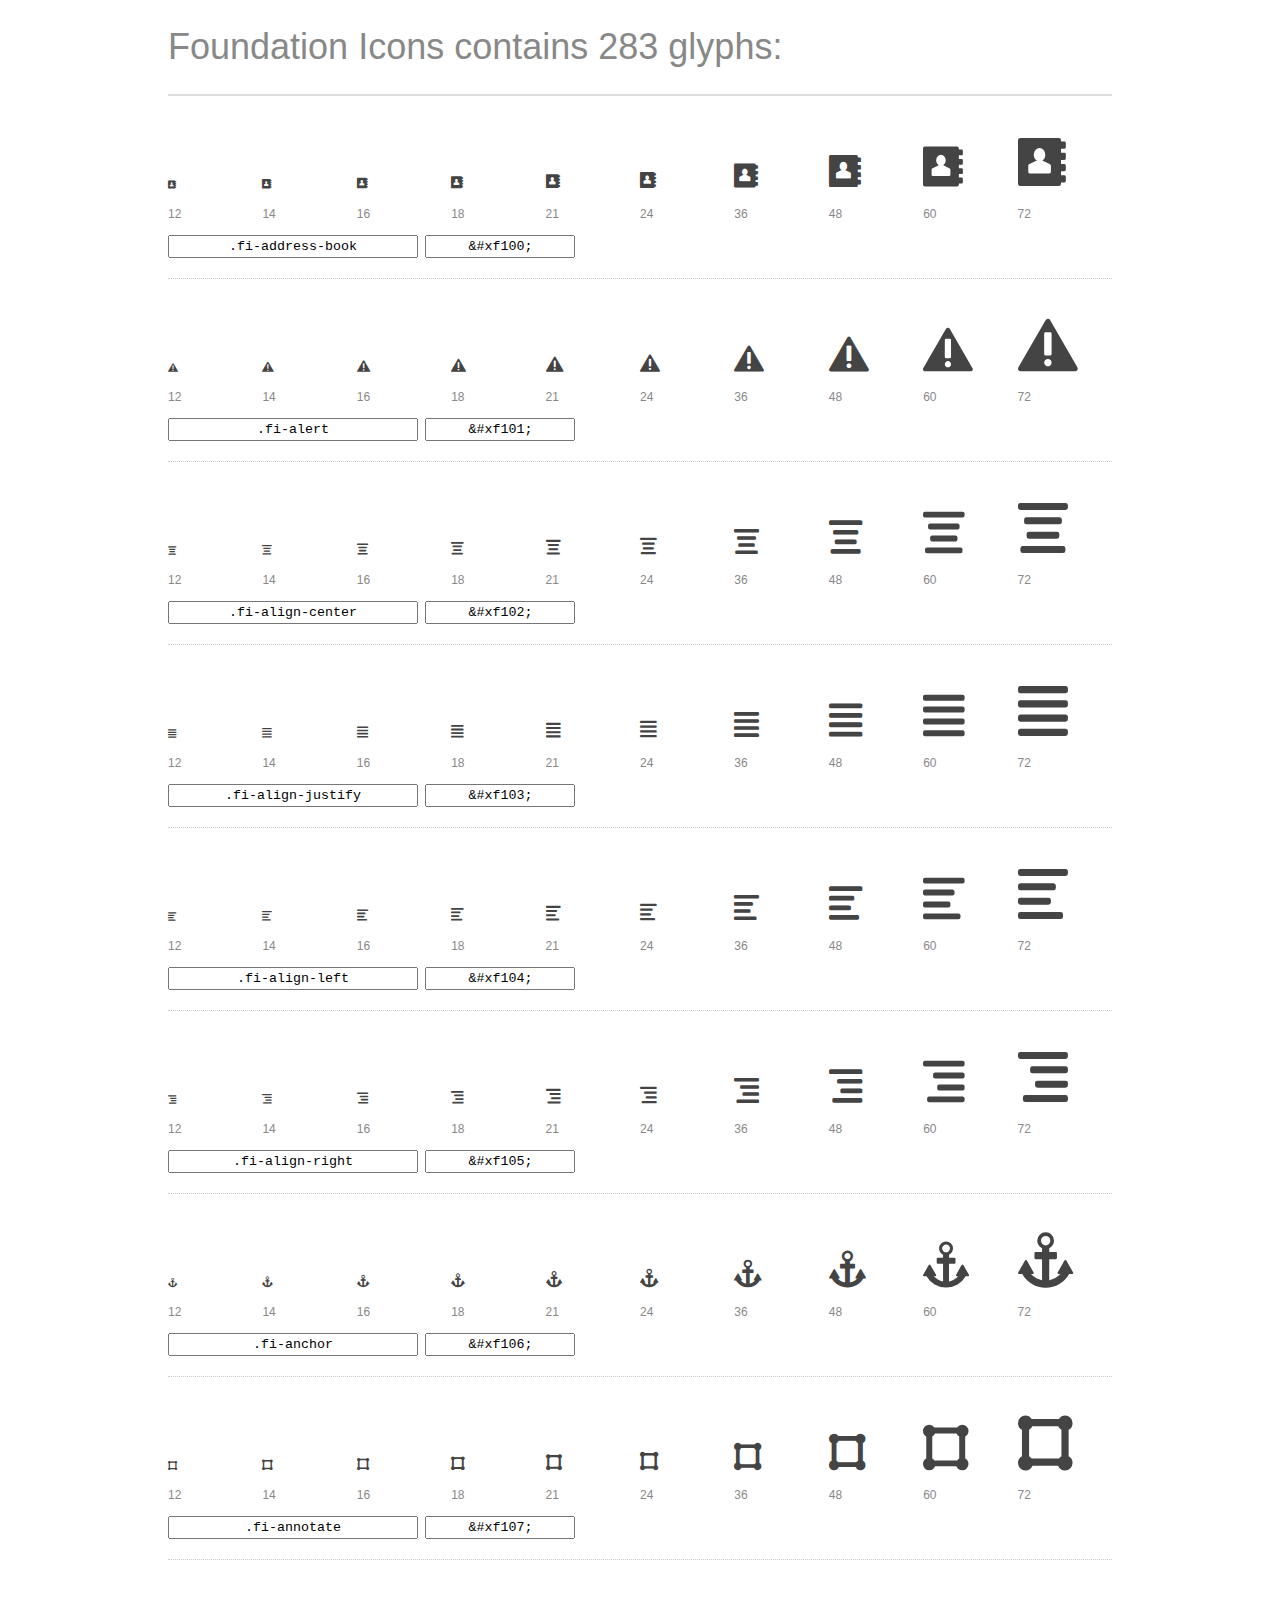
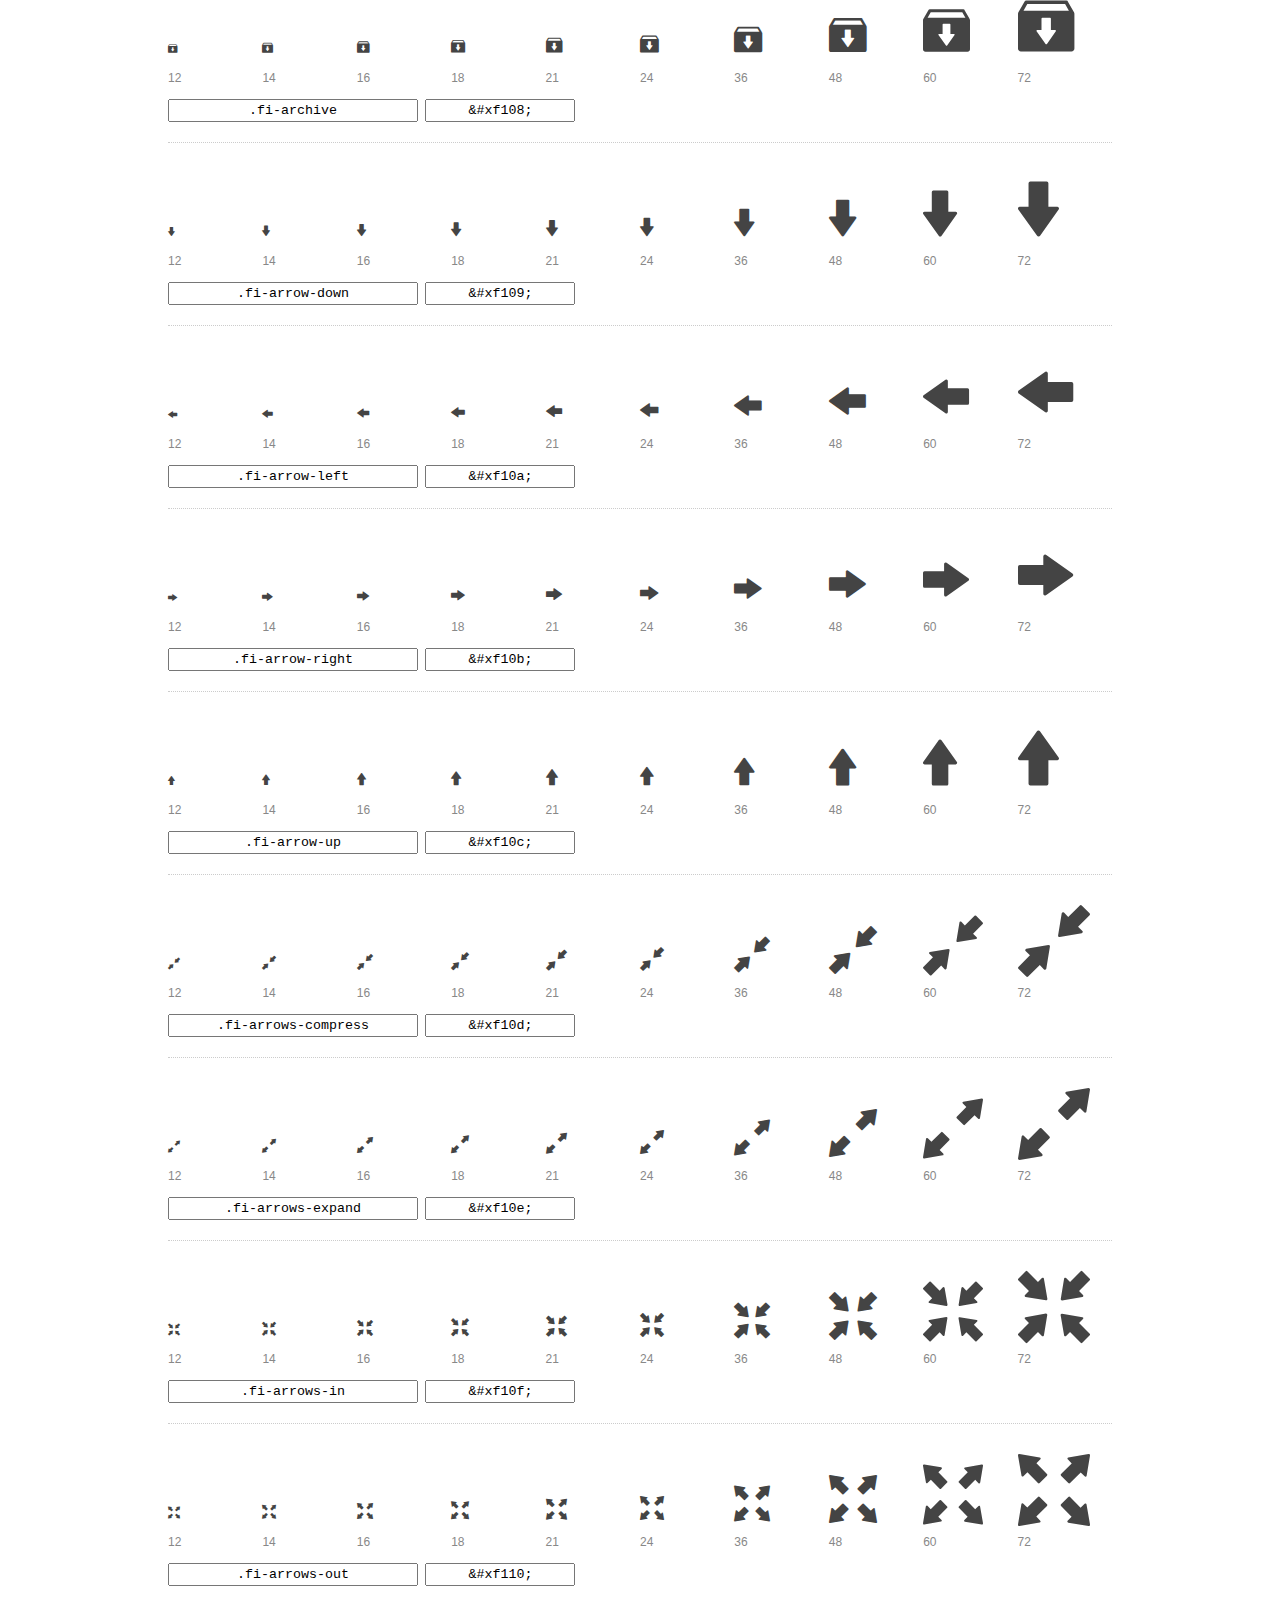
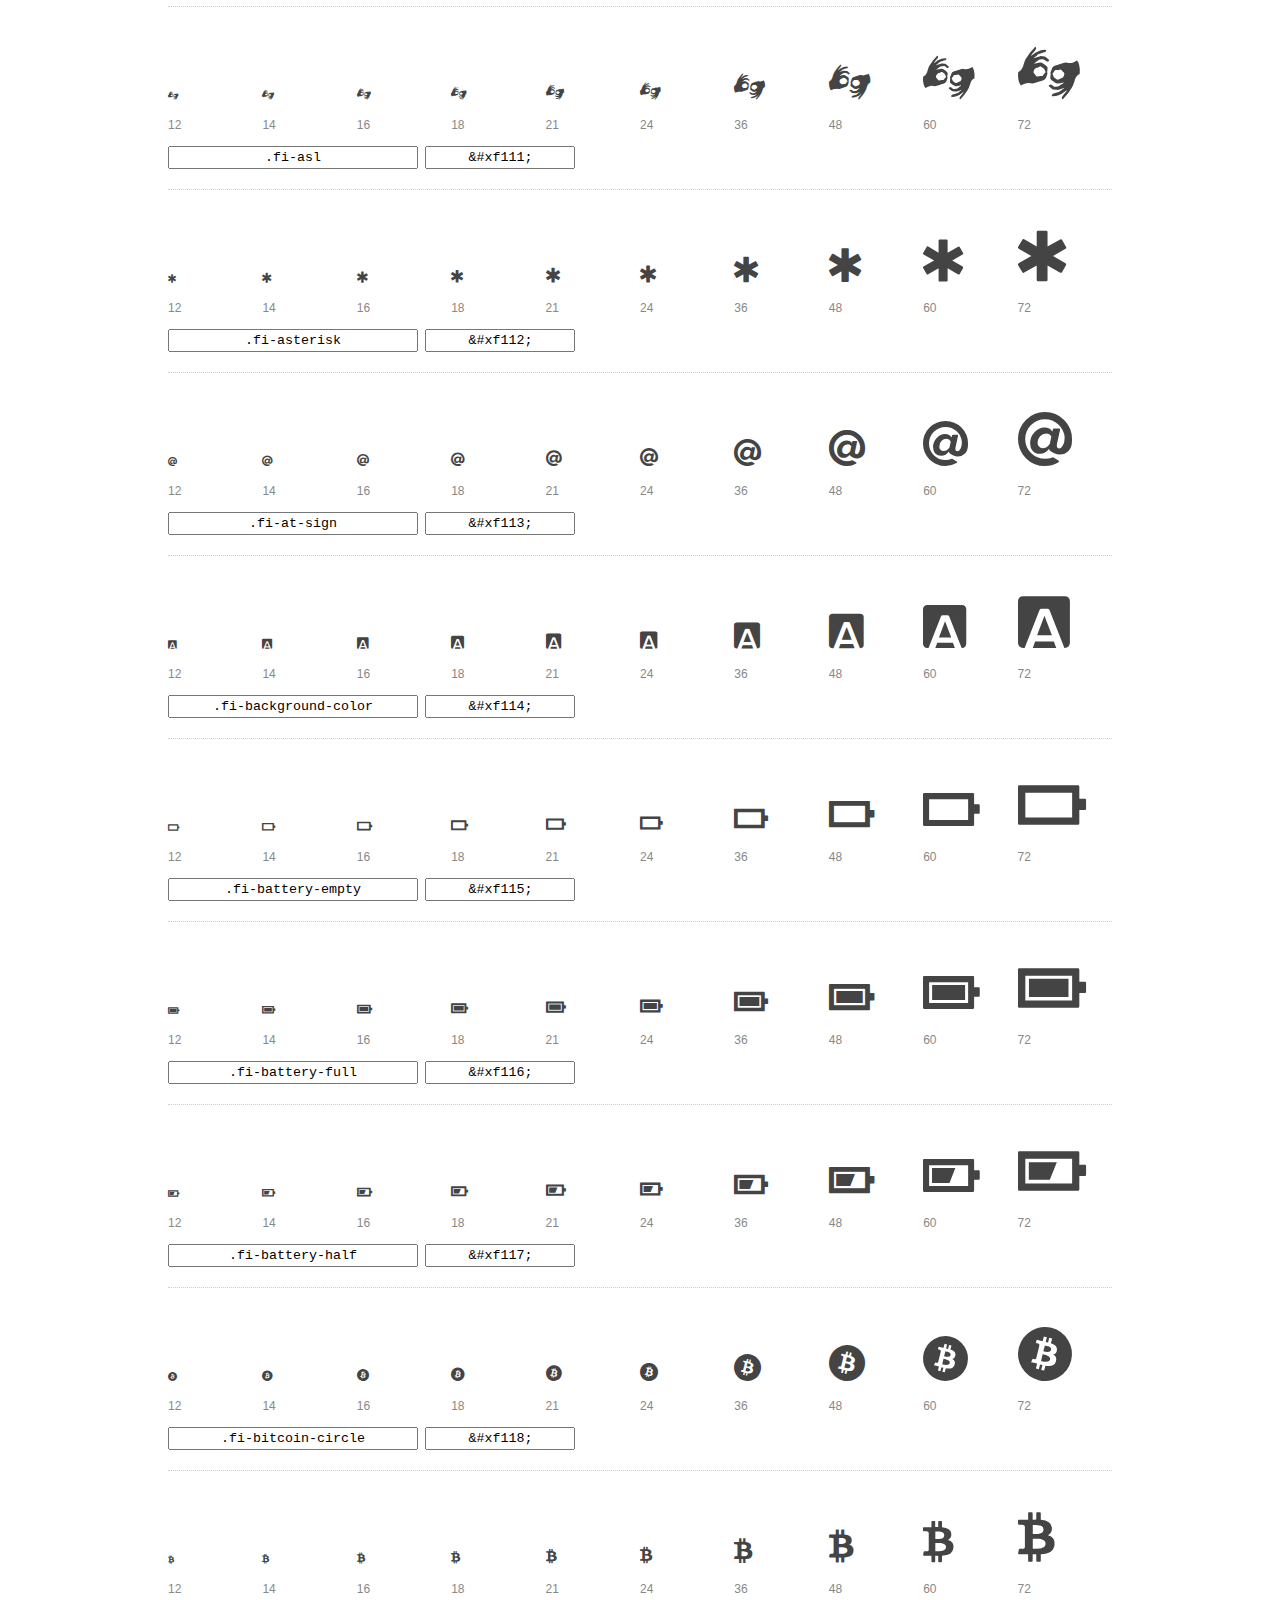
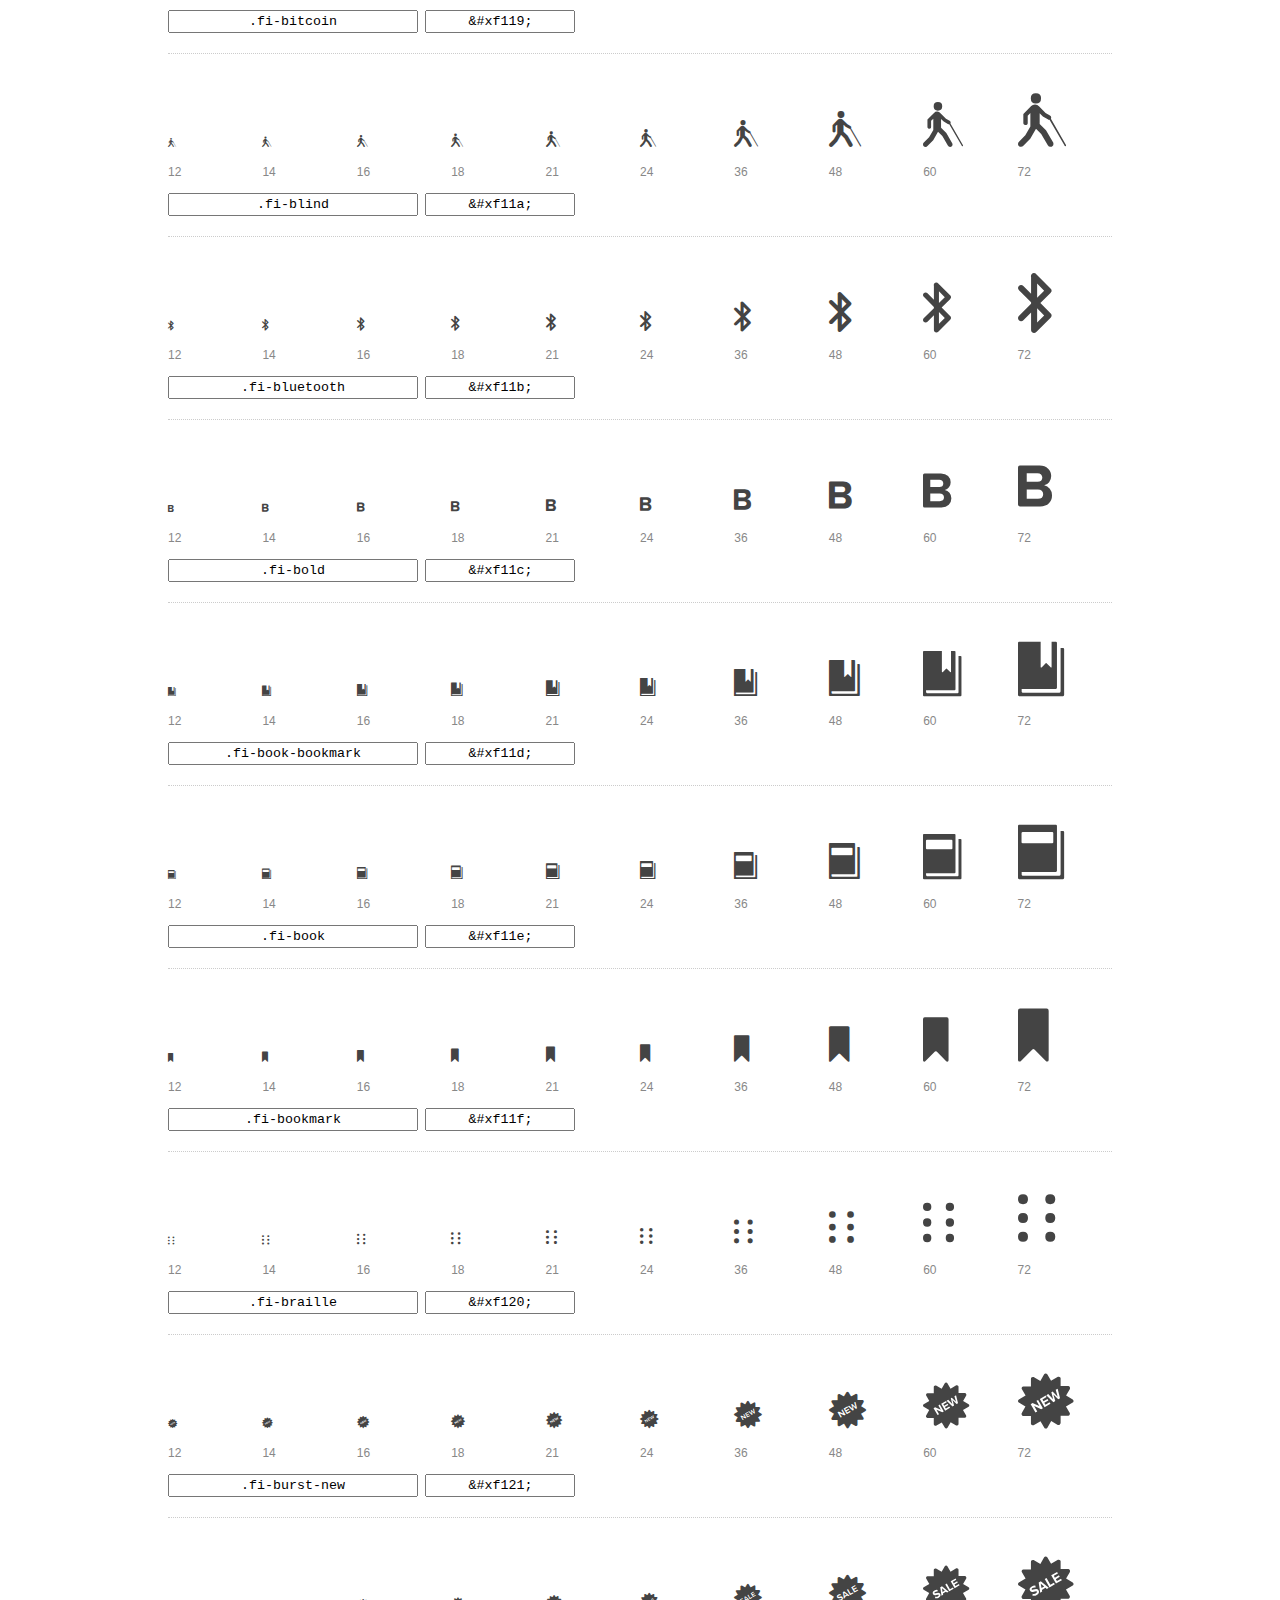
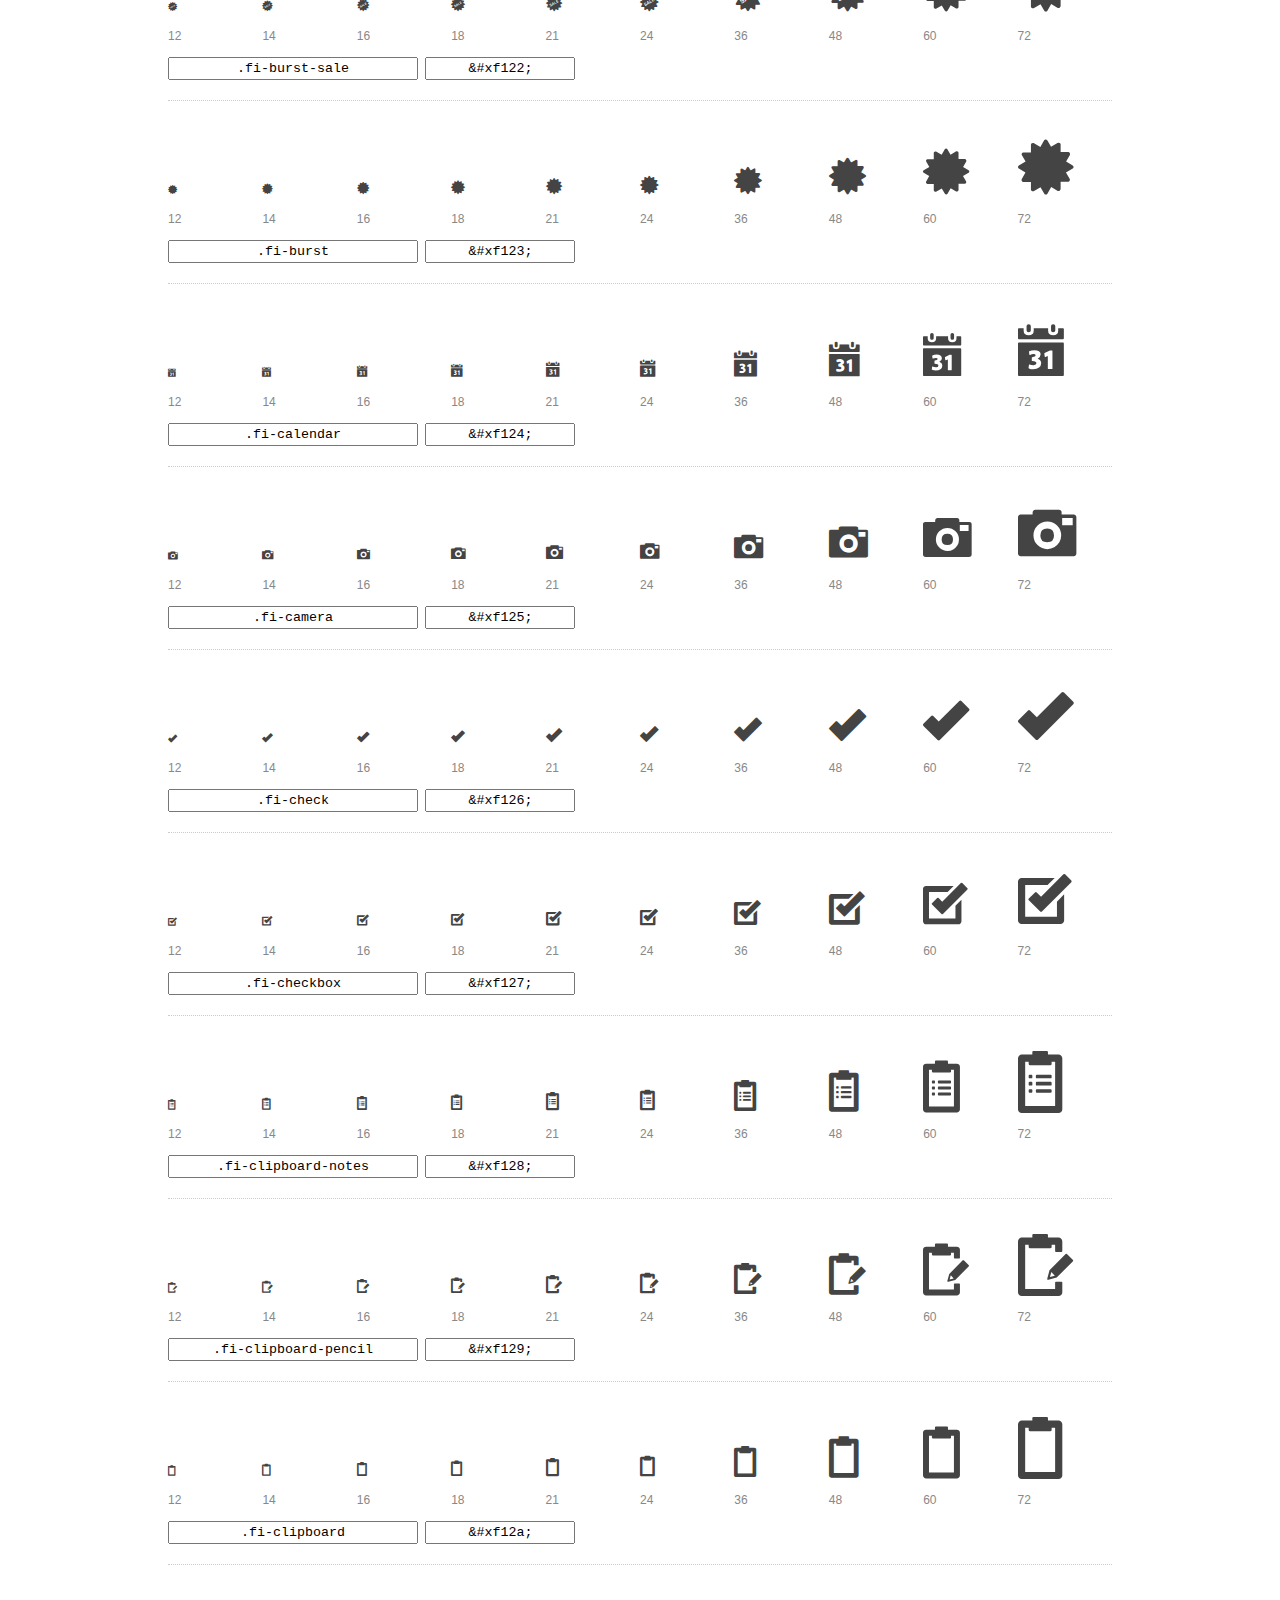
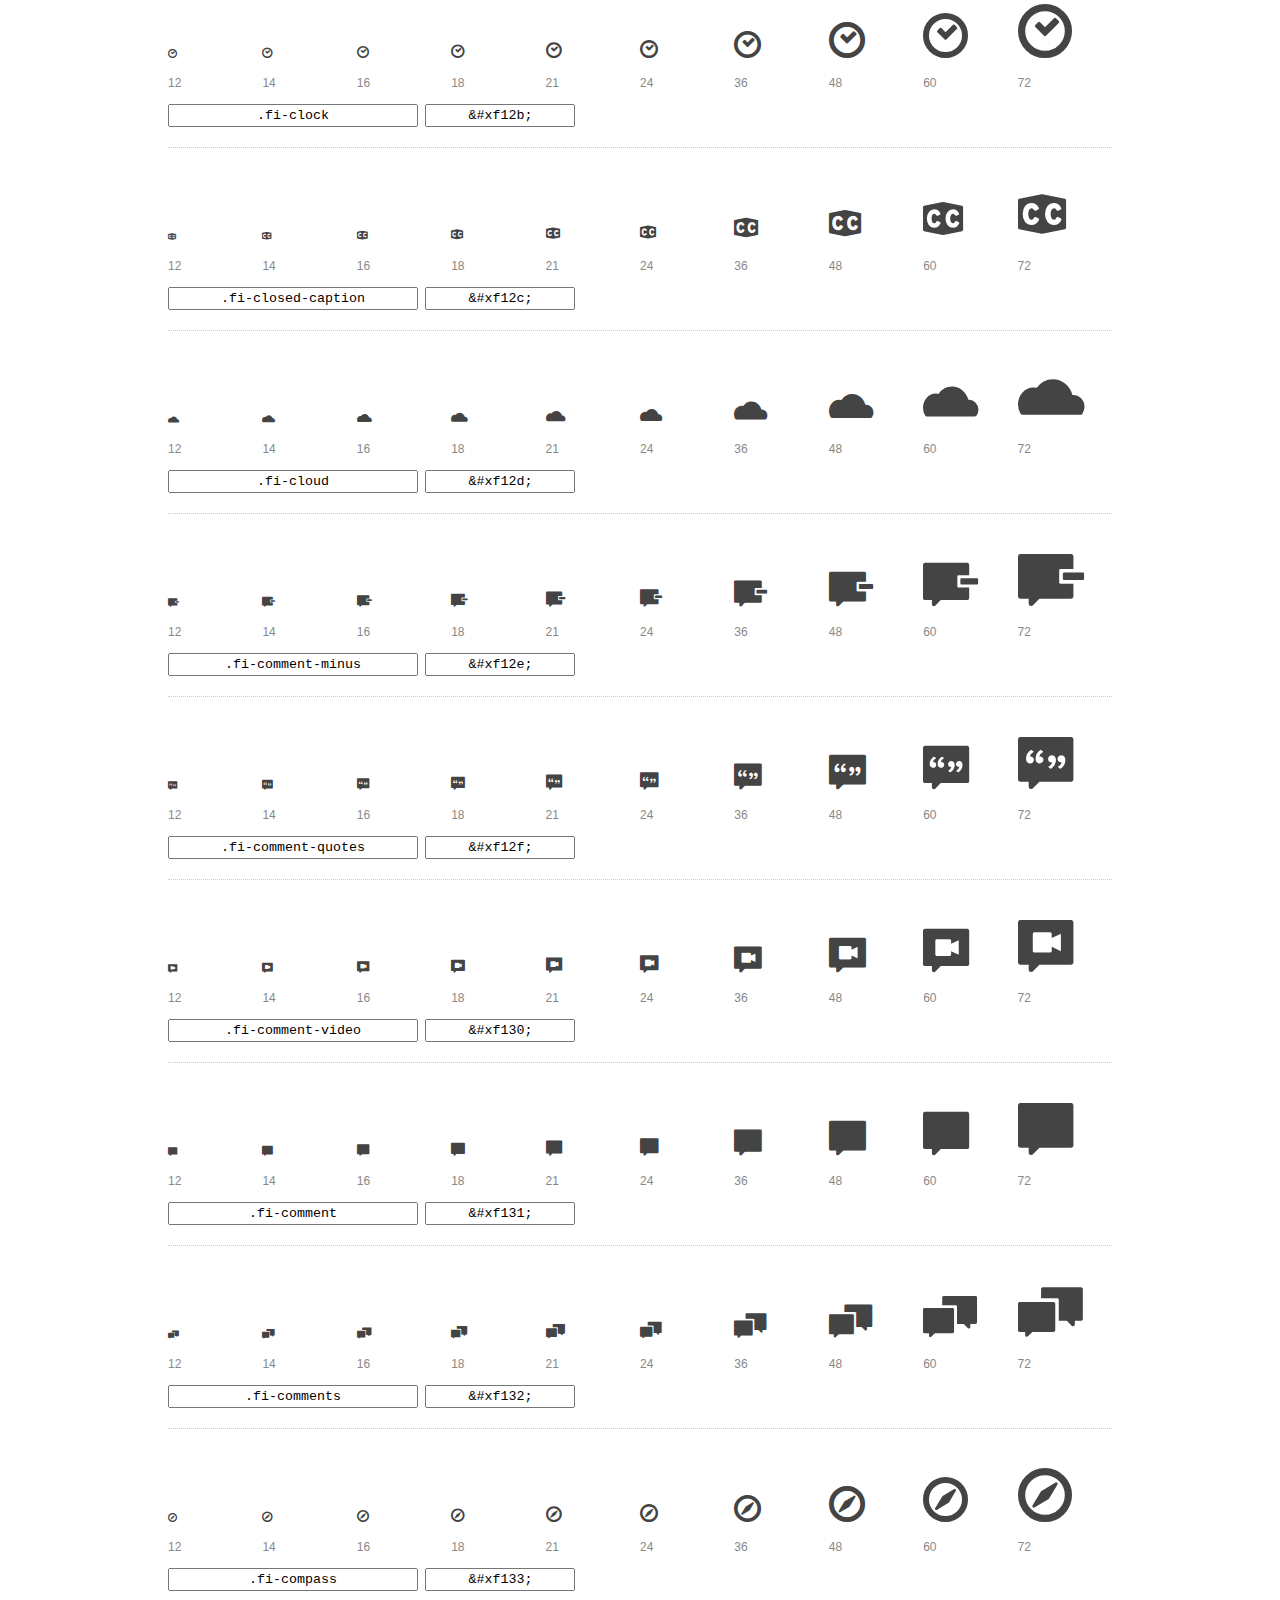
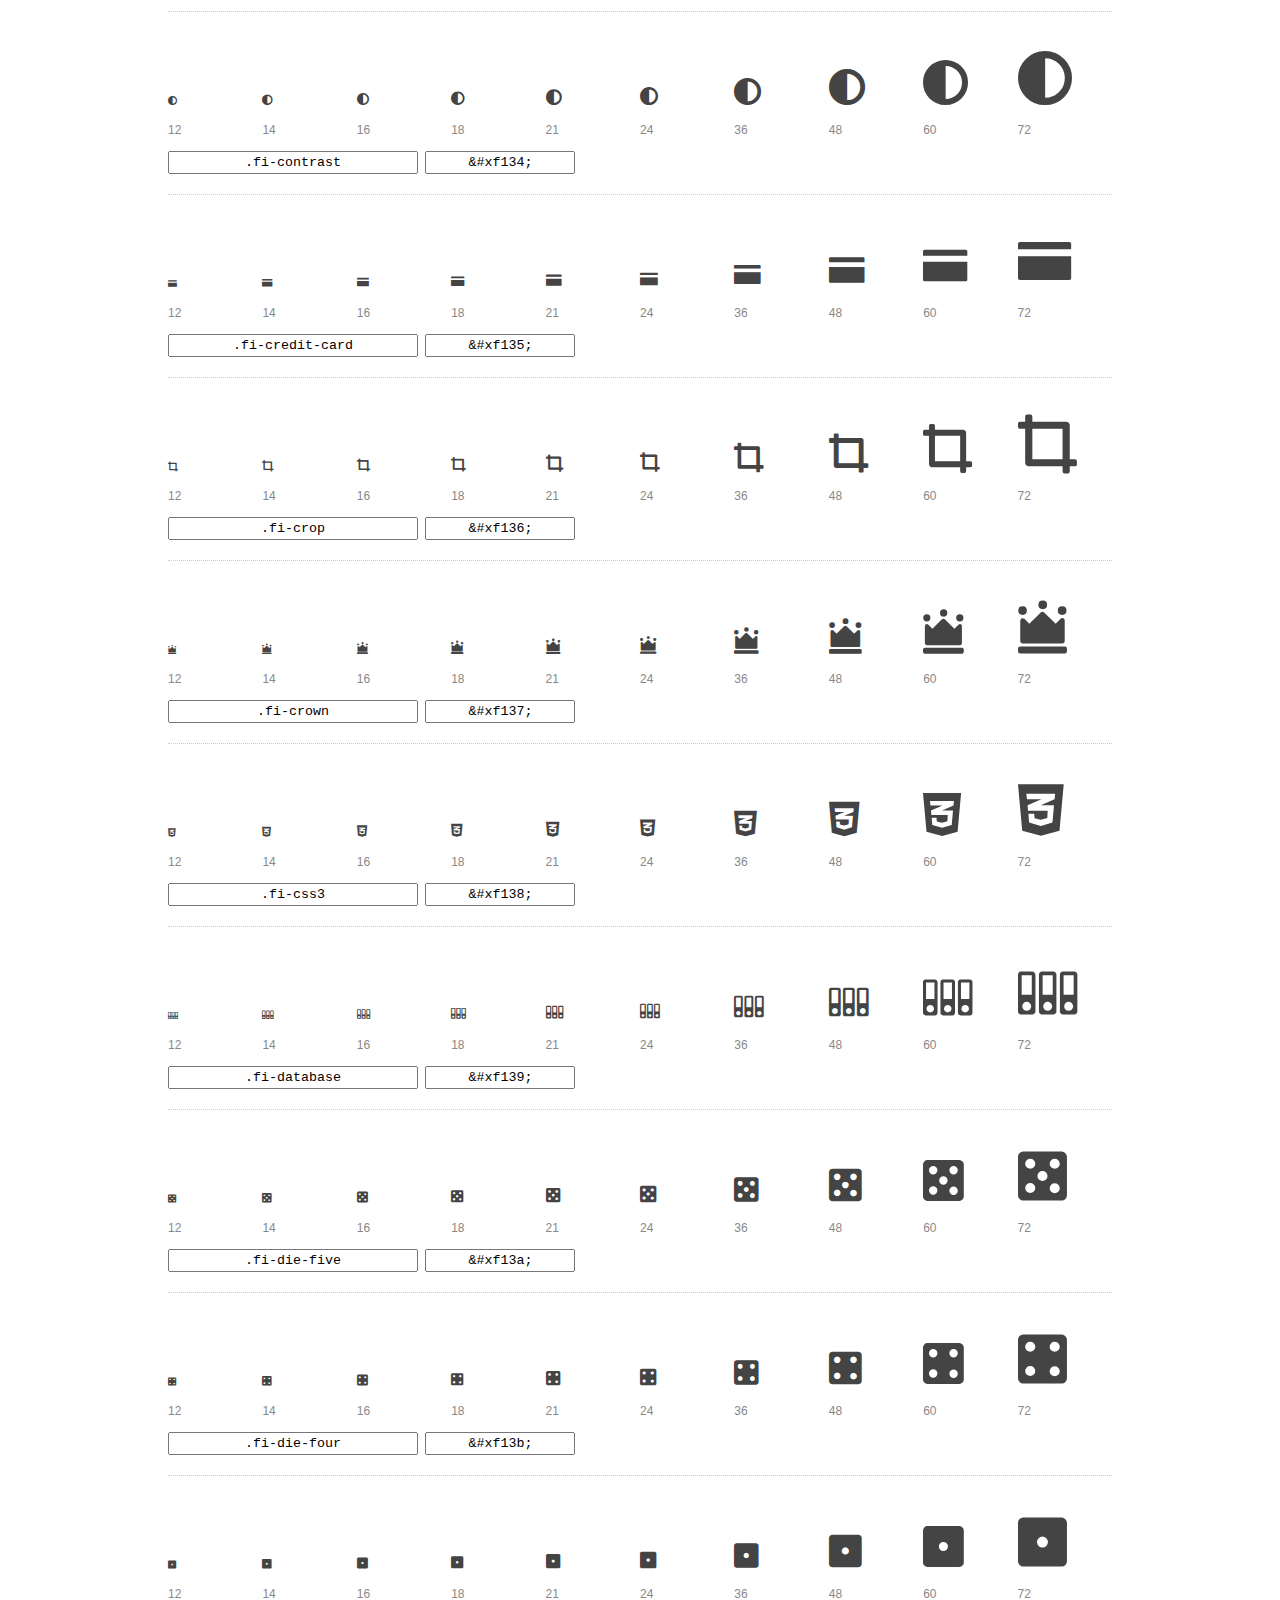
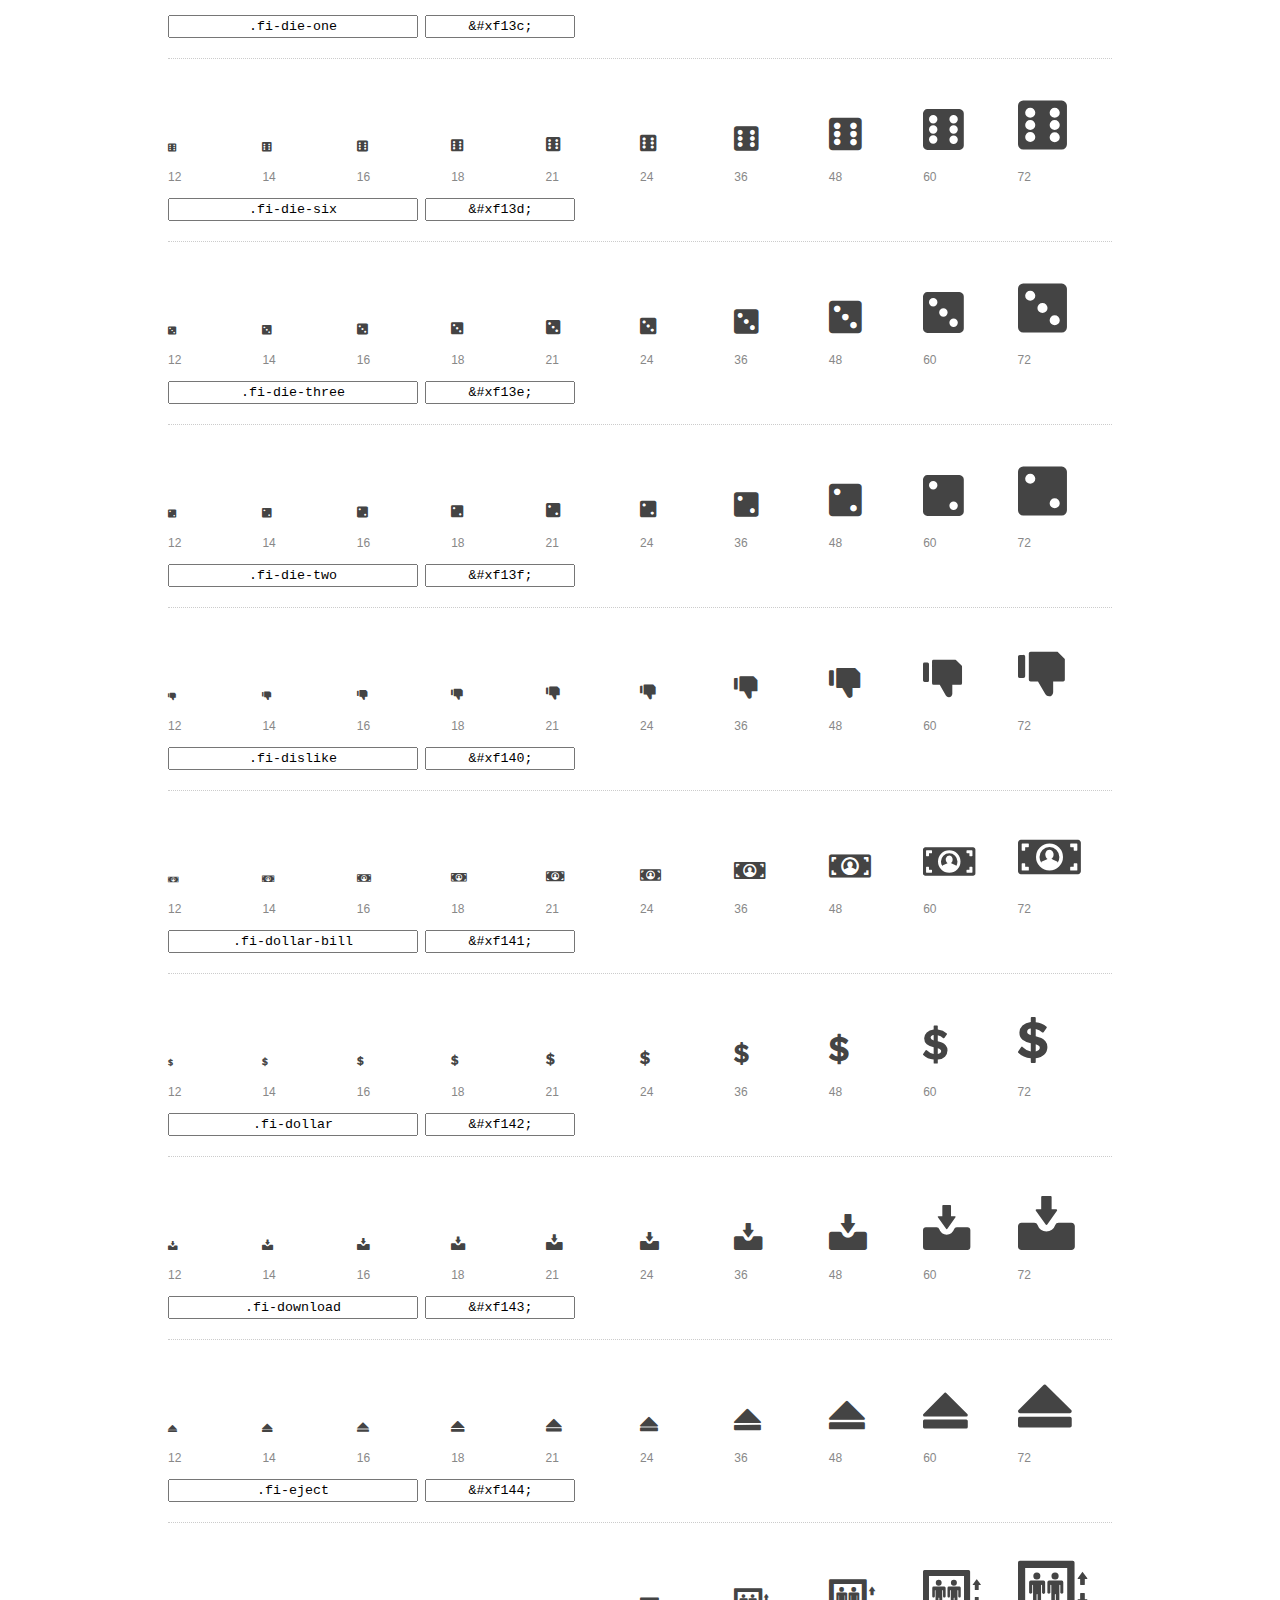
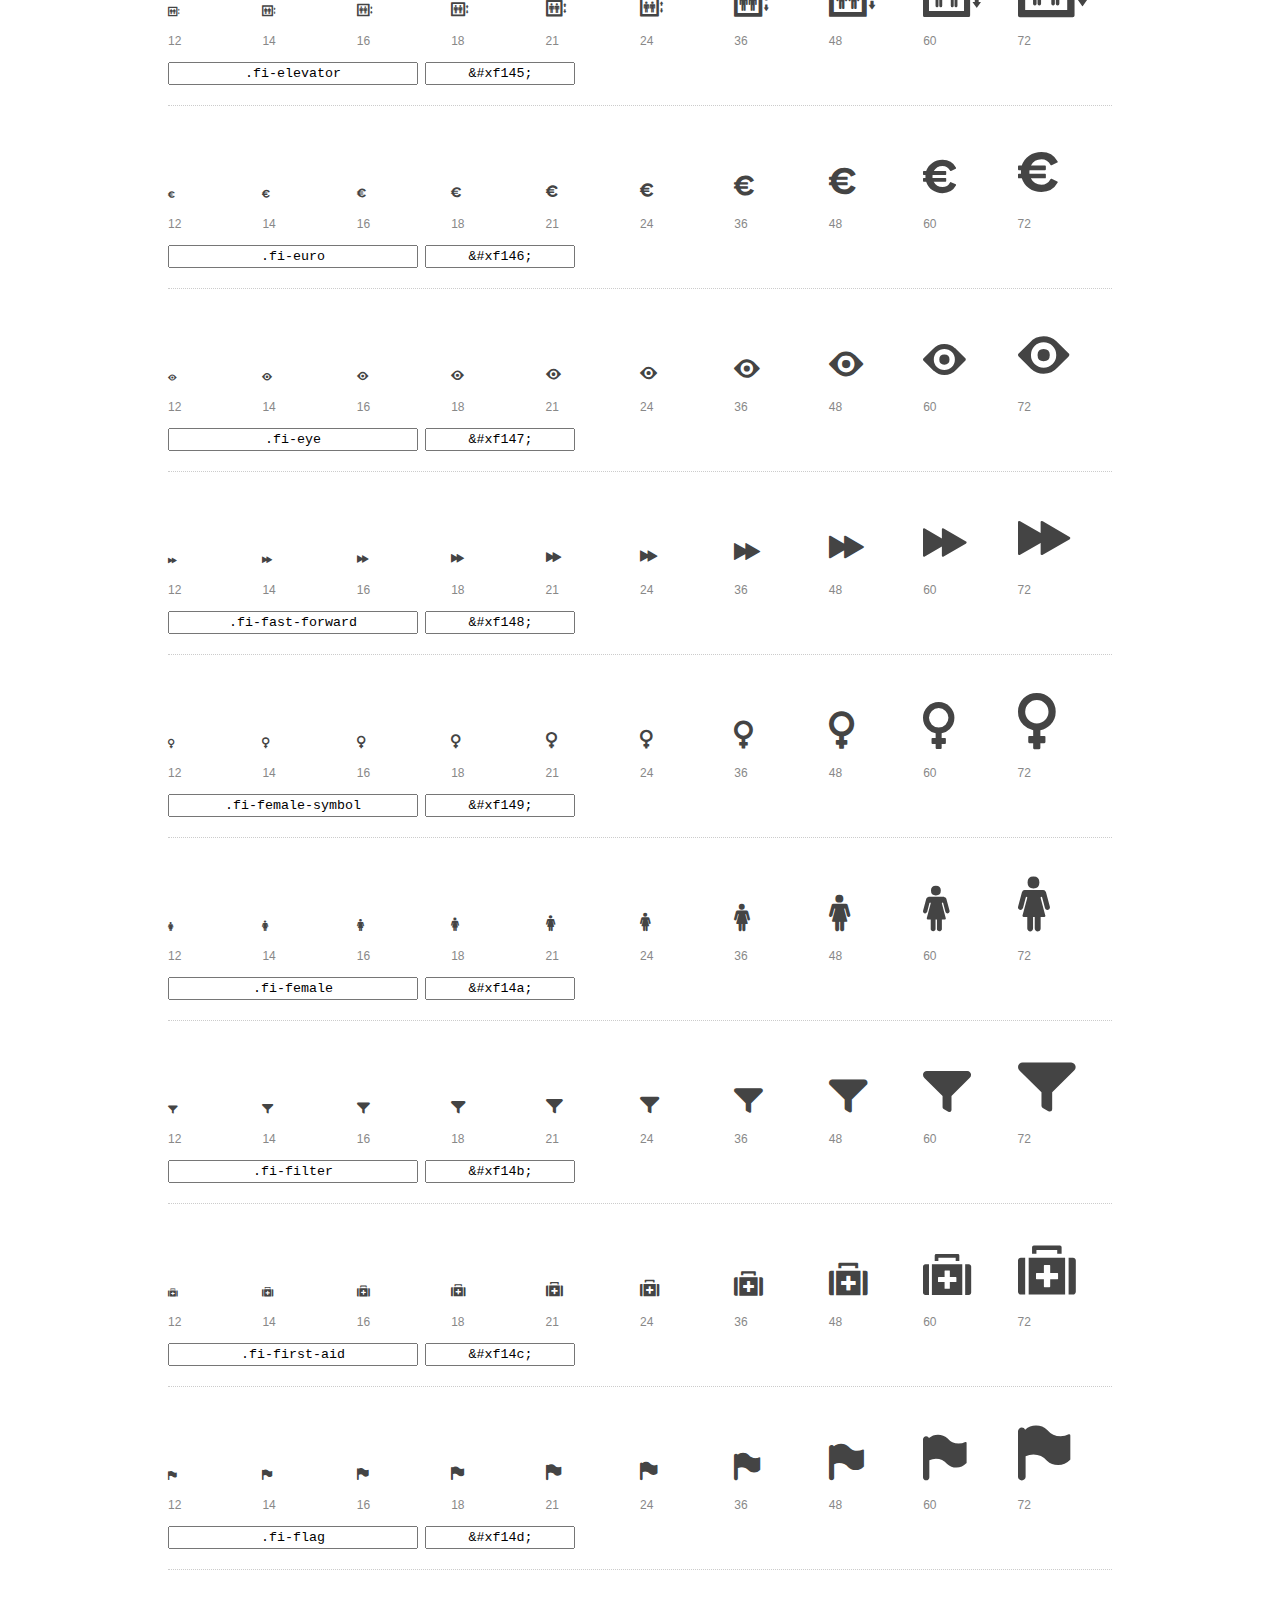
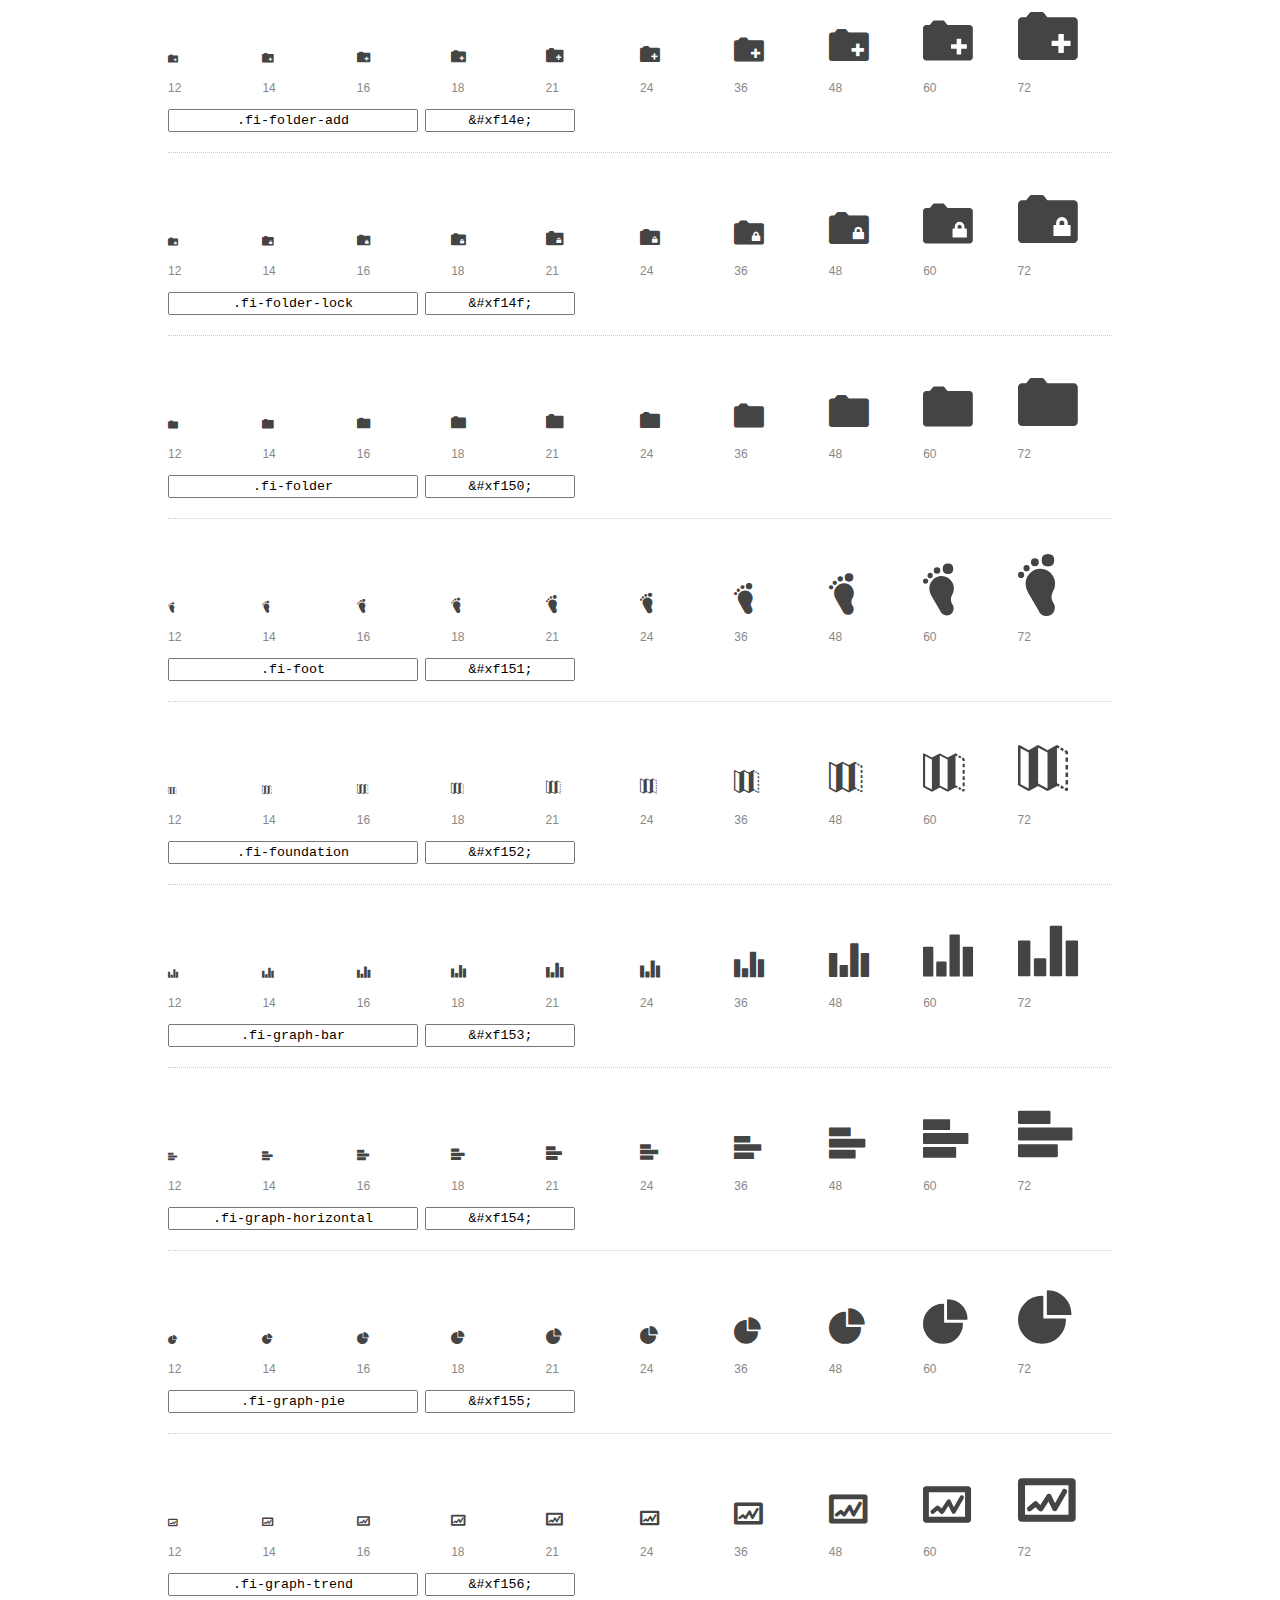
<file: icons/preview.html>
<!DOCTYPE html>
<html>
  <head>
    <title>Foundation Icons glyphs preview</title>
    <link rel="stylesheet" href="foundation-icons.css" />

    <style>
      * {
        -moz-box-sizing: border-box;
        -webkit-box-sizing: border-box;
        box-sizing: border-box;
        margin: 0;
        padding: 0;
      }

      body {
        background: #fff;
        color: #444;
        font: 16px/1.5 "Helvetica Neue", Helvetica, Arial, sans-serif;
      }

      a, 
      a:visited {
        color: #888;
        text-decoration: underline;
      }
      a:hover, 
      a:focus { color: #000; }

      h1 {
        border-bottom: 2px solid #ddd;
        color: #888;
        font-size: 36px;
        font-weight: 300;
        margin-bottom: 20px;
        padding: 20px 0;
      }

      .container {
        margin: 0 auto;
        min-width: 880px;
        padding: 0 40px;
        width: 80%;
      }

      .glyph {
        border-bottom: 1px dotted #ccc;
        padding: 10px 0 20px;
        margin-bottom: 20px;
      }

      .preview-glyphs { vertical-align: bottom; } 

      .preview-scale { 
        color: #888;
        font-size: 12px; 
        margin-top: 5px;
      }

      .step {
        display: inline-block;
        line-height: 1;
        width: 10%;
      }

      
      .size-12 { font-size: 12px; }
      
      .size-14 { font-size: 14px; }
      
      .size-16 { font-size: 16px; }
      
      .size-18 { font-size: 18px; }
      
      .size-21 { font-size: 21px; }
      
      .size-24 { font-size: 24px; }
      
      .size-36 { font-size: 36px; }
      
      .size-48 { font-size: 48px; }
      
      .size-60 { font-size: 60px; }
      
      .size-72 { font-size: 72px; }
      

      .usage { margin-top: 10px; }

      .usage input {
        font-family: monospace;
        margin-right: 3px;
        padding: 2px 5px;
        text-align: center;
      }

      .usage .point { width: 150px; }

      .usage .class { width: 250px; }

      .footer {
        color: #888;
        font-size: 12px;
        padding: 20px 0;
      }
    </style>

    <!--[if lte IE 8]><script src="http://html5shiv.googlecode.com/svn/trunk/html5.js"></script><![endif]-->
  </head>

  <body>
    <div class="container">
      <h1>Foundation Icons contains 283 glyphs:</h1> 

      
      <div class="glyph">
        <div class="preview-glyphs">
          <i class="step fi-address-book size-12"></i><i class="step fi-address-book size-14"></i><i class="step fi-address-book size-16"></i><i class="step fi-address-book size-18"></i><i class="step fi-address-book size-21"></i><i class="step fi-address-book size-24"></i><i class="step fi-address-book size-36"></i><i class="step fi-address-book size-48"></i><i class="step fi-address-book size-60"></i><i class="step fi-address-book size-72"></i>
        </div>
        <div class="preview-scale">
          <span class="step">12</span><span class="step">14</span><span class="step">16</span><span class="step">18</span><span class="step">21</span><span class="step">24</span><span class="step">36</span><span class="step">48</span><span class="step">60</span><span class="step">72</span> 
        </div>
        <div class="usage">
          <input class="class" type="text" readonly="readonly" onClick="this.select();" value=".fi-address-book" />
          <input class="point" type="text" readonly="readonly" onClick="this.select();" value="&amp;#xf100;" />
        </div>
      </div>
      
      <div class="glyph">
        <div class="preview-glyphs">
          <i class="step fi-alert size-12"></i><i class="step fi-alert size-14"></i><i class="step fi-alert size-16"></i><i class="step fi-alert size-18"></i><i class="step fi-alert size-21"></i><i class="step fi-alert size-24"></i><i class="step fi-alert size-36"></i><i class="step fi-alert size-48"></i><i class="step fi-alert size-60"></i><i class="step fi-alert size-72"></i>
        </div>
        <div class="preview-scale">
          <span class="step">12</span><span class="step">14</span><span class="step">16</span><span class="step">18</span><span class="step">21</span><span class="step">24</span><span class="step">36</span><span class="step">48</span><span class="step">60</span><span class="step">72</span> 
        </div>
        <div class="usage">
          <input class="class" type="text" readonly="readonly" onClick="this.select();" value=".fi-alert" />
          <input class="point" type="text" readonly="readonly" onClick="this.select();" value="&amp;#xf101;" />
        </div>
      </div>
      
      <div class="glyph">
        <div class="preview-glyphs">
          <i class="step fi-align-center size-12"></i><i class="step fi-align-center size-14"></i><i class="step fi-align-center size-16"></i><i class="step fi-align-center size-18"></i><i class="step fi-align-center size-21"></i><i class="step fi-align-center size-24"></i><i class="step fi-align-center size-36"></i><i class="step fi-align-center size-48"></i><i class="step fi-align-center size-60"></i><i class="step fi-align-center size-72"></i>
        </div>
        <div class="preview-scale">
          <span class="step">12</span><span class="step">14</span><span class="step">16</span><span class="step">18</span><span class="step">21</span><span class="step">24</span><span class="step">36</span><span class="step">48</span><span class="step">60</span><span class="step">72</span> 
        </div>
        <div class="usage">
          <input class="class" type="text" readonly="readonly" onClick="this.select();" value=".fi-align-center" />
          <input class="point" type="text" readonly="readonly" onClick="this.select();" value="&amp;#xf102;" />
        </div>
      </div>
      
      <div class="glyph">
        <div class="preview-glyphs">
          <i class="step fi-align-justify size-12"></i><i class="step fi-align-justify size-14"></i><i class="step fi-align-justify size-16"></i><i class="step fi-align-justify size-18"></i><i class="step fi-align-justify size-21"></i><i class="step fi-align-justify size-24"></i><i class="step fi-align-justify size-36"></i><i class="step fi-align-justify size-48"></i><i class="step fi-align-justify size-60"></i><i class="step fi-align-justify size-72"></i>
        </div>
        <div class="preview-scale">
          <span class="step">12</span><span class="step">14</span><span class="step">16</span><span class="step">18</span><span class="step">21</span><span class="step">24</span><span class="step">36</span><span class="step">48</span><span class="step">60</span><span class="step">72</span> 
        </div>
        <div class="usage">
          <input class="class" type="text" readonly="readonly" onClick="this.select();" value=".fi-align-justify" />
          <input class="point" type="text" readonly="readonly" onClick="this.select();" value="&amp;#xf103;" />
        </div>
      </div>
      
      <div class="glyph">
        <div class="preview-glyphs">
          <i class="step fi-align-left size-12"></i><i class="step fi-align-left size-14"></i><i class="step fi-align-left size-16"></i><i class="step fi-align-left size-18"></i><i class="step fi-align-left size-21"></i><i class="step fi-align-left size-24"></i><i class="step fi-align-left size-36"></i><i class="step fi-align-left size-48"></i><i class="step fi-align-left size-60"></i><i class="step fi-align-left size-72"></i>
        </div>
        <div class="preview-scale">
          <span class="step">12</span><span class="step">14</span><span class="step">16</span><span class="step">18</span><span class="step">21</span><span class="step">24</span><span class="step">36</span><span class="step">48</span><span class="step">60</span><span class="step">72</span> 
        </div>
        <div class="usage">
          <input class="class" type="text" readonly="readonly" onClick="this.select();" value=".fi-align-left" />
          <input class="point" type="text" readonly="readonly" onClick="this.select();" value="&amp;#xf104;" />
        </div>
      </div>
      
      <div class="glyph">
        <div class="preview-glyphs">
          <i class="step fi-align-right size-12"></i><i class="step fi-align-right size-14"></i><i class="step fi-align-right size-16"></i><i class="step fi-align-right size-18"></i><i class="step fi-align-right size-21"></i><i class="step fi-align-right size-24"></i><i class="step fi-align-right size-36"></i><i class="step fi-align-right size-48"></i><i class="step fi-align-right size-60"></i><i class="step fi-align-right size-72"></i>
        </div>
        <div class="preview-scale">
          <span class="step">12</span><span class="step">14</span><span class="step">16</span><span class="step">18</span><span class="step">21</span><span class="step">24</span><span class="step">36</span><span class="step">48</span><span class="step">60</span><span class="step">72</span> 
        </div>
        <div class="usage">
          <input class="class" type="text" readonly="readonly" onClick="this.select();" value=".fi-align-right" />
          <input class="point" type="text" readonly="readonly" onClick="this.select();" value="&amp;#xf105;" />
        </div>
      </div>
      
      <div class="glyph">
        <div class="preview-glyphs">
          <i class="step fi-anchor size-12"></i><i class="step fi-anchor size-14"></i><i class="step fi-anchor size-16"></i><i class="step fi-anchor size-18"></i><i class="step fi-anchor size-21"></i><i class="step fi-anchor size-24"></i><i class="step fi-anchor size-36"></i><i class="step fi-anchor size-48"></i><i class="step fi-anchor size-60"></i><i class="step fi-anchor size-72"></i>
        </div>
        <div class="preview-scale">
          <span class="step">12</span><span class="step">14</span><span class="step">16</span><span class="step">18</span><span class="step">21</span><span class="step">24</span><span class="step">36</span><span class="step">48</span><span class="step">60</span><span class="step">72</span> 
        </div>
        <div class="usage">
          <input class="class" type="text" readonly="readonly" onClick="this.select();" value=".fi-anchor" />
          <input class="point" type="text" readonly="readonly" onClick="this.select();" value="&amp;#xf106;" />
        </div>
      </div>
      
      <div class="glyph">
        <div class="preview-glyphs">
          <i class="step fi-annotate size-12"></i><i class="step fi-annotate size-14"></i><i class="step fi-annotate size-16"></i><i class="step fi-annotate size-18"></i><i class="step fi-annotate size-21"></i><i class="step fi-annotate size-24"></i><i class="step fi-annotate size-36"></i><i class="step fi-annotate size-48"></i><i class="step fi-annotate size-60"></i><i class="step fi-annotate size-72"></i>
        </div>
        <div class="preview-scale">
          <span class="step">12</span><span class="step">14</span><span class="step">16</span><span class="step">18</span><span class="step">21</span><span class="step">24</span><span class="step">36</span><span class="step">48</span><span class="step">60</span><span class="step">72</span> 
        </div>
        <div class="usage">
          <input class="class" type="text" readonly="readonly" onClick="this.select();" value=".fi-annotate" />
          <input class="point" type="text" readonly="readonly" onClick="this.select();" value="&amp;#xf107;" />
        </div>
      </div>
      
      <div class="glyph">
        <div class="preview-glyphs">
          <i class="step fi-archive size-12"></i><i class="step fi-archive size-14"></i><i class="step fi-archive size-16"></i><i class="step fi-archive size-18"></i><i class="step fi-archive size-21"></i><i class="step fi-archive size-24"></i><i class="step fi-archive size-36"></i><i class="step fi-archive size-48"></i><i class="step fi-archive size-60"></i><i class="step fi-archive size-72"></i>
        </div>
        <div class="preview-scale">
          <span class="step">12</span><span class="step">14</span><span class="step">16</span><span class="step">18</span><span class="step">21</span><span class="step">24</span><span class="step">36</span><span class="step">48</span><span class="step">60</span><span class="step">72</span> 
        </div>
        <div class="usage">
          <input class="class" type="text" readonly="readonly" onClick="this.select();" value=".fi-archive" />
          <input class="point" type="text" readonly="readonly" onClick="this.select();" value="&amp;#xf108;" />
        </div>
      </div>
      
      <div class="glyph">
        <div class="preview-glyphs">
          <i class="step fi-arrow-down size-12"></i><i class="step fi-arrow-down size-14"></i><i class="step fi-arrow-down size-16"></i><i class="step fi-arrow-down size-18"></i><i class="step fi-arrow-down size-21"></i><i class="step fi-arrow-down size-24"></i><i class="step fi-arrow-down size-36"></i><i class="step fi-arrow-down size-48"></i><i class="step fi-arrow-down size-60"></i><i class="step fi-arrow-down size-72"></i>
        </div>
        <div class="preview-scale">
          <span class="step">12</span><span class="step">14</span><span class="step">16</span><span class="step">18</span><span class="step">21</span><span class="step">24</span><span class="step">36</span><span class="step">48</span><span class="step">60</span><span class="step">72</span> 
        </div>
        <div class="usage">
          <input class="class" type="text" readonly="readonly" onClick="this.select();" value=".fi-arrow-down" />
          <input class="point" type="text" readonly="readonly" onClick="this.select();" value="&amp;#xf109;" />
        </div>
      </div>
      
      <div class="glyph">
        <div class="preview-glyphs">
          <i class="step fi-arrow-left size-12"></i><i class="step fi-arrow-left size-14"></i><i class="step fi-arrow-left size-16"></i><i class="step fi-arrow-left size-18"></i><i class="step fi-arrow-left size-21"></i><i class="step fi-arrow-left size-24"></i><i class="step fi-arrow-left size-36"></i><i class="step fi-arrow-left size-48"></i><i class="step fi-arrow-left size-60"></i><i class="step fi-arrow-left size-72"></i>
        </div>
        <div class="preview-scale">
          <span class="step">12</span><span class="step">14</span><span class="step">16</span><span class="step">18</span><span class="step">21</span><span class="step">24</span><span class="step">36</span><span class="step">48</span><span class="step">60</span><span class="step">72</span> 
        </div>
        <div class="usage">
          <input class="class" type="text" readonly="readonly" onClick="this.select();" value=".fi-arrow-left" />
          <input class="point" type="text" readonly="readonly" onClick="this.select();" value="&amp;#xf10a;" />
        </div>
      </div>
      
      <div class="glyph">
        <div class="preview-glyphs">
          <i class="step fi-arrow-right size-12"></i><i class="step fi-arrow-right size-14"></i><i class="step fi-arrow-right size-16"></i><i class="step fi-arrow-right size-18"></i><i class="step fi-arrow-right size-21"></i><i class="step fi-arrow-right size-24"></i><i class="step fi-arrow-right size-36"></i><i class="step fi-arrow-right size-48"></i><i class="step fi-arrow-right size-60"></i><i class="step fi-arrow-right size-72"></i>
        </div>
        <div class="preview-scale">
          <span class="step">12</span><span class="step">14</span><span class="step">16</span><span class="step">18</span><span class="step">21</span><span class="step">24</span><span class="step">36</span><span class="step">48</span><span class="step">60</span><span class="step">72</span> 
        </div>
        <div class="usage">
          <input class="class" type="text" readonly="readonly" onClick="this.select();" value=".fi-arrow-right" />
          <input class="point" type="text" readonly="readonly" onClick="this.select();" value="&amp;#xf10b;" />
        </div>
      </div>
      
      <div class="glyph">
        <div class="preview-glyphs">
          <i class="step fi-arrow-up size-12"></i><i class="step fi-arrow-up size-14"></i><i class="step fi-arrow-up size-16"></i><i class="step fi-arrow-up size-18"></i><i class="step fi-arrow-up size-21"></i><i class="step fi-arrow-up size-24"></i><i class="step fi-arrow-up size-36"></i><i class="step fi-arrow-up size-48"></i><i class="step fi-arrow-up size-60"></i><i class="step fi-arrow-up size-72"></i>
        </div>
        <div class="preview-scale">
          <span class="step">12</span><span class="step">14</span><span class="step">16</span><span class="step">18</span><span class="step">21</span><span class="step">24</span><span class="step">36</span><span class="step">48</span><span class="step">60</span><span class="step">72</span> 
        </div>
        <div class="usage">
          <input class="class" type="text" readonly="readonly" onClick="this.select();" value=".fi-arrow-up" />
          <input class="point" type="text" readonly="readonly" onClick="this.select();" value="&amp;#xf10c;" />
        </div>
      </div>
      
      <div class="glyph">
        <div class="preview-glyphs">
          <i class="step fi-arrows-compress size-12"></i><i class="step fi-arrows-compress size-14"></i><i class="step fi-arrows-compress size-16"></i><i class="step fi-arrows-compress size-18"></i><i class="step fi-arrows-compress size-21"></i><i class="step fi-arrows-compress size-24"></i><i class="step fi-arrows-compress size-36"></i><i class="step fi-arrows-compress size-48"></i><i class="step fi-arrows-compress size-60"></i><i class="step fi-arrows-compress size-72"></i>
        </div>
        <div class="preview-scale">
          <span class="step">12</span><span class="step">14</span><span class="step">16</span><span class="step">18</span><span class="step">21</span><span class="step">24</span><span class="step">36</span><span class="step">48</span><span class="step">60</span><span class="step">72</span> 
        </div>
        <div class="usage">
          <input class="class" type="text" readonly="readonly" onClick="this.select();" value=".fi-arrows-compress" />
          <input class="point" type="text" readonly="readonly" onClick="this.select();" value="&amp;#xf10d;" />
        </div>
      </div>
      
      <div class="glyph">
        <div class="preview-glyphs">
          <i class="step fi-arrows-expand size-12"></i><i class="step fi-arrows-expand size-14"></i><i class="step fi-arrows-expand size-16"></i><i class="step fi-arrows-expand size-18"></i><i class="step fi-arrows-expand size-21"></i><i class="step fi-arrows-expand size-24"></i><i class="step fi-arrows-expand size-36"></i><i class="step fi-arrows-expand size-48"></i><i class="step fi-arrows-expand size-60"></i><i class="step fi-arrows-expand size-72"></i>
        </div>
        <div class="preview-scale">
          <span class="step">12</span><span class="step">14</span><span class="step">16</span><span class="step">18</span><span class="step">21</span><span class="step">24</span><span class="step">36</span><span class="step">48</span><span class="step">60</span><span class="step">72</span> 
        </div>
        <div class="usage">
          <input class="class" type="text" readonly="readonly" onClick="this.select();" value=".fi-arrows-expand" />
          <input class="point" type="text" readonly="readonly" onClick="this.select();" value="&amp;#xf10e;" />
        </div>
      </div>
      
      <div class="glyph">
        <div class="preview-glyphs">
          <i class="step fi-arrows-in size-12"></i><i class="step fi-arrows-in size-14"></i><i class="step fi-arrows-in size-16"></i><i class="step fi-arrows-in size-18"></i><i class="step fi-arrows-in size-21"></i><i class="step fi-arrows-in size-24"></i><i class="step fi-arrows-in size-36"></i><i class="step fi-arrows-in size-48"></i><i class="step fi-arrows-in size-60"></i><i class="step fi-arrows-in size-72"></i>
        </div>
        <div class="preview-scale">
          <span class="step">12</span><span class="step">14</span><span class="step">16</span><span class="step">18</span><span class="step">21</span><span class="step">24</span><span class="step">36</span><span class="step">48</span><span class="step">60</span><span class="step">72</span> 
        </div>
        <div class="usage">
          <input class="class" type="text" readonly="readonly" onClick="this.select();" value=".fi-arrows-in" />
          <input class="point" type="text" readonly="readonly" onClick="this.select();" value="&amp;#xf10f;" />
        </div>
      </div>
      
      <div class="glyph">
        <div class="preview-glyphs">
          <i class="step fi-arrows-out size-12"></i><i class="step fi-arrows-out size-14"></i><i class="step fi-arrows-out size-16"></i><i class="step fi-arrows-out size-18"></i><i class="step fi-arrows-out size-21"></i><i class="step fi-arrows-out size-24"></i><i class="step fi-arrows-out size-36"></i><i class="step fi-arrows-out size-48"></i><i class="step fi-arrows-out size-60"></i><i class="step fi-arrows-out size-72"></i>
        </div>
        <div class="preview-scale">
          <span class="step">12</span><span class="step">14</span><span class="step">16</span><span class="step">18</span><span class="step">21</span><span class="step">24</span><span class="step">36</span><span class="step">48</span><span class="step">60</span><span class="step">72</span> 
        </div>
        <div class="usage">
          <input class="class" type="text" readonly="readonly" onClick="this.select();" value=".fi-arrows-out" />
          <input class="point" type="text" readonly="readonly" onClick="this.select();" value="&amp;#xf110;" />
        </div>
      </div>
      
      <div class="glyph">
        <div class="preview-glyphs">
          <i class="step fi-asl size-12"></i><i class="step fi-asl size-14"></i><i class="step fi-asl size-16"></i><i class="step fi-asl size-18"></i><i class="step fi-asl size-21"></i><i class="step fi-asl size-24"></i><i class="step fi-asl size-36"></i><i class="step fi-asl size-48"></i><i class="step fi-asl size-60"></i><i class="step fi-asl size-72"></i>
        </div>
        <div class="preview-scale">
          <span class="step">12</span><span class="step">14</span><span class="step">16</span><span class="step">18</span><span class="step">21</span><span class="step">24</span><span class="step">36</span><span class="step">48</span><span class="step">60</span><span class="step">72</span> 
        </div>
        <div class="usage">
          <input class="class" type="text" readonly="readonly" onClick="this.select();" value=".fi-asl" />
          <input class="point" type="text" readonly="readonly" onClick="this.select();" value="&amp;#xf111;" />
        </div>
      </div>
      
      <div class="glyph">
        <div class="preview-glyphs">
          <i class="step fi-asterisk size-12"></i><i class="step fi-asterisk size-14"></i><i class="step fi-asterisk size-16"></i><i class="step fi-asterisk size-18"></i><i class="step fi-asterisk size-21"></i><i class="step fi-asterisk size-24"></i><i class="step fi-asterisk size-36"></i><i class="step fi-asterisk size-48"></i><i class="step fi-asterisk size-60"></i><i class="step fi-asterisk size-72"></i>
        </div>
        <div class="preview-scale">
          <span class="step">12</span><span class="step">14</span><span class="step">16</span><span class="step">18</span><span class="step">21</span><span class="step">24</span><span class="step">36</span><span class="step">48</span><span class="step">60</span><span class="step">72</span> 
        </div>
        <div class="usage">
          <input class="class" type="text" readonly="readonly" onClick="this.select();" value=".fi-asterisk" />
          <input class="point" type="text" readonly="readonly" onClick="this.select();" value="&amp;#xf112;" />
        </div>
      </div>
      
      <div class="glyph">
        <div class="preview-glyphs">
          <i class="step fi-at-sign size-12"></i><i class="step fi-at-sign size-14"></i><i class="step fi-at-sign size-16"></i><i class="step fi-at-sign size-18"></i><i class="step fi-at-sign size-21"></i><i class="step fi-at-sign size-24"></i><i class="step fi-at-sign size-36"></i><i class="step fi-at-sign size-48"></i><i class="step fi-at-sign size-60"></i><i class="step fi-at-sign size-72"></i>
        </div>
        <div class="preview-scale">
          <span class="step">12</span><span class="step">14</span><span class="step">16</span><span class="step">18</span><span class="step">21</span><span class="step">24</span><span class="step">36</span><span class="step">48</span><span class="step">60</span><span class="step">72</span> 
        </div>
        <div class="usage">
          <input class="class" type="text" readonly="readonly" onClick="this.select();" value=".fi-at-sign" />
          <input class="point" type="text" readonly="readonly" onClick="this.select();" value="&amp;#xf113;" />
        </div>
      </div>
      
      <div class="glyph">
        <div class="preview-glyphs">
          <i class="step fi-background-color size-12"></i><i class="step fi-background-color size-14"></i><i class="step fi-background-color size-16"></i><i class="step fi-background-color size-18"></i><i class="step fi-background-color size-21"></i><i class="step fi-background-color size-24"></i><i class="step fi-background-color size-36"></i><i class="step fi-background-color size-48"></i><i class="step fi-background-color size-60"></i><i class="step fi-background-color size-72"></i>
        </div>
        <div class="preview-scale">
          <span class="step">12</span><span class="step">14</span><span class="step">16</span><span class="step">18</span><span class="step">21</span><span class="step">24</span><span class="step">36</span><span class="step">48</span><span class="step">60</span><span class="step">72</span> 
        </div>
        <div class="usage">
          <input class="class" type="text" readonly="readonly" onClick="this.select();" value=".fi-background-color" />
          <input class="point" type="text" readonly="readonly" onClick="this.select();" value="&amp;#xf114;" />
        </div>
      </div>
      
      <div class="glyph">
        <div class="preview-glyphs">
          <i class="step fi-battery-empty size-12"></i><i class="step fi-battery-empty size-14"></i><i class="step fi-battery-empty size-16"></i><i class="step fi-battery-empty size-18"></i><i class="step fi-battery-empty size-21"></i><i class="step fi-battery-empty size-24"></i><i class="step fi-battery-empty size-36"></i><i class="step fi-battery-empty size-48"></i><i class="step fi-battery-empty size-60"></i><i class="step fi-battery-empty size-72"></i>
        </div>
        <div class="preview-scale">
          <span class="step">12</span><span class="step">14</span><span class="step">16</span><span class="step">18</span><span class="step">21</span><span class="step">24</span><span class="step">36</span><span class="step">48</span><span class="step">60</span><span class="step">72</span> 
        </div>
        <div class="usage">
          <input class="class" type="text" readonly="readonly" onClick="this.select();" value=".fi-battery-empty" />
          <input class="point" type="text" readonly="readonly" onClick="this.select();" value="&amp;#xf115;" />
        </div>
      </div>
      
      <div class="glyph">
        <div class="preview-glyphs">
          <i class="step fi-battery-full size-12"></i><i class="step fi-battery-full size-14"></i><i class="step fi-battery-full size-16"></i><i class="step fi-battery-full size-18"></i><i class="step fi-battery-full size-21"></i><i class="step fi-battery-full size-24"></i><i class="step fi-battery-full size-36"></i><i class="step fi-battery-full size-48"></i><i class="step fi-battery-full size-60"></i><i class="step fi-battery-full size-72"></i>
        </div>
        <div class="preview-scale">
          <span class="step">12</span><span class="step">14</span><span class="step">16</span><span class="step">18</span><span class="step">21</span><span class="step">24</span><span class="step">36</span><span class="step">48</span><span class="step">60</span><span class="step">72</span> 
        </div>
        <div class="usage">
          <input class="class" type="text" readonly="readonly" onClick="this.select();" value=".fi-battery-full" />
          <input class="point" type="text" readonly="readonly" onClick="this.select();" value="&amp;#xf116;" />
        </div>
      </div>
      
      <div class="glyph">
        <div class="preview-glyphs">
          <i class="step fi-battery-half size-12"></i><i class="step fi-battery-half size-14"></i><i class="step fi-battery-half size-16"></i><i class="step fi-battery-half size-18"></i><i class="step fi-battery-half size-21"></i><i class="step fi-battery-half size-24"></i><i class="step fi-battery-half size-36"></i><i class="step fi-battery-half size-48"></i><i class="step fi-battery-half size-60"></i><i class="step fi-battery-half size-72"></i>
        </div>
        <div class="preview-scale">
          <span class="step">12</span><span class="step">14</span><span class="step">16</span><span class="step">18</span><span class="step">21</span><span class="step">24</span><span class="step">36</span><span class="step">48</span><span class="step">60</span><span class="step">72</span> 
        </div>
        <div class="usage">
          <input class="class" type="text" readonly="readonly" onClick="this.select();" value=".fi-battery-half" />
          <input class="point" type="text" readonly="readonly" onClick="this.select();" value="&amp;#xf117;" />
        </div>
      </div>
      
      <div class="glyph">
        <div class="preview-glyphs">
          <i class="step fi-bitcoin-circle size-12"></i><i class="step fi-bitcoin-circle size-14"></i><i class="step fi-bitcoin-circle size-16"></i><i class="step fi-bitcoin-circle size-18"></i><i class="step fi-bitcoin-circle size-21"></i><i class="step fi-bitcoin-circle size-24"></i><i class="step fi-bitcoin-circle size-36"></i><i class="step fi-bitcoin-circle size-48"></i><i class="step fi-bitcoin-circle size-60"></i><i class="step fi-bitcoin-circle size-72"></i>
        </div>
        <div class="preview-scale">
          <span class="step">12</span><span class="step">14</span><span class="step">16</span><span class="step">18</span><span class="step">21</span><span class="step">24</span><span class="step">36</span><span class="step">48</span><span class="step">60</span><span class="step">72</span> 
        </div>
        <div class="usage">
          <input class="class" type="text" readonly="readonly" onClick="this.select();" value=".fi-bitcoin-circle" />
          <input class="point" type="text" readonly="readonly" onClick="this.select();" value="&amp;#xf118;" />
        </div>
      </div>
      
      <div class="glyph">
        <div class="preview-glyphs">
          <i class="step fi-bitcoin size-12"></i><i class="step fi-bitcoin size-14"></i><i class="step fi-bitcoin size-16"></i><i class="step fi-bitcoin size-18"></i><i class="step fi-bitcoin size-21"></i><i class="step fi-bitcoin size-24"></i><i class="step fi-bitcoin size-36"></i><i class="step fi-bitcoin size-48"></i><i class="step fi-bitcoin size-60"></i><i class="step fi-bitcoin size-72"></i>
        </div>
        <div class="preview-scale">
          <span class="step">12</span><span class="step">14</span><span class="step">16</span><span class="step">18</span><span class="step">21</span><span class="step">24</span><span class="step">36</span><span class="step">48</span><span class="step">60</span><span class="step">72</span> 
        </div>
        <div class="usage">
          <input class="class" type="text" readonly="readonly" onClick="this.select();" value=".fi-bitcoin" />
          <input class="point" type="text" readonly="readonly" onClick="this.select();" value="&amp;#xf119;" />
        </div>
      </div>
      
      <div class="glyph">
        <div class="preview-glyphs">
          <i class="step fi-blind size-12"></i><i class="step fi-blind size-14"></i><i class="step fi-blind size-16"></i><i class="step fi-blind size-18"></i><i class="step fi-blind size-21"></i><i class="step fi-blind size-24"></i><i class="step fi-blind size-36"></i><i class="step fi-blind size-48"></i><i class="step fi-blind size-60"></i><i class="step fi-blind size-72"></i>
        </div>
        <div class="preview-scale">
          <span class="step">12</span><span class="step">14</span><span class="step">16</span><span class="step">18</span><span class="step">21</span><span class="step">24</span><span class="step">36</span><span class="step">48</span><span class="step">60</span><span class="step">72</span> 
        </div>
        <div class="usage">
          <input class="class" type="text" readonly="readonly" onClick="this.select();" value=".fi-blind" />
          <input class="point" type="text" readonly="readonly" onClick="this.select();" value="&amp;#xf11a;" />
        </div>
      </div>
      
      <div class="glyph">
        <div class="preview-glyphs">
          <i class="step fi-bluetooth size-12"></i><i class="step fi-bluetooth size-14"></i><i class="step fi-bluetooth size-16"></i><i class="step fi-bluetooth size-18"></i><i class="step fi-bluetooth size-21"></i><i class="step fi-bluetooth size-24"></i><i class="step fi-bluetooth size-36"></i><i class="step fi-bluetooth size-48"></i><i class="step fi-bluetooth size-60"></i><i class="step fi-bluetooth size-72"></i>
        </div>
        <div class="preview-scale">
          <span class="step">12</span><span class="step">14</span><span class="step">16</span><span class="step">18</span><span class="step">21</span><span class="step">24</span><span class="step">36</span><span class="step">48</span><span class="step">60</span><span class="step">72</span> 
        </div>
        <div class="usage">
          <input class="class" type="text" readonly="readonly" onClick="this.select();" value=".fi-bluetooth" />
          <input class="point" type="text" readonly="readonly" onClick="this.select();" value="&amp;#xf11b;" />
        </div>
      </div>
      
      <div class="glyph">
        <div class="preview-glyphs">
          <i class="step fi-bold size-12"></i><i class="step fi-bold size-14"></i><i class="step fi-bold size-16"></i><i class="step fi-bold size-18"></i><i class="step fi-bold size-21"></i><i class="step fi-bold size-24"></i><i class="step fi-bold size-36"></i><i class="step fi-bold size-48"></i><i class="step fi-bold size-60"></i><i class="step fi-bold size-72"></i>
        </div>
        <div class="preview-scale">
          <span class="step">12</span><span class="step">14</span><span class="step">16</span><span class="step">18</span><span class="step">21</span><span class="step">24</span><span class="step">36</span><span class="step">48</span><span class="step">60</span><span class="step">72</span> 
        </div>
        <div class="usage">
          <input class="class" type="text" readonly="readonly" onClick="this.select();" value=".fi-bold" />
          <input class="point" type="text" readonly="readonly" onClick="this.select();" value="&amp;#xf11c;" />
        </div>
      </div>
      
      <div class="glyph">
        <div class="preview-glyphs">
          <i class="step fi-book-bookmark size-12"></i><i class="step fi-book-bookmark size-14"></i><i class="step fi-book-bookmark size-16"></i><i class="step fi-book-bookmark size-18"></i><i class="step fi-book-bookmark size-21"></i><i class="step fi-book-bookmark size-24"></i><i class="step fi-book-bookmark size-36"></i><i class="step fi-book-bookmark size-48"></i><i class="step fi-book-bookmark size-60"></i><i class="step fi-book-bookmark size-72"></i>
        </div>
        <div class="preview-scale">
          <span class="step">12</span><span class="step">14</span><span class="step">16</span><span class="step">18</span><span class="step">21</span><span class="step">24</span><span class="step">36</span><span class="step">48</span><span class="step">60</span><span class="step">72</span> 
        </div>
        <div class="usage">
          <input class="class" type="text" readonly="readonly" onClick="this.select();" value=".fi-book-bookmark" />
          <input class="point" type="text" readonly="readonly" onClick="this.select();" value="&amp;#xf11d;" />
        </div>
      </div>
      
      <div class="glyph">
        <div class="preview-glyphs">
          <i class="step fi-book size-12"></i><i class="step fi-book size-14"></i><i class="step fi-book size-16"></i><i class="step fi-book size-18"></i><i class="step fi-book size-21"></i><i class="step fi-book size-24"></i><i class="step fi-book size-36"></i><i class="step fi-book size-48"></i><i class="step fi-book size-60"></i><i class="step fi-book size-72"></i>
        </div>
        <div class="preview-scale">
          <span class="step">12</span><span class="step">14</span><span class="step">16</span><span class="step">18</span><span class="step">21</span><span class="step">24</span><span class="step">36</span><span class="step">48</span><span class="step">60</span><span class="step">72</span> 
        </div>
        <div class="usage">
          <input class="class" type="text" readonly="readonly" onClick="this.select();" value=".fi-book" />
          <input class="point" type="text" readonly="readonly" onClick="this.select();" value="&amp;#xf11e;" />
        </div>
      </div>
      
      <div class="glyph">
        <div class="preview-glyphs">
          <i class="step fi-bookmark size-12"></i><i class="step fi-bookmark size-14"></i><i class="step fi-bookmark size-16"></i><i class="step fi-bookmark size-18"></i><i class="step fi-bookmark size-21"></i><i class="step fi-bookmark size-24"></i><i class="step fi-bookmark size-36"></i><i class="step fi-bookmark size-48"></i><i class="step fi-bookmark size-60"></i><i class="step fi-bookmark size-72"></i>
        </div>
        <div class="preview-scale">
          <span class="step">12</span><span class="step">14</span><span class="step">16</span><span class="step">18</span><span class="step">21</span><span class="step">24</span><span class="step">36</span><span class="step">48</span><span class="step">60</span><span class="step">72</span> 
        </div>
        <div class="usage">
          <input class="class" type="text" readonly="readonly" onClick="this.select();" value=".fi-bookmark" />
          <input class="point" type="text" readonly="readonly" onClick="this.select();" value="&amp;#xf11f;" />
        </div>
      </div>
      
      <div class="glyph">
        <div class="preview-glyphs">
          <i class="step fi-braille size-12"></i><i class="step fi-braille size-14"></i><i class="step fi-braille size-16"></i><i class="step fi-braille size-18"></i><i class="step fi-braille size-21"></i><i class="step fi-braille size-24"></i><i class="step fi-braille size-36"></i><i class="step fi-braille size-48"></i><i class="step fi-braille size-60"></i><i class="step fi-braille size-72"></i>
        </div>
        <div class="preview-scale">
          <span class="step">12</span><span class="step">14</span><span class="step">16</span><span class="step">18</span><span class="step">21</span><span class="step">24</span><span class="step">36</span><span class="step">48</span><span class="step">60</span><span class="step">72</span> 
        </div>
        <div class="usage">
          <input class="class" type="text" readonly="readonly" onClick="this.select();" value=".fi-braille" />
          <input class="point" type="text" readonly="readonly" onClick="this.select();" value="&amp;#xf120;" />
        </div>
      </div>
      
      <div class="glyph">
        <div class="preview-glyphs">
          <i class="step fi-burst-new size-12"></i><i class="step fi-burst-new size-14"></i><i class="step fi-burst-new size-16"></i><i class="step fi-burst-new size-18"></i><i class="step fi-burst-new size-21"></i><i class="step fi-burst-new size-24"></i><i class="step fi-burst-new size-36"></i><i class="step fi-burst-new size-48"></i><i class="step fi-burst-new size-60"></i><i class="step fi-burst-new size-72"></i>
        </div>
        <div class="preview-scale">
          <span class="step">12</span><span class="step">14</span><span class="step">16</span><span class="step">18</span><span class="step">21</span><span class="step">24</span><span class="step">36</span><span class="step">48</span><span class="step">60</span><span class="step">72</span> 
        </div>
        <div class="usage">
          <input class="class" type="text" readonly="readonly" onClick="this.select();" value=".fi-burst-new" />
          <input class="point" type="text" readonly="readonly" onClick="this.select();" value="&amp;#xf121;" />
        </div>
      </div>
      
      <div class="glyph">
        <div class="preview-glyphs">
          <i class="step fi-burst-sale size-12"></i><i class="step fi-burst-sale size-14"></i><i class="step fi-burst-sale size-16"></i><i class="step fi-burst-sale size-18"></i><i class="step fi-burst-sale size-21"></i><i class="step fi-burst-sale size-24"></i><i class="step fi-burst-sale size-36"></i><i class="step fi-burst-sale size-48"></i><i class="step fi-burst-sale size-60"></i><i class="step fi-burst-sale size-72"></i>
        </div>
        <div class="preview-scale">
          <span class="step">12</span><span class="step">14</span><span class="step">16</span><span class="step">18</span><span class="step">21</span><span class="step">24</span><span class="step">36</span><span class="step">48</span><span class="step">60</span><span class="step">72</span> 
        </div>
        <div class="usage">
          <input class="class" type="text" readonly="readonly" onClick="this.select();" value=".fi-burst-sale" />
          <input class="point" type="text" readonly="readonly" onClick="this.select();" value="&amp;#xf122;" />
        </div>
      </div>
      
      <div class="glyph">
        <div class="preview-glyphs">
          <i class="step fi-burst size-12"></i><i class="step fi-burst size-14"></i><i class="step fi-burst size-16"></i><i class="step fi-burst size-18"></i><i class="step fi-burst size-21"></i><i class="step fi-burst size-24"></i><i class="step fi-burst size-36"></i><i class="step fi-burst size-48"></i><i class="step fi-burst size-60"></i><i class="step fi-burst size-72"></i>
        </div>
        <div class="preview-scale">
          <span class="step">12</span><span class="step">14</span><span class="step">16</span><span class="step">18</span><span class="step">21</span><span class="step">24</span><span class="step">36</span><span class="step">48</span><span class="step">60</span><span class="step">72</span> 
        </div>
        <div class="usage">
          <input class="class" type="text" readonly="readonly" onClick="this.select();" value=".fi-burst" />
          <input class="point" type="text" readonly="readonly" onClick="this.select();" value="&amp;#xf123;" />
        </div>
      </div>
      
      <div class="glyph">
        <div class="preview-glyphs">
          <i class="step fi-calendar size-12"></i><i class="step fi-calendar size-14"></i><i class="step fi-calendar size-16"></i><i class="step fi-calendar size-18"></i><i class="step fi-calendar size-21"></i><i class="step fi-calendar size-24"></i><i class="step fi-calendar size-36"></i><i class="step fi-calendar size-48"></i><i class="step fi-calendar size-60"></i><i class="step fi-calendar size-72"></i>
        </div>
        <div class="preview-scale">
          <span class="step">12</span><span class="step">14</span><span class="step">16</span><span class="step">18</span><span class="step">21</span><span class="step">24</span><span class="step">36</span><span class="step">48</span><span class="step">60</span><span class="step">72</span> 
        </div>
        <div class="usage">
          <input class="class" type="text" readonly="readonly" onClick="this.select();" value=".fi-calendar" />
          <input class="point" type="text" readonly="readonly" onClick="this.select();" value="&amp;#xf124;" />
        </div>
      </div>
      
      <div class="glyph">
        <div class="preview-glyphs">
          <i class="step fi-camera size-12"></i><i class="step fi-camera size-14"></i><i class="step fi-camera size-16"></i><i class="step fi-camera size-18"></i><i class="step fi-camera size-21"></i><i class="step fi-camera size-24"></i><i class="step fi-camera size-36"></i><i class="step fi-camera size-48"></i><i class="step fi-camera size-60"></i><i class="step fi-camera size-72"></i>
        </div>
        <div class="preview-scale">
          <span class="step">12</span><span class="step">14</span><span class="step">16</span><span class="step">18</span><span class="step">21</span><span class="step">24</span><span class="step">36</span><span class="step">48</span><span class="step">60</span><span class="step">72</span> 
        </div>
        <div class="usage">
          <input class="class" type="text" readonly="readonly" onClick="this.select();" value=".fi-camera" />
          <input class="point" type="text" readonly="readonly" onClick="this.select();" value="&amp;#xf125;" />
        </div>
      </div>
      
      <div class="glyph">
        <div class="preview-glyphs">
          <i class="step fi-check size-12"></i><i class="step fi-check size-14"></i><i class="step fi-check size-16"></i><i class="step fi-check size-18"></i><i class="step fi-check size-21"></i><i class="step fi-check size-24"></i><i class="step fi-check size-36"></i><i class="step fi-check size-48"></i><i class="step fi-check size-60"></i><i class="step fi-check size-72"></i>
        </div>
        <div class="preview-scale">
          <span class="step">12</span><span class="step">14</span><span class="step">16</span><span class="step">18</span><span class="step">21</span><span class="step">24</span><span class="step">36</span><span class="step">48</span><span class="step">60</span><span class="step">72</span> 
        </div>
        <div class="usage">
          <input class="class" type="text" readonly="readonly" onClick="this.select();" value=".fi-check" />
          <input class="point" type="text" readonly="readonly" onClick="this.select();" value="&amp;#xf126;" />
        </div>
      </div>
      
      <div class="glyph">
        <div class="preview-glyphs">
          <i class="step fi-checkbox size-12"></i><i class="step fi-checkbox size-14"></i><i class="step fi-checkbox size-16"></i><i class="step fi-checkbox size-18"></i><i class="step fi-checkbox size-21"></i><i class="step fi-checkbox size-24"></i><i class="step fi-checkbox size-36"></i><i class="step fi-checkbox size-48"></i><i class="step fi-checkbox size-60"></i><i class="step fi-checkbox size-72"></i>
        </div>
        <div class="preview-scale">
          <span class="step">12</span><span class="step">14</span><span class="step">16</span><span class="step">18</span><span class="step">21</span><span class="step">24</span><span class="step">36</span><span class="step">48</span><span class="step">60</span><span class="step">72</span> 
        </div>
        <div class="usage">
          <input class="class" type="text" readonly="readonly" onClick="this.select();" value=".fi-checkbox" />
          <input class="point" type="text" readonly="readonly" onClick="this.select();" value="&amp;#xf127;" />
        </div>
      </div>
      
      <div class="glyph">
        <div class="preview-glyphs">
          <i class="step fi-clipboard-notes size-12"></i><i class="step fi-clipboard-notes size-14"></i><i class="step fi-clipboard-notes size-16"></i><i class="step fi-clipboard-notes size-18"></i><i class="step fi-clipboard-notes size-21"></i><i class="step fi-clipboard-notes size-24"></i><i class="step fi-clipboard-notes size-36"></i><i class="step fi-clipboard-notes size-48"></i><i class="step fi-clipboard-notes size-60"></i><i class="step fi-clipboard-notes size-72"></i>
        </div>
        <div class="preview-scale">
          <span class="step">12</span><span class="step">14</span><span class="step">16</span><span class="step">18</span><span class="step">21</span><span class="step">24</span><span class="step">36</span><span class="step">48</span><span class="step">60</span><span class="step">72</span> 
        </div>
        <div class="usage">
          <input class="class" type="text" readonly="readonly" onClick="this.select();" value=".fi-clipboard-notes" />
          <input class="point" type="text" readonly="readonly" onClick="this.select();" value="&amp;#xf128;" />
        </div>
      </div>
      
      <div class="glyph">
        <div class="preview-glyphs">
          <i class="step fi-clipboard-pencil size-12"></i><i class="step fi-clipboard-pencil size-14"></i><i class="step fi-clipboard-pencil size-16"></i><i class="step fi-clipboard-pencil size-18"></i><i class="step fi-clipboard-pencil size-21"></i><i class="step fi-clipboard-pencil size-24"></i><i class="step fi-clipboard-pencil size-36"></i><i class="step fi-clipboard-pencil size-48"></i><i class="step fi-clipboard-pencil size-60"></i><i class="step fi-clipboard-pencil size-72"></i>
        </div>
        <div class="preview-scale">
          <span class="step">12</span><span class="step">14</span><span class="step">16</span><span class="step">18</span><span class="step">21</span><span class="step">24</span><span class="step">36</span><span class="step">48</span><span class="step">60</span><span class="step">72</span> 
        </div>
        <div class="usage">
          <input class="class" type="text" readonly="readonly" onClick="this.select();" value=".fi-clipboard-pencil" />
          <input class="point" type="text" readonly="readonly" onClick="this.select();" value="&amp;#xf129;" />
        </div>
      </div>
      
      <div class="glyph">
        <div class="preview-glyphs">
          <i class="step fi-clipboard size-12"></i><i class="step fi-clipboard size-14"></i><i class="step fi-clipboard size-16"></i><i class="step fi-clipboard size-18"></i><i class="step fi-clipboard size-21"></i><i class="step fi-clipboard size-24"></i><i class="step fi-clipboard size-36"></i><i class="step fi-clipboard size-48"></i><i class="step fi-clipboard size-60"></i><i class="step fi-clipboard size-72"></i>
        </div>
        <div class="preview-scale">
          <span class="step">12</span><span class="step">14</span><span class="step">16</span><span class="step">18</span><span class="step">21</span><span class="step">24</span><span class="step">36</span><span class="step">48</span><span class="step">60</span><span class="step">72</span> 
        </div>
        <div class="usage">
          <input class="class" type="text" readonly="readonly" onClick="this.select();" value=".fi-clipboard" />
          <input class="point" type="text" readonly="readonly" onClick="this.select();" value="&amp;#xf12a;" />
        </div>
      </div>
      
      <div class="glyph">
        <div class="preview-glyphs">
          <i class="step fi-clock size-12"></i><i class="step fi-clock size-14"></i><i class="step fi-clock size-16"></i><i class="step fi-clock size-18"></i><i class="step fi-clock size-21"></i><i class="step fi-clock size-24"></i><i class="step fi-clock size-36"></i><i class="step fi-clock size-48"></i><i class="step fi-clock size-60"></i><i class="step fi-clock size-72"></i>
        </div>
        <div class="preview-scale">
          <span class="step">12</span><span class="step">14</span><span class="step">16</span><span class="step">18</span><span class="step">21</span><span class="step">24</span><span class="step">36</span><span class="step">48</span><span class="step">60</span><span class="step">72</span> 
        </div>
        <div class="usage">
          <input class="class" type="text" readonly="readonly" onClick="this.select();" value=".fi-clock" />
          <input class="point" type="text" readonly="readonly" onClick="this.select();" value="&amp;#xf12b;" />
        </div>
      </div>
      
      <div class="glyph">
        <div class="preview-glyphs">
          <i class="step fi-closed-caption size-12"></i><i class="step fi-closed-caption size-14"></i><i class="step fi-closed-caption size-16"></i><i class="step fi-closed-caption size-18"></i><i class="step fi-closed-caption size-21"></i><i class="step fi-closed-caption size-24"></i><i class="step fi-closed-caption size-36"></i><i class="step fi-closed-caption size-48"></i><i class="step fi-closed-caption size-60"></i><i class="step fi-closed-caption size-72"></i>
        </div>
        <div class="preview-scale">
          <span class="step">12</span><span class="step">14</span><span class="step">16</span><span class="step">18</span><span class="step">21</span><span class="step">24</span><span class="step">36</span><span class="step">48</span><span class="step">60</span><span class="step">72</span> 
        </div>
        <div class="usage">
          <input class="class" type="text" readonly="readonly" onClick="this.select();" value=".fi-closed-caption" />
          <input class="point" type="text" readonly="readonly" onClick="this.select();" value="&amp;#xf12c;" />
        </div>
      </div>
      
      <div class="glyph">
        <div class="preview-glyphs">
          <i class="step fi-cloud size-12"></i><i class="step fi-cloud size-14"></i><i class="step fi-cloud size-16"></i><i class="step fi-cloud size-18"></i><i class="step fi-cloud size-21"></i><i class="step fi-cloud size-24"></i><i class="step fi-cloud size-36"></i><i class="step fi-cloud size-48"></i><i class="step fi-cloud size-60"></i><i class="step fi-cloud size-72"></i>
        </div>
        <div class="preview-scale">
          <span class="step">12</span><span class="step">14</span><span class="step">16</span><span class="step">18</span><span class="step">21</span><span class="step">24</span><span class="step">36</span><span class="step">48</span><span class="step">60</span><span class="step">72</span> 
        </div>
        <div class="usage">
          <input class="class" type="text" readonly="readonly" onClick="this.select();" value=".fi-cloud" />
          <input class="point" type="text" readonly="readonly" onClick="this.select();" value="&amp;#xf12d;" />
        </div>
      </div>
      
      <div class="glyph">
        <div class="preview-glyphs">
          <i class="step fi-comment-minus size-12"></i><i class="step fi-comment-minus size-14"></i><i class="step fi-comment-minus size-16"></i><i class="step fi-comment-minus size-18"></i><i class="step fi-comment-minus size-21"></i><i class="step fi-comment-minus size-24"></i><i class="step fi-comment-minus size-36"></i><i class="step fi-comment-minus size-48"></i><i class="step fi-comment-minus size-60"></i><i class="step fi-comment-minus size-72"></i>
        </div>
        <div class="preview-scale">
          <span class="step">12</span><span class="step">14</span><span class="step">16</span><span class="step">18</span><span class="step">21</span><span class="step">24</span><span class="step">36</span><span class="step">48</span><span class="step">60</span><span class="step">72</span> 
        </div>
        <div class="usage">
          <input class="class" type="text" readonly="readonly" onClick="this.select();" value=".fi-comment-minus" />
          <input class="point" type="text" readonly="readonly" onClick="this.select();" value="&amp;#xf12e;" />
        </div>
      </div>
      
      <div class="glyph">
        <div class="preview-glyphs">
          <i class="step fi-comment-quotes size-12"></i><i class="step fi-comment-quotes size-14"></i><i class="step fi-comment-quotes size-16"></i><i class="step fi-comment-quotes size-18"></i><i class="step fi-comment-quotes size-21"></i><i class="step fi-comment-quotes size-24"></i><i class="step fi-comment-quotes size-36"></i><i class="step fi-comment-quotes size-48"></i><i class="step fi-comment-quotes size-60"></i><i class="step fi-comment-quotes size-72"></i>
        </div>
        <div class="preview-scale">
          <span class="step">12</span><span class="step">14</span><span class="step">16</span><span class="step">18</span><span class="step">21</span><span class="step">24</span><span class="step">36</span><span class="step">48</span><span class="step">60</span><span class="step">72</span> 
        </div>
        <div class="usage">
          <input class="class" type="text" readonly="readonly" onClick="this.select();" value=".fi-comment-quotes" />
          <input class="point" type="text" readonly="readonly" onClick="this.select();" value="&amp;#xf12f;" />
        </div>
      </div>
      
      <div class="glyph">
        <div class="preview-glyphs">
          <i class="step fi-comment-video size-12"></i><i class="step fi-comment-video size-14"></i><i class="step fi-comment-video size-16"></i><i class="step fi-comment-video size-18"></i><i class="step fi-comment-video size-21"></i><i class="step fi-comment-video size-24"></i><i class="step fi-comment-video size-36"></i><i class="step fi-comment-video size-48"></i><i class="step fi-comment-video size-60"></i><i class="step fi-comment-video size-72"></i>
        </div>
        <div class="preview-scale">
          <span class="step">12</span><span class="step">14</span><span class="step">16</span><span class="step">18</span><span class="step">21</span><span class="step">24</span><span class="step">36</span><span class="step">48</span><span class="step">60</span><span class="step">72</span> 
        </div>
        <div class="usage">
          <input class="class" type="text" readonly="readonly" onClick="this.select();" value=".fi-comment-video" />
          <input class="point" type="text" readonly="readonly" onClick="this.select();" value="&amp;#xf130;" />
        </div>
      </div>
      
      <div class="glyph">
        <div class="preview-glyphs">
          <i class="step fi-comment size-12"></i><i class="step fi-comment size-14"></i><i class="step fi-comment size-16"></i><i class="step fi-comment size-18"></i><i class="step fi-comment size-21"></i><i class="step fi-comment size-24"></i><i class="step fi-comment size-36"></i><i class="step fi-comment size-48"></i><i class="step fi-comment size-60"></i><i class="step fi-comment size-72"></i>
        </div>
        <div class="preview-scale">
          <span class="step">12</span><span class="step">14</span><span class="step">16</span><span class="step">18</span><span class="step">21</span><span class="step">24</span><span class="step">36</span><span class="step">48</span><span class="step">60</span><span class="step">72</span> 
        </div>
        <div class="usage">
          <input class="class" type="text" readonly="readonly" onClick="this.select();" value=".fi-comment" />
          <input class="point" type="text" readonly="readonly" onClick="this.select();" value="&amp;#xf131;" />
        </div>
      </div>
      
      <div class="glyph">
        <div class="preview-glyphs">
          <i class="step fi-comments size-12"></i><i class="step fi-comments size-14"></i><i class="step fi-comments size-16"></i><i class="step fi-comments size-18"></i><i class="step fi-comments size-21"></i><i class="step fi-comments size-24"></i><i class="step fi-comments size-36"></i><i class="step fi-comments size-48"></i><i class="step fi-comments size-60"></i><i class="step fi-comments size-72"></i>
        </div>
        <div class="preview-scale">
          <span class="step">12</span><span class="step">14</span><span class="step">16</span><span class="step">18</span><span class="step">21</span><span class="step">24</span><span class="step">36</span><span class="step">48</span><span class="step">60</span><span class="step">72</span> 
        </div>
        <div class="usage">
          <input class="class" type="text" readonly="readonly" onClick="this.select();" value=".fi-comments" />
          <input class="point" type="text" readonly="readonly" onClick="this.select();" value="&amp;#xf132;" />
        </div>
      </div>
      
      <div class="glyph">
        <div class="preview-glyphs">
          <i class="step fi-compass size-12"></i><i class="step fi-compass size-14"></i><i class="step fi-compass size-16"></i><i class="step fi-compass size-18"></i><i class="step fi-compass size-21"></i><i class="step fi-compass size-24"></i><i class="step fi-compass size-36"></i><i class="step fi-compass size-48"></i><i class="step fi-compass size-60"></i><i class="step fi-compass size-72"></i>
        </div>
        <div class="preview-scale">
          <span class="step">12</span><span class="step">14</span><span class="step">16</span><span class="step">18</span><span class="step">21</span><span class="step">24</span><span class="step">36</span><span class="step">48</span><span class="step">60</span><span class="step">72</span> 
        </div>
        <div class="usage">
          <input class="class" type="text" readonly="readonly" onClick="this.select();" value=".fi-compass" />
          <input class="point" type="text" readonly="readonly" onClick="this.select();" value="&amp;#xf133;" />
        </div>
      </div>
      
      <div class="glyph">
        <div class="preview-glyphs">
          <i class="step fi-contrast size-12"></i><i class="step fi-contrast size-14"></i><i class="step fi-contrast size-16"></i><i class="step fi-contrast size-18"></i><i class="step fi-contrast size-21"></i><i class="step fi-contrast size-24"></i><i class="step fi-contrast size-36"></i><i class="step fi-contrast size-48"></i><i class="step fi-contrast size-60"></i><i class="step fi-contrast size-72"></i>
        </div>
        <div class="preview-scale">
          <span class="step">12</span><span class="step">14</span><span class="step">16</span><span class="step">18</span><span class="step">21</span><span class="step">24</span><span class="step">36</span><span class="step">48</span><span class="step">60</span><span class="step">72</span> 
        </div>
        <div class="usage">
          <input class="class" type="text" readonly="readonly" onClick="this.select();" value=".fi-contrast" />
          <input class="point" type="text" readonly="readonly" onClick="this.select();" value="&amp;#xf134;" />
        </div>
      </div>
      
      <div class="glyph">
        <div class="preview-glyphs">
          <i class="step fi-credit-card size-12"></i><i class="step fi-credit-card size-14"></i><i class="step fi-credit-card size-16"></i><i class="step fi-credit-card size-18"></i><i class="step fi-credit-card size-21"></i><i class="step fi-credit-card size-24"></i><i class="step fi-credit-card size-36"></i><i class="step fi-credit-card size-48"></i><i class="step fi-credit-card size-60"></i><i class="step fi-credit-card size-72"></i>
        </div>
        <div class="preview-scale">
          <span class="step">12</span><span class="step">14</span><span class="step">16</span><span class="step">18</span><span class="step">21</span><span class="step">24</span><span class="step">36</span><span class="step">48</span><span class="step">60</span><span class="step">72</span> 
        </div>
        <div class="usage">
          <input class="class" type="text" readonly="readonly" onClick="this.select();" value=".fi-credit-card" />
          <input class="point" type="text" readonly="readonly" onClick="this.select();" value="&amp;#xf135;" />
        </div>
      </div>
      
      <div class="glyph">
        <div class="preview-glyphs">
          <i class="step fi-crop size-12"></i><i class="step fi-crop size-14"></i><i class="step fi-crop size-16"></i><i class="step fi-crop size-18"></i><i class="step fi-crop size-21"></i><i class="step fi-crop size-24"></i><i class="step fi-crop size-36"></i><i class="step fi-crop size-48"></i><i class="step fi-crop size-60"></i><i class="step fi-crop size-72"></i>
        </div>
        <div class="preview-scale">
          <span class="step">12</span><span class="step">14</span><span class="step">16</span><span class="step">18</span><span class="step">21</span><span class="step">24</span><span class="step">36</span><span class="step">48</span><span class="step">60</span><span class="step">72</span> 
        </div>
        <div class="usage">
          <input class="class" type="text" readonly="readonly" onClick="this.select();" value=".fi-crop" />
          <input class="point" type="text" readonly="readonly" onClick="this.select();" value="&amp;#xf136;" />
        </div>
      </div>
      
      <div class="glyph">
        <div class="preview-glyphs">
          <i class="step fi-crown size-12"></i><i class="step fi-crown size-14"></i><i class="step fi-crown size-16"></i><i class="step fi-crown size-18"></i><i class="step fi-crown size-21"></i><i class="step fi-crown size-24"></i><i class="step fi-crown size-36"></i><i class="step fi-crown size-48"></i><i class="step fi-crown size-60"></i><i class="step fi-crown size-72"></i>
        </div>
        <div class="preview-scale">
          <span class="step">12</span><span class="step">14</span><span class="step">16</span><span class="step">18</span><span class="step">21</span><span class="step">24</span><span class="step">36</span><span class="step">48</span><span class="step">60</span><span class="step">72</span> 
        </div>
        <div class="usage">
          <input class="class" type="text" readonly="readonly" onClick="this.select();" value=".fi-crown" />
          <input class="point" type="text" readonly="readonly" onClick="this.select();" value="&amp;#xf137;" />
        </div>
      </div>
      
      <div class="glyph">
        <div class="preview-glyphs">
          <i class="step fi-css3 size-12"></i><i class="step fi-css3 size-14"></i><i class="step fi-css3 size-16"></i><i class="step fi-css3 size-18"></i><i class="step fi-css3 size-21"></i><i class="step fi-css3 size-24"></i><i class="step fi-css3 size-36"></i><i class="step fi-css3 size-48"></i><i class="step fi-css3 size-60"></i><i class="step fi-css3 size-72"></i>
        </div>
        <div class="preview-scale">
          <span class="step">12</span><span class="step">14</span><span class="step">16</span><span class="step">18</span><span class="step">21</span><span class="step">24</span><span class="step">36</span><span class="step">48</span><span class="step">60</span><span class="step">72</span> 
        </div>
        <div class="usage">
          <input class="class" type="text" readonly="readonly" onClick="this.select();" value=".fi-css3" />
          <input class="point" type="text" readonly="readonly" onClick="this.select();" value="&amp;#xf138;" />
        </div>
      </div>
      
      <div class="glyph">
        <div class="preview-glyphs">
          <i class="step fi-database size-12"></i><i class="step fi-database size-14"></i><i class="step fi-database size-16"></i><i class="step fi-database size-18"></i><i class="step fi-database size-21"></i><i class="step fi-database size-24"></i><i class="step fi-database size-36"></i><i class="step fi-database size-48"></i><i class="step fi-database size-60"></i><i class="step fi-database size-72"></i>
        </div>
        <div class="preview-scale">
          <span class="step">12</span><span class="step">14</span><span class="step">16</span><span class="step">18</span><span class="step">21</span><span class="step">24</span><span class="step">36</span><span class="step">48</span><span class="step">60</span><span class="step">72</span> 
        </div>
        <div class="usage">
          <input class="class" type="text" readonly="readonly" onClick="this.select();" value=".fi-database" />
          <input class="point" type="text" readonly="readonly" onClick="this.select();" value="&amp;#xf139;" />
        </div>
      </div>
      
      <div class="glyph">
        <div class="preview-glyphs">
          <i class="step fi-die-five size-12"></i><i class="step fi-die-five size-14"></i><i class="step fi-die-five size-16"></i><i class="step fi-die-five size-18"></i><i class="step fi-die-five size-21"></i><i class="step fi-die-five size-24"></i><i class="step fi-die-five size-36"></i><i class="step fi-die-five size-48"></i><i class="step fi-die-five size-60"></i><i class="step fi-die-five size-72"></i>
        </div>
        <div class="preview-scale">
          <span class="step">12</span><span class="step">14</span><span class="step">16</span><span class="step">18</span><span class="step">21</span><span class="step">24</span><span class="step">36</span><span class="step">48</span><span class="step">60</span><span class="step">72</span> 
        </div>
        <div class="usage">
          <input class="class" type="text" readonly="readonly" onClick="this.select();" value=".fi-die-five" />
          <input class="point" type="text" readonly="readonly" onClick="this.select();" value="&amp;#xf13a;" />
        </div>
      </div>
      
      <div class="glyph">
        <div class="preview-glyphs">
          <i class="step fi-die-four size-12"></i><i class="step fi-die-four size-14"></i><i class="step fi-die-four size-16"></i><i class="step fi-die-four size-18"></i><i class="step fi-die-four size-21"></i><i class="step fi-die-four size-24"></i><i class="step fi-die-four size-36"></i><i class="step fi-die-four size-48"></i><i class="step fi-die-four size-60"></i><i class="step fi-die-four size-72"></i>
        </div>
        <div class="preview-scale">
          <span class="step">12</span><span class="step">14</span><span class="step">16</span><span class="step">18</span><span class="step">21</span><span class="step">24</span><span class="step">36</span><span class="step">48</span><span class="step">60</span><span class="step">72</span> 
        </div>
        <div class="usage">
          <input class="class" type="text" readonly="readonly" onClick="this.select();" value=".fi-die-four" />
          <input class="point" type="text" readonly="readonly" onClick="this.select();" value="&amp;#xf13b;" />
        </div>
      </div>
      
      <div class="glyph">
        <div class="preview-glyphs">
          <i class="step fi-die-one size-12"></i><i class="step fi-die-one size-14"></i><i class="step fi-die-one size-16"></i><i class="step fi-die-one size-18"></i><i class="step fi-die-one size-21"></i><i class="step fi-die-one size-24"></i><i class="step fi-die-one size-36"></i><i class="step fi-die-one size-48"></i><i class="step fi-die-one size-60"></i><i class="step fi-die-one size-72"></i>
        </div>
        <div class="preview-scale">
          <span class="step">12</span><span class="step">14</span><span class="step">16</span><span class="step">18</span><span class="step">21</span><span class="step">24</span><span class="step">36</span><span class="step">48</span><span class="step">60</span><span class="step">72</span> 
        </div>
        <div class="usage">
          <input class="class" type="text" readonly="readonly" onClick="this.select();" value=".fi-die-one" />
          <input class="point" type="text" readonly="readonly" onClick="this.select();" value="&amp;#xf13c;" />
        </div>
      </div>
      
      <div class="glyph">
        <div class="preview-glyphs">
          <i class="step fi-die-six size-12"></i><i class="step fi-die-six size-14"></i><i class="step fi-die-six size-16"></i><i class="step fi-die-six size-18"></i><i class="step fi-die-six size-21"></i><i class="step fi-die-six size-24"></i><i class="step fi-die-six size-36"></i><i class="step fi-die-six size-48"></i><i class="step fi-die-six size-60"></i><i class="step fi-die-six size-72"></i>
        </div>
        <div class="preview-scale">
          <span class="step">12</span><span class="step">14</span><span class="step">16</span><span class="step">18</span><span class="step">21</span><span class="step">24</span><span class="step">36</span><span class="step">48</span><span class="step">60</span><span class="step">72</span> 
        </div>
        <div class="usage">
          <input class="class" type="text" readonly="readonly" onClick="this.select();" value=".fi-die-six" />
          <input class="point" type="text" readonly="readonly" onClick="this.select();" value="&amp;#xf13d;" />
        </div>
      </div>
      
      <div class="glyph">
        <div class="preview-glyphs">
          <i class="step fi-die-three size-12"></i><i class="step fi-die-three size-14"></i><i class="step fi-die-three size-16"></i><i class="step fi-die-three size-18"></i><i class="step fi-die-three size-21"></i><i class="step fi-die-three size-24"></i><i class="step fi-die-three size-36"></i><i class="step fi-die-three size-48"></i><i class="step fi-die-three size-60"></i><i class="step fi-die-three size-72"></i>
        </div>
        <div class="preview-scale">
          <span class="step">12</span><span class="step">14</span><span class="step">16</span><span class="step">18</span><span class="step">21</span><span class="step">24</span><span class="step">36</span><span class="step">48</span><span class="step">60</span><span class="step">72</span> 
        </div>
        <div class="usage">
          <input class="class" type="text" readonly="readonly" onClick="this.select();" value=".fi-die-three" />
          <input class="point" type="text" readonly="readonly" onClick="this.select();" value="&amp;#xf13e;" />
        </div>
      </div>
      
      <div class="glyph">
        <div class="preview-glyphs">
          <i class="step fi-die-two size-12"></i><i class="step fi-die-two size-14"></i><i class="step fi-die-two size-16"></i><i class="step fi-die-two size-18"></i><i class="step fi-die-two size-21"></i><i class="step fi-die-two size-24"></i><i class="step fi-die-two size-36"></i><i class="step fi-die-two size-48"></i><i class="step fi-die-two size-60"></i><i class="step fi-die-two size-72"></i>
        </div>
        <div class="preview-scale">
          <span class="step">12</span><span class="step">14</span><span class="step">16</span><span class="step">18</span><span class="step">21</span><span class="step">24</span><span class="step">36</span><span class="step">48</span><span class="step">60</span><span class="step">72</span> 
        </div>
        <div class="usage">
          <input class="class" type="text" readonly="readonly" onClick="this.select();" value=".fi-die-two" />
          <input class="point" type="text" readonly="readonly" onClick="this.select();" value="&amp;#xf13f;" />
        </div>
      </div>
      
      <div class="glyph">
        <div class="preview-glyphs">
          <i class="step fi-dislike size-12"></i><i class="step fi-dislike size-14"></i><i class="step fi-dislike size-16"></i><i class="step fi-dislike size-18"></i><i class="step fi-dislike size-21"></i><i class="step fi-dislike size-24"></i><i class="step fi-dislike size-36"></i><i class="step fi-dislike size-48"></i><i class="step fi-dislike size-60"></i><i class="step fi-dislike size-72"></i>
        </div>
        <div class="preview-scale">
          <span class="step">12</span><span class="step">14</span><span class="step">16</span><span class="step">18</span><span class="step">21</span><span class="step">24</span><span class="step">36</span><span class="step">48</span><span class="step">60</span><span class="step">72</span> 
        </div>
        <div class="usage">
          <input class="class" type="text" readonly="readonly" onClick="this.select();" value=".fi-dislike" />
          <input class="point" type="text" readonly="readonly" onClick="this.select();" value="&amp;#xf140;" />
        </div>
      </div>
      
      <div class="glyph">
        <div class="preview-glyphs">
          <i class="step fi-dollar-bill size-12"></i><i class="step fi-dollar-bill size-14"></i><i class="step fi-dollar-bill size-16"></i><i class="step fi-dollar-bill size-18"></i><i class="step fi-dollar-bill size-21"></i><i class="step fi-dollar-bill size-24"></i><i class="step fi-dollar-bill size-36"></i><i class="step fi-dollar-bill size-48"></i><i class="step fi-dollar-bill size-60"></i><i class="step fi-dollar-bill size-72"></i>
        </div>
        <div class="preview-scale">
          <span class="step">12</span><span class="step">14</span><span class="step">16</span><span class="step">18</span><span class="step">21</span><span class="step">24</span><span class="step">36</span><span class="step">48</span><span class="step">60</span><span class="step">72</span> 
        </div>
        <div class="usage">
          <input class="class" type="text" readonly="readonly" onClick="this.select();" value=".fi-dollar-bill" />
          <input class="point" type="text" readonly="readonly" onClick="this.select();" value="&amp;#xf141;" />
        </div>
      </div>
      
      <div class="glyph">
        <div class="preview-glyphs">
          <i class="step fi-dollar size-12"></i><i class="step fi-dollar size-14"></i><i class="step fi-dollar size-16"></i><i class="step fi-dollar size-18"></i><i class="step fi-dollar size-21"></i><i class="step fi-dollar size-24"></i><i class="step fi-dollar size-36"></i><i class="step fi-dollar size-48"></i><i class="step fi-dollar size-60"></i><i class="step fi-dollar size-72"></i>
        </div>
        <div class="preview-scale">
          <span class="step">12</span><span class="step">14</span><span class="step">16</span><span class="step">18</span><span class="step">21</span><span class="step">24</span><span class="step">36</span><span class="step">48</span><span class="step">60</span><span class="step">72</span> 
        </div>
        <div class="usage">
          <input class="class" type="text" readonly="readonly" onClick="this.select();" value=".fi-dollar" />
          <input class="point" type="text" readonly="readonly" onClick="this.select();" value="&amp;#xf142;" />
        </div>
      </div>
      
      <div class="glyph">
        <div class="preview-glyphs">
          <i class="step fi-download size-12"></i><i class="step fi-download size-14"></i><i class="step fi-download size-16"></i><i class="step fi-download size-18"></i><i class="step fi-download size-21"></i><i class="step fi-download size-24"></i><i class="step fi-download size-36"></i><i class="step fi-download size-48"></i><i class="step fi-download size-60"></i><i class="step fi-download size-72"></i>
        </div>
        <div class="preview-scale">
          <span class="step">12</span><span class="step">14</span><span class="step">16</span><span class="step">18</span><span class="step">21</span><span class="step">24</span><span class="step">36</span><span class="step">48</span><span class="step">60</span><span class="step">72</span> 
        </div>
        <div class="usage">
          <input class="class" type="text" readonly="readonly" onClick="this.select();" value=".fi-download" />
          <input class="point" type="text" readonly="readonly" onClick="this.select();" value="&amp;#xf143;" />
        </div>
      </div>
      
      <div class="glyph">
        <div class="preview-glyphs">
          <i class="step fi-eject size-12"></i><i class="step fi-eject size-14"></i><i class="step fi-eject size-16"></i><i class="step fi-eject size-18"></i><i class="step fi-eject size-21"></i><i class="step fi-eject size-24"></i><i class="step fi-eject size-36"></i><i class="step fi-eject size-48"></i><i class="step fi-eject size-60"></i><i class="step fi-eject size-72"></i>
        </div>
        <div class="preview-scale">
          <span class="step">12</span><span class="step">14</span><span class="step">16</span><span class="step">18</span><span class="step">21</span><span class="step">24</span><span class="step">36</span><span class="step">48</span><span class="step">60</span><span class="step">72</span> 
        </div>
        <div class="usage">
          <input class="class" type="text" readonly="readonly" onClick="this.select();" value=".fi-eject" />
          <input class="point" type="text" readonly="readonly" onClick="this.select();" value="&amp;#xf144;" />
        </div>
      </div>
      
      <div class="glyph">
        <div class="preview-glyphs">
          <i class="step fi-elevator size-12"></i><i class="step fi-elevator size-14"></i><i class="step fi-elevator size-16"></i><i class="step fi-elevator size-18"></i><i class="step fi-elevator size-21"></i><i class="step fi-elevator size-24"></i><i class="step fi-elevator size-36"></i><i class="step fi-elevator size-48"></i><i class="step fi-elevator size-60"></i><i class="step fi-elevator size-72"></i>
        </div>
        <div class="preview-scale">
          <span class="step">12</span><span class="step">14</span><span class="step">16</span><span class="step">18</span><span class="step">21</span><span class="step">24</span><span class="step">36</span><span class="step">48</span><span class="step">60</span><span class="step">72</span> 
        </div>
        <div class="usage">
          <input class="class" type="text" readonly="readonly" onClick="this.select();" value=".fi-elevator" />
          <input class="point" type="text" readonly="readonly" onClick="this.select();" value="&amp;#xf145;" />
        </div>
      </div>
      
      <div class="glyph">
        <div class="preview-glyphs">
          <i class="step fi-euro size-12"></i><i class="step fi-euro size-14"></i><i class="step fi-euro size-16"></i><i class="step fi-euro size-18"></i><i class="step fi-euro size-21"></i><i class="step fi-euro size-24"></i><i class="step fi-euro size-36"></i><i class="step fi-euro size-48"></i><i class="step fi-euro size-60"></i><i class="step fi-euro size-72"></i>
        </div>
        <div class="preview-scale">
          <span class="step">12</span><span class="step">14</span><span class="step">16</span><span class="step">18</span><span class="step">21</span><span class="step">24</span><span class="step">36</span><span class="step">48</span><span class="step">60</span><span class="step">72</span> 
        </div>
        <div class="usage">
          <input class="class" type="text" readonly="readonly" onClick="this.select();" value=".fi-euro" />
          <input class="point" type="text" readonly="readonly" onClick="this.select();" value="&amp;#xf146;" />
        </div>
      </div>
      
      <div class="glyph">
        <div class="preview-glyphs">
          <i class="step fi-eye size-12"></i><i class="step fi-eye size-14"></i><i class="step fi-eye size-16"></i><i class="step fi-eye size-18"></i><i class="step fi-eye size-21"></i><i class="step fi-eye size-24"></i><i class="step fi-eye size-36"></i><i class="step fi-eye size-48"></i><i class="step fi-eye size-60"></i><i class="step fi-eye size-72"></i>
        </div>
        <div class="preview-scale">
          <span class="step">12</span><span class="step">14</span><span class="step">16</span><span class="step">18</span><span class="step">21</span><span class="step">24</span><span class="step">36</span><span class="step">48</span><span class="step">60</span><span class="step">72</span> 
        </div>
        <div class="usage">
          <input class="class" type="text" readonly="readonly" onClick="this.select();" value=".fi-eye" />
          <input class="point" type="text" readonly="readonly" onClick="this.select();" value="&amp;#xf147;" />
        </div>
      </div>
      
      <div class="glyph">
        <div class="preview-glyphs">
          <i class="step fi-fast-forward size-12"></i><i class="step fi-fast-forward size-14"></i><i class="step fi-fast-forward size-16"></i><i class="step fi-fast-forward size-18"></i><i class="step fi-fast-forward size-21"></i><i class="step fi-fast-forward size-24"></i><i class="step fi-fast-forward size-36"></i><i class="step fi-fast-forward size-48"></i><i class="step fi-fast-forward size-60"></i><i class="step fi-fast-forward size-72"></i>
        </div>
        <div class="preview-scale">
          <span class="step">12</span><span class="step">14</span><span class="step">16</span><span class="step">18</span><span class="step">21</span><span class="step">24</span><span class="step">36</span><span class="step">48</span><span class="step">60</span><span class="step">72</span> 
        </div>
        <div class="usage">
          <input class="class" type="text" readonly="readonly" onClick="this.select();" value=".fi-fast-forward" />
          <input class="point" type="text" readonly="readonly" onClick="this.select();" value="&amp;#xf148;" />
        </div>
      </div>
      
      <div class="glyph">
        <div class="preview-glyphs">
          <i class="step fi-female-symbol size-12"></i><i class="step fi-female-symbol size-14"></i><i class="step fi-female-symbol size-16"></i><i class="step fi-female-symbol size-18"></i><i class="step fi-female-symbol size-21"></i><i class="step fi-female-symbol size-24"></i><i class="step fi-female-symbol size-36"></i><i class="step fi-female-symbol size-48"></i><i class="step fi-female-symbol size-60"></i><i class="step fi-female-symbol size-72"></i>
        </div>
        <div class="preview-scale">
          <span class="step">12</span><span class="step">14</span><span class="step">16</span><span class="step">18</span><span class="step">21</span><span class="step">24</span><span class="step">36</span><span class="step">48</span><span class="step">60</span><span class="step">72</span> 
        </div>
        <div class="usage">
          <input class="class" type="text" readonly="readonly" onClick="this.select();" value=".fi-female-symbol" />
          <input class="point" type="text" readonly="readonly" onClick="this.select();" value="&amp;#xf149;" />
        </div>
      </div>
      
      <div class="glyph">
        <div class="preview-glyphs">
          <i class="step fi-female size-12"></i><i class="step fi-female size-14"></i><i class="step fi-female size-16"></i><i class="step fi-female size-18"></i><i class="step fi-female size-21"></i><i class="step fi-female size-24"></i><i class="step fi-female size-36"></i><i class="step fi-female size-48"></i><i class="step fi-female size-60"></i><i class="step fi-female size-72"></i>
        </div>
        <div class="preview-scale">
          <span class="step">12</span><span class="step">14</span><span class="step">16</span><span class="step">18</span><span class="step">21</span><span class="step">24</span><span class="step">36</span><span class="step">48</span><span class="step">60</span><span class="step">72</span> 
        </div>
        <div class="usage">
          <input class="class" type="text" readonly="readonly" onClick="this.select();" value=".fi-female" />
          <input class="point" type="text" readonly="readonly" onClick="this.select();" value="&amp;#xf14a;" />
        </div>
      </div>
      
      <div class="glyph">
        <div class="preview-glyphs">
          <i class="step fi-filter size-12"></i><i class="step fi-filter size-14"></i><i class="step fi-filter size-16"></i><i class="step fi-filter size-18"></i><i class="step fi-filter size-21"></i><i class="step fi-filter size-24"></i><i class="step fi-filter size-36"></i><i class="step fi-filter size-48"></i><i class="step fi-filter size-60"></i><i class="step fi-filter size-72"></i>
        </div>
        <div class="preview-scale">
          <span class="step">12</span><span class="step">14</span><span class="step">16</span><span class="step">18</span><span class="step">21</span><span class="step">24</span><span class="step">36</span><span class="step">48</span><span class="step">60</span><span class="step">72</span> 
        </div>
        <div class="usage">
          <input class="class" type="text" readonly="readonly" onClick="this.select();" value=".fi-filter" />
          <input class="point" type="text" readonly="readonly" onClick="this.select();" value="&amp;#xf14b;" />
        </div>
      </div>
      
      <div class="glyph">
        <div class="preview-glyphs">
          <i class="step fi-first-aid size-12"></i><i class="step fi-first-aid size-14"></i><i class="step fi-first-aid size-16"></i><i class="step fi-first-aid size-18"></i><i class="step fi-first-aid size-21"></i><i class="step fi-first-aid size-24"></i><i class="step fi-first-aid size-36"></i><i class="step fi-first-aid size-48"></i><i class="step fi-first-aid size-60"></i><i class="step fi-first-aid size-72"></i>
        </div>
        <div class="preview-scale">
          <span class="step">12</span><span class="step">14</span><span class="step">16</span><span class="step">18</span><span class="step">21</span><span class="step">24</span><span class="step">36</span><span class="step">48</span><span class="step">60</span><span class="step">72</span> 
        </div>
        <div class="usage">
          <input class="class" type="text" readonly="readonly" onClick="this.select();" value=".fi-first-aid" />
          <input class="point" type="text" readonly="readonly" onClick="this.select();" value="&amp;#xf14c;" />
        </div>
      </div>
      
      <div class="glyph">
        <div class="preview-glyphs">
          <i class="step fi-flag size-12"></i><i class="step fi-flag size-14"></i><i class="step fi-flag size-16"></i><i class="step fi-flag size-18"></i><i class="step fi-flag size-21"></i><i class="step fi-flag size-24"></i><i class="step fi-flag size-36"></i><i class="step fi-flag size-48"></i><i class="step fi-flag size-60"></i><i class="step fi-flag size-72"></i>
        </div>
        <div class="preview-scale">
          <span class="step">12</span><span class="step">14</span><span class="step">16</span><span class="step">18</span><span class="step">21</span><span class="step">24</span><span class="step">36</span><span class="step">48</span><span class="step">60</span><span class="step">72</span> 
        </div>
        <div class="usage">
          <input class="class" type="text" readonly="readonly" onClick="this.select();" value=".fi-flag" />
          <input class="point" type="text" readonly="readonly" onClick="this.select();" value="&amp;#xf14d;" />
        </div>
      </div>
      
      <div class="glyph">
        <div class="preview-glyphs">
          <i class="step fi-folder-add size-12"></i><i class="step fi-folder-add size-14"></i><i class="step fi-folder-add size-16"></i><i class="step fi-folder-add size-18"></i><i class="step fi-folder-add size-21"></i><i class="step fi-folder-add size-24"></i><i class="step fi-folder-add size-36"></i><i class="step fi-folder-add size-48"></i><i class="step fi-folder-add size-60"></i><i class="step fi-folder-add size-72"></i>
        </div>
        <div class="preview-scale">
          <span class="step">12</span><span class="step">14</span><span class="step">16</span><span class="step">18</span><span class="step">21</span><span class="step">24</span><span class="step">36</span><span class="step">48</span><span class="step">60</span><span class="step">72</span> 
        </div>
        <div class="usage">
          <input class="class" type="text" readonly="readonly" onClick="this.select();" value=".fi-folder-add" />
          <input class="point" type="text" readonly="readonly" onClick="this.select();" value="&amp;#xf14e;" />
        </div>
      </div>
      
      <div class="glyph">
        <div class="preview-glyphs">
          <i class="step fi-folder-lock size-12"></i><i class="step fi-folder-lock size-14"></i><i class="step fi-folder-lock size-16"></i><i class="step fi-folder-lock size-18"></i><i class="step fi-folder-lock size-21"></i><i class="step fi-folder-lock size-24"></i><i class="step fi-folder-lock size-36"></i><i class="step fi-folder-lock size-48"></i><i class="step fi-folder-lock size-60"></i><i class="step fi-folder-lock size-72"></i>
        </div>
        <div class="preview-scale">
          <span class="step">12</span><span class="step">14</span><span class="step">16</span><span class="step">18</span><span class="step">21</span><span class="step">24</span><span class="step">36</span><span class="step">48</span><span class="step">60</span><span class="step">72</span> 
        </div>
        <div class="usage">
          <input class="class" type="text" readonly="readonly" onClick="this.select();" value=".fi-folder-lock" />
          <input class="point" type="text" readonly="readonly" onClick="this.select();" value="&amp;#xf14f;" />
        </div>
      </div>
      
      <div class="glyph">
        <div class="preview-glyphs">
          <i class="step fi-folder size-12"></i><i class="step fi-folder size-14"></i><i class="step fi-folder size-16"></i><i class="step fi-folder size-18"></i><i class="step fi-folder size-21"></i><i class="step fi-folder size-24"></i><i class="step fi-folder size-36"></i><i class="step fi-folder size-48"></i><i class="step fi-folder size-60"></i><i class="step fi-folder size-72"></i>
        </div>
        <div class="preview-scale">
          <span class="step">12</span><span class="step">14</span><span class="step">16</span><span class="step">18</span><span class="step">21</span><span class="step">24</span><span class="step">36</span><span class="step">48</span><span class="step">60</span><span class="step">72</span> 
        </div>
        <div class="usage">
          <input class="class" type="text" readonly="readonly" onClick="this.select();" value=".fi-folder" />
          <input class="point" type="text" readonly="readonly" onClick="this.select();" value="&amp;#xf150;" />
        </div>
      </div>
      
      <div class="glyph">
        <div class="preview-glyphs">
          <i class="step fi-foot size-12"></i><i class="step fi-foot size-14"></i><i class="step fi-foot size-16"></i><i class="step fi-foot size-18"></i><i class="step fi-foot size-21"></i><i class="step fi-foot size-24"></i><i class="step fi-foot size-36"></i><i class="step fi-foot size-48"></i><i class="step fi-foot size-60"></i><i class="step fi-foot size-72"></i>
        </div>
        <div class="preview-scale">
          <span class="step">12</span><span class="step">14</span><span class="step">16</span><span class="step">18</span><span class="step">21</span><span class="step">24</span><span class="step">36</span><span class="step">48</span><span class="step">60</span><span class="step">72</span> 
        </div>
        <div class="usage">
          <input class="class" type="text" readonly="readonly" onClick="this.select();" value=".fi-foot" />
          <input class="point" type="text" readonly="readonly" onClick="this.select();" value="&amp;#xf151;" />
        </div>
      </div>
      
      <div class="glyph">
        <div class="preview-glyphs">
          <i class="step fi-foundation size-12"></i><i class="step fi-foundation size-14"></i><i class="step fi-foundation size-16"></i><i class="step fi-foundation size-18"></i><i class="step fi-foundation size-21"></i><i class="step fi-foundation size-24"></i><i class="step fi-foundation size-36"></i><i class="step fi-foundation size-48"></i><i class="step fi-foundation size-60"></i><i class="step fi-foundation size-72"></i>
        </div>
        <div class="preview-scale">
          <span class="step">12</span><span class="step">14</span><span class="step">16</span><span class="step">18</span><span class="step">21</span><span class="step">24</span><span class="step">36</span><span class="step">48</span><span class="step">60</span><span class="step">72</span> 
        </div>
        <div class="usage">
          <input class="class" type="text" readonly="readonly" onClick="this.select();" value=".fi-foundation" />
          <input class="point" type="text" readonly="readonly" onClick="this.select();" value="&amp;#xf152;" />
        </div>
      </div>
      
      <div class="glyph">
        <div class="preview-glyphs">
          <i class="step fi-graph-bar size-12"></i><i class="step fi-graph-bar size-14"></i><i class="step fi-graph-bar size-16"></i><i class="step fi-graph-bar size-18"></i><i class="step fi-graph-bar size-21"></i><i class="step fi-graph-bar size-24"></i><i class="step fi-graph-bar size-36"></i><i class="step fi-graph-bar size-48"></i><i class="step fi-graph-bar size-60"></i><i class="step fi-graph-bar size-72"></i>
        </div>
        <div class="preview-scale">
          <span class="step">12</span><span class="step">14</span><span class="step">16</span><span class="step">18</span><span class="step">21</span><span class="step">24</span><span class="step">36</span><span class="step">48</span><span class="step">60</span><span class="step">72</span> 
        </div>
        <div class="usage">
          <input class="class" type="text" readonly="readonly" onClick="this.select();" value=".fi-graph-bar" />
          <input class="point" type="text" readonly="readonly" onClick="this.select();" value="&amp;#xf153;" />
        </div>
      </div>
      
      <div class="glyph">
        <div class="preview-glyphs">
          <i class="step fi-graph-horizontal size-12"></i><i class="step fi-graph-horizontal size-14"></i><i class="step fi-graph-horizontal size-16"></i><i class="step fi-graph-horizontal size-18"></i><i class="step fi-graph-horizontal size-21"></i><i class="step fi-graph-horizontal size-24"></i><i class="step fi-graph-horizontal size-36"></i><i class="step fi-graph-horizontal size-48"></i><i class="step fi-graph-horizontal size-60"></i><i class="step fi-graph-horizontal size-72"></i>
        </div>
        <div class="preview-scale">
          <span class="step">12</span><span class="step">14</span><span class="step">16</span><span class="step">18</span><span class="step">21</span><span class="step">24</span><span class="step">36</span><span class="step">48</span><span class="step">60</span><span class="step">72</span> 
        </div>
        <div class="usage">
          <input class="class" type="text" readonly="readonly" onClick="this.select();" value=".fi-graph-horizontal" />
          <input class="point" type="text" readonly="readonly" onClick="this.select();" value="&amp;#xf154;" />
        </div>
      </div>
      
      <div class="glyph">
        <div class="preview-glyphs">
          <i class="step fi-graph-pie size-12"></i><i class="step fi-graph-pie size-14"></i><i class="step fi-graph-pie size-16"></i><i class="step fi-graph-pie size-18"></i><i class="step fi-graph-pie size-21"></i><i class="step fi-graph-pie size-24"></i><i class="step fi-graph-pie size-36"></i><i class="step fi-graph-pie size-48"></i><i class="step fi-graph-pie size-60"></i><i class="step fi-graph-pie size-72"></i>
        </div>
        <div class="preview-scale">
          <span class="step">12</span><span class="step">14</span><span class="step">16</span><span class="step">18</span><span class="step">21</span><span class="step">24</span><span class="step">36</span><span class="step">48</span><span class="step">60</span><span class="step">72</span> 
        </div>
        <div class="usage">
          <input class="class" type="text" readonly="readonly" onClick="this.select();" value=".fi-graph-pie" />
          <input class="point" type="text" readonly="readonly" onClick="this.select();" value="&amp;#xf155;" />
        </div>
      </div>
      
      <div class="glyph">
        <div class="preview-glyphs">
          <i class="step fi-graph-trend size-12"></i><i class="step fi-graph-trend size-14"></i><i class="step fi-graph-trend size-16"></i><i class="step fi-graph-trend size-18"></i><i class="step fi-graph-trend size-21"></i><i class="step fi-graph-trend size-24"></i><i class="step fi-graph-trend size-36"></i><i class="step fi-graph-trend size-48"></i><i class="step fi-graph-trend size-60"></i><i class="step fi-graph-trend size-72"></i>
        </div>
        <div class="preview-scale">
          <span class="step">12</span><span class="step">14</span><span class="step">16</span><span class="step">18</span><span class="step">21</span><span class="step">24</span><span class="step">36</span><span class="step">48</span><span class="step">60</span><span class="step">72</span> 
        </div>
        <div class="usage">
          <input class="class" type="text" readonly="readonly" onClick="this.select();" value=".fi-graph-trend" />
          <input class="point" type="text" readonly="readonly" onClick="this.select();" value="&amp;#xf156;" />
        </div>
      </div>
      
      <div class="glyph">
        <div class="preview-glyphs">
          <i class="step fi-guide-dog size-12"></i><i class="step fi-guide-dog size-14"></i><i class="step fi-guide-dog size-16"></i><i class="step fi-guide-dog size-18"></i><i class="step fi-guide-dog size-21"></i><i class="step fi-guide-dog size-24"></i><i class="step fi-guide-dog size-36"></i><i class="step fi-guide-dog size-48"></i><i class="step fi-guide-dog size-60"></i><i class="step fi-guide-dog size-72"></i>
        </div>
        <div class="preview-scale">
          <span class="step">12</span><span class="step">14</span><span class="step">16</span><span class="step">18</span><span class="step">21</span><span class="step">24</span><span class="step">36</span><span class="step">48</span><span class="step">60</span><span class="step">72</span> 
        </div>
        <div class="usage">
          <input class="class" type="text" readonly="readonly" onClick="this.select();" value=".fi-guide-dog" />
          <input class="point" type="text" readonly="readonly" onClick="this.select();" value="&amp;#xf157;" />
        </div>
      </div>
      
      <div class="glyph">
        <div class="preview-glyphs">
          <i class="step fi-hearing-aid size-12"></i><i class="step fi-hearing-aid size-14"></i><i class="step fi-hearing-aid size-16"></i><i class="step fi-hearing-aid size-18"></i><i class="step fi-hearing-aid size-21"></i><i class="step fi-hearing-aid size-24"></i><i class="step fi-hearing-aid size-36"></i><i class="step fi-hearing-aid size-48"></i><i class="step fi-hearing-aid size-60"></i><i class="step fi-hearing-aid size-72"></i>
        </div>
        <div class="preview-scale">
          <span class="step">12</span><span class="step">14</span><span class="step">16</span><span class="step">18</span><span class="step">21</span><span class="step">24</span><span class="step">36</span><span class="step">48</span><span class="step">60</span><span class="step">72</span> 
        </div>
        <div class="usage">
          <input class="class" type="text" readonly="readonly" onClick="this.select();" value=".fi-hearing-aid" />
          <input class="point" type="text" readonly="readonly" onClick="this.select();" value="&amp;#xf158;" />
        </div>
      </div>
      
      <div class="glyph">
        <div class="preview-glyphs">
          <i class="step fi-heart size-12"></i><i class="step fi-heart size-14"></i><i class="step fi-heart size-16"></i><i class="step fi-heart size-18"></i><i class="step fi-heart size-21"></i><i class="step fi-heart size-24"></i><i class="step fi-heart size-36"></i><i class="step fi-heart size-48"></i><i class="step fi-heart size-60"></i><i class="step fi-heart size-72"></i>
        </div>
        <div class="preview-scale">
          <span class="step">12</span><span class="step">14</span><span class="step">16</span><span class="step">18</span><span class="step">21</span><span class="step">24</span><span class="step">36</span><span class="step">48</span><span class="step">60</span><span class="step">72</span> 
        </div>
        <div class="usage">
          <input class="class" type="text" readonly="readonly" onClick="this.select();" value=".fi-heart" />
          <input class="point" type="text" readonly="readonly" onClick="this.select();" value="&amp;#xf159;" />
        </div>
      </div>
      
      <div class="glyph">
        <div class="preview-glyphs">
          <i class="step fi-home size-12"></i><i class="step fi-home size-14"></i><i class="step fi-home size-16"></i><i class="step fi-home size-18"></i><i class="step fi-home size-21"></i><i class="step fi-home size-24"></i><i class="step fi-home size-36"></i><i class="step fi-home size-48"></i><i class="step fi-home size-60"></i><i class="step fi-home size-72"></i>
        </div>
        <div class="preview-scale">
          <span class="step">12</span><span class="step">14</span><span class="step">16</span><span class="step">18</span><span class="step">21</span><span class="step">24</span><span class="step">36</span><span class="step">48</span><span class="step">60</span><span class="step">72</span> 
        </div>
        <div class="usage">
          <input class="class" type="text" readonly="readonly" onClick="this.select();" value=".fi-home" />
          <input class="point" type="text" readonly="readonly" onClick="this.select();" value="&amp;#xf15a;" />
        </div>
      </div>
      
      <div class="glyph">
        <div class="preview-glyphs">
          <i class="step fi-html5 size-12"></i><i class="step fi-html5 size-14"></i><i class="step fi-html5 size-16"></i><i class="step fi-html5 size-18"></i><i class="step fi-html5 size-21"></i><i class="step fi-html5 size-24"></i><i class="step fi-html5 size-36"></i><i class="step fi-html5 size-48"></i><i class="step fi-html5 size-60"></i><i class="step fi-html5 size-72"></i>
        </div>
        <div class="preview-scale">
          <span class="step">12</span><span class="step">14</span><span class="step">16</span><span class="step">18</span><span class="step">21</span><span class="step">24</span><span class="step">36</span><span class="step">48</span><span class="step">60</span><span class="step">72</span> 
        </div>
        <div class="usage">
          <input class="class" type="text" readonly="readonly" onClick="this.select();" value=".fi-html5" />
          <input class="point" type="text" readonly="readonly" onClick="this.select();" value="&amp;#xf15b;" />
        </div>
      </div>
      
      <div class="glyph">
        <div class="preview-glyphs">
          <i class="step fi-indent-less size-12"></i><i class="step fi-indent-less size-14"></i><i class="step fi-indent-less size-16"></i><i class="step fi-indent-less size-18"></i><i class="step fi-indent-less size-21"></i><i class="step fi-indent-less size-24"></i><i class="step fi-indent-less size-36"></i><i class="step fi-indent-less size-48"></i><i class="step fi-indent-less size-60"></i><i class="step fi-indent-less size-72"></i>
        </div>
        <div class="preview-scale">
          <span class="step">12</span><span class="step">14</span><span class="step">16</span><span class="step">18</span><span class="step">21</span><span class="step">24</span><span class="step">36</span><span class="step">48</span><span class="step">60</span><span class="step">72</span> 
        </div>
        <div class="usage">
          <input class="class" type="text" readonly="readonly" onClick="this.select();" value=".fi-indent-less" />
          <input class="point" type="text" readonly="readonly" onClick="this.select();" value="&amp;#xf15c;" />
        </div>
      </div>
      
      <div class="glyph">
        <div class="preview-glyphs">
          <i class="step fi-indent-more size-12"></i><i class="step fi-indent-more size-14"></i><i class="step fi-indent-more size-16"></i><i class="step fi-indent-more size-18"></i><i class="step fi-indent-more size-21"></i><i class="step fi-indent-more size-24"></i><i class="step fi-indent-more size-36"></i><i class="step fi-indent-more size-48"></i><i class="step fi-indent-more size-60"></i><i class="step fi-indent-more size-72"></i>
        </div>
        <div class="preview-scale">
          <span class="step">12</span><span class="step">14</span><span class="step">16</span><span class="step">18</span><span class="step">21</span><span class="step">24</span><span class="step">36</span><span class="step">48</span><span class="step">60</span><span class="step">72</span> 
        </div>
        <div class="usage">
          <input class="class" type="text" readonly="readonly" onClick="this.select();" value=".fi-indent-more" />
          <input class="point" type="text" readonly="readonly" onClick="this.select();" value="&amp;#xf15d;" />
        </div>
      </div>
      
      <div class="glyph">
        <div class="preview-glyphs">
          <i class="step fi-info size-12"></i><i class="step fi-info size-14"></i><i class="step fi-info size-16"></i><i class="step fi-info size-18"></i><i class="step fi-info size-21"></i><i class="step fi-info size-24"></i><i class="step fi-info size-36"></i><i class="step fi-info size-48"></i><i class="step fi-info size-60"></i><i class="step fi-info size-72"></i>
        </div>
        <div class="preview-scale">
          <span class="step">12</span><span class="step">14</span><span class="step">16</span><span class="step">18</span><span class="step">21</span><span class="step">24</span><span class="step">36</span><span class="step">48</span><span class="step">60</span><span class="step">72</span> 
        </div>
        <div class="usage">
          <input class="class" type="text" readonly="readonly" onClick="this.select();" value=".fi-info" />
          <input class="point" type="text" readonly="readonly" onClick="this.select();" value="&amp;#xf15e;" />
        </div>
      </div>
      
      <div class="glyph">
        <div class="preview-glyphs">
          <i class="step fi-italic size-12"></i><i class="step fi-italic size-14"></i><i class="step fi-italic size-16"></i><i class="step fi-italic size-18"></i><i class="step fi-italic size-21"></i><i class="step fi-italic size-24"></i><i class="step fi-italic size-36"></i><i class="step fi-italic size-48"></i><i class="step fi-italic size-60"></i><i class="step fi-italic size-72"></i>
        </div>
        <div class="preview-scale">
          <span class="step">12</span><span class="step">14</span><span class="step">16</span><span class="step">18</span><span class="step">21</span><span class="step">24</span><span class="step">36</span><span class="step">48</span><span class="step">60</span><span class="step">72</span> 
        </div>
        <div class="usage">
          <input class="class" type="text" readonly="readonly" onClick="this.select();" value=".fi-italic" />
          <input class="point" type="text" readonly="readonly" onClick="this.select();" value="&amp;#xf15f;" />
        </div>
      </div>
      
      <div class="glyph">
        <div class="preview-glyphs">
          <i class="step fi-key size-12"></i><i class="step fi-key size-14"></i><i class="step fi-key size-16"></i><i class="step fi-key size-18"></i><i class="step fi-key size-21"></i><i class="step fi-key size-24"></i><i class="step fi-key size-36"></i><i class="step fi-key size-48"></i><i class="step fi-key size-60"></i><i class="step fi-key size-72"></i>
        </div>
        <div class="preview-scale">
          <span class="step">12</span><span class="step">14</span><span class="step">16</span><span class="step">18</span><span class="step">21</span><span class="step">24</span><span class="step">36</span><span class="step">48</span><span class="step">60</span><span class="step">72</span> 
        </div>
        <div class="usage">
          <input class="class" type="text" readonly="readonly" onClick="this.select();" value=".fi-key" />
          <input class="point" type="text" readonly="readonly" onClick="this.select();" value="&amp;#xf160;" />
        </div>
      </div>
      
      <div class="glyph">
        <div class="preview-glyphs">
          <i class="step fi-laptop size-12"></i><i class="step fi-laptop size-14"></i><i class="step fi-laptop size-16"></i><i class="step fi-laptop size-18"></i><i class="step fi-laptop size-21"></i><i class="step fi-laptop size-24"></i><i class="step fi-laptop size-36"></i><i class="step fi-laptop size-48"></i><i class="step fi-laptop size-60"></i><i class="step fi-laptop size-72"></i>
        </div>
        <div class="preview-scale">
          <span class="step">12</span><span class="step">14</span><span class="step">16</span><span class="step">18</span><span class="step">21</span><span class="step">24</span><span class="step">36</span><span class="step">48</span><span class="step">60</span><span class="step">72</span> 
        </div>
        <div class="usage">
          <input class="class" type="text" readonly="readonly" onClick="this.select();" value=".fi-laptop" />
          <input class="point" type="text" readonly="readonly" onClick="this.select();" value="&amp;#xf161;" />
        </div>
      </div>
      
      <div class="glyph">
        <div class="preview-glyphs">
          <i class="step fi-layout size-12"></i><i class="step fi-layout size-14"></i><i class="step fi-layout size-16"></i><i class="step fi-layout size-18"></i><i class="step fi-layout size-21"></i><i class="step fi-layout size-24"></i><i class="step fi-layout size-36"></i><i class="step fi-layout size-48"></i><i class="step fi-layout size-60"></i><i class="step fi-layout size-72"></i>
        </div>
        <div class="preview-scale">
          <span class="step">12</span><span class="step">14</span><span class="step">16</span><span class="step">18</span><span class="step">21</span><span class="step">24</span><span class="step">36</span><span class="step">48</span><span class="step">60</span><span class="step">72</span> 
        </div>
        <div class="usage">
          <input class="class" type="text" readonly="readonly" onClick="this.select();" value=".fi-layout" />
          <input class="point" type="text" readonly="readonly" onClick="this.select();" value="&amp;#xf162;" />
        </div>
      </div>
      
      <div class="glyph">
        <div class="preview-glyphs">
          <i class="step fi-lightbulb size-12"></i><i class="step fi-lightbulb size-14"></i><i class="step fi-lightbulb size-16"></i><i class="step fi-lightbulb size-18"></i><i class="step fi-lightbulb size-21"></i><i class="step fi-lightbulb size-24"></i><i class="step fi-lightbulb size-36"></i><i class="step fi-lightbulb size-48"></i><i class="step fi-lightbulb size-60"></i><i class="step fi-lightbulb size-72"></i>
        </div>
        <div class="preview-scale">
          <span class="step">12</span><span class="step">14</span><span class="step">16</span><span class="step">18</span><span class="step">21</span><span class="step">24</span><span class="step">36</span><span class="step">48</span><span class="step">60</span><span class="step">72</span> 
        </div>
        <div class="usage">
          <input class="class" type="text" readonly="readonly" onClick="this.select();" value=".fi-lightbulb" />
          <input class="point" type="text" readonly="readonly" onClick="this.select();" value="&amp;#xf163;" />
        </div>
      </div>
      
      <div class="glyph">
        <div class="preview-glyphs">
          <i class="step fi-like size-12"></i><i class="step fi-like size-14"></i><i class="step fi-like size-16"></i><i class="step fi-like size-18"></i><i class="step fi-like size-21"></i><i class="step fi-like size-24"></i><i class="step fi-like size-36"></i><i class="step fi-like size-48"></i><i class="step fi-like size-60"></i><i class="step fi-like size-72"></i>
        </div>
        <div class="preview-scale">
          <span class="step">12</span><span class="step">14</span><span class="step">16</span><span class="step">18</span><span class="step">21</span><span class="step">24</span><span class="step">36</span><span class="step">48</span><span class="step">60</span><span class="step">72</span> 
        </div>
        <div class="usage">
          <input class="class" type="text" readonly="readonly" onClick="this.select();" value=".fi-like" />
          <input class="point" type="text" readonly="readonly" onClick="this.select();" value="&amp;#xf164;" />
        </div>
      </div>
      
      <div class="glyph">
        <div class="preview-glyphs">
          <i class="step fi-link size-12"></i><i class="step fi-link size-14"></i><i class="step fi-link size-16"></i><i class="step fi-link size-18"></i><i class="step fi-link size-21"></i><i class="step fi-link size-24"></i><i class="step fi-link size-36"></i><i class="step fi-link size-48"></i><i class="step fi-link size-60"></i><i class="step fi-link size-72"></i>
        </div>
        <div class="preview-scale">
          <span class="step">12</span><span class="step">14</span><span class="step">16</span><span class="step">18</span><span class="step">21</span><span class="step">24</span><span class="step">36</span><span class="step">48</span><span class="step">60</span><span class="step">72</span> 
        </div>
        <div class="usage">
          <input class="class" type="text" readonly="readonly" onClick="this.select();" value=".fi-link" />
          <input class="point" type="text" readonly="readonly" onClick="this.select();" value="&amp;#xf165;" />
        </div>
      </div>
      
      <div class="glyph">
        <div class="preview-glyphs">
          <i class="step fi-list-bullet size-12"></i><i class="step fi-list-bullet size-14"></i><i class="step fi-list-bullet size-16"></i><i class="step fi-list-bullet size-18"></i><i class="step fi-list-bullet size-21"></i><i class="step fi-list-bullet size-24"></i><i class="step fi-list-bullet size-36"></i><i class="step fi-list-bullet size-48"></i><i class="step fi-list-bullet size-60"></i><i class="step fi-list-bullet size-72"></i>
        </div>
        <div class="preview-scale">
          <span class="step">12</span><span class="step">14</span><span class="step">16</span><span class="step">18</span><span class="step">21</span><span class="step">24</span><span class="step">36</span><span class="step">48</span><span class="step">60</span><span class="step">72</span> 
        </div>
        <div class="usage">
          <input class="class" type="text" readonly="readonly" onClick="this.select();" value=".fi-list-bullet" />
          <input class="point" type="text" readonly="readonly" onClick="this.select();" value="&amp;#xf166;" />
        </div>
      </div>
      
      <div class="glyph">
        <div class="preview-glyphs">
          <i class="step fi-list-number size-12"></i><i class="step fi-list-number size-14"></i><i class="step fi-list-number size-16"></i><i class="step fi-list-number size-18"></i><i class="step fi-list-number size-21"></i><i class="step fi-list-number size-24"></i><i class="step fi-list-number size-36"></i><i class="step fi-list-number size-48"></i><i class="step fi-list-number size-60"></i><i class="step fi-list-number size-72"></i>
        </div>
        <div class="preview-scale">
          <span class="step">12</span><span class="step">14</span><span class="step">16</span><span class="step">18</span><span class="step">21</span><span class="step">24</span><span class="step">36</span><span class="step">48</span><span class="step">60</span><span class="step">72</span> 
        </div>
        <div class="usage">
          <input class="class" type="text" readonly="readonly" onClick="this.select();" value=".fi-list-number" />
          <input class="point" type="text" readonly="readonly" onClick="this.select();" value="&amp;#xf167;" />
        </div>
      </div>
      
      <div class="glyph">
        <div class="preview-glyphs">
          <i class="step fi-list-thumbnails size-12"></i><i class="step fi-list-thumbnails size-14"></i><i class="step fi-list-thumbnails size-16"></i><i class="step fi-list-thumbnails size-18"></i><i class="step fi-list-thumbnails size-21"></i><i class="step fi-list-thumbnails size-24"></i><i class="step fi-list-thumbnails size-36"></i><i class="step fi-list-thumbnails size-48"></i><i class="step fi-list-thumbnails size-60"></i><i class="step fi-list-thumbnails size-72"></i>
        </div>
        <div class="preview-scale">
          <span class="step">12</span><span class="step">14</span><span class="step">16</span><span class="step">18</span><span class="step">21</span><span class="step">24</span><span class="step">36</span><span class="step">48</span><span class="step">60</span><span class="step">72</span> 
        </div>
        <div class="usage">
          <input class="class" type="text" readonly="readonly" onClick="this.select();" value=".fi-list-thumbnails" />
          <input class="point" type="text" readonly="readonly" onClick="this.select();" value="&amp;#xf168;" />
        </div>
      </div>
      
      <div class="glyph">
        <div class="preview-glyphs">
          <i class="step fi-list size-12"></i><i class="step fi-list size-14"></i><i class="step fi-list size-16"></i><i class="step fi-list size-18"></i><i class="step fi-list size-21"></i><i class="step fi-list size-24"></i><i class="step fi-list size-36"></i><i class="step fi-list size-48"></i><i class="step fi-list size-60"></i><i class="step fi-list size-72"></i>
        </div>
        <div class="preview-scale">
          <span class="step">12</span><span class="step">14</span><span class="step">16</span><span class="step">18</span><span class="step">21</span><span class="step">24</span><span class="step">36</span><span class="step">48</span><span class="step">60</span><span class="step">72</span> 
        </div>
        <div class="usage">
          <input class="class" type="text" readonly="readonly" onClick="this.select();" value=".fi-list" />
          <input class="point" type="text" readonly="readonly" onClick="this.select();" value="&amp;#xf169;" />
        </div>
      </div>
      
      <div class="glyph">
        <div class="preview-glyphs">
          <i class="step fi-lock size-12"></i><i class="step fi-lock size-14"></i><i class="step fi-lock size-16"></i><i class="step fi-lock size-18"></i><i class="step fi-lock size-21"></i><i class="step fi-lock size-24"></i><i class="step fi-lock size-36"></i><i class="step fi-lock size-48"></i><i class="step fi-lock size-60"></i><i class="step fi-lock size-72"></i>
        </div>
        <div class="preview-scale">
          <span class="step">12</span><span class="step">14</span><span class="step">16</span><span class="step">18</span><span class="step">21</span><span class="step">24</span><span class="step">36</span><span class="step">48</span><span class="step">60</span><span class="step">72</span> 
        </div>
        <div class="usage">
          <input class="class" type="text" readonly="readonly" onClick="this.select();" value=".fi-lock" />
          <input class="point" type="text" readonly="readonly" onClick="this.select();" value="&amp;#xf16a;" />
        </div>
      </div>
      
      <div class="glyph">
        <div class="preview-glyphs">
          <i class="step fi-loop size-12"></i><i class="step fi-loop size-14"></i><i class="step fi-loop size-16"></i><i class="step fi-loop size-18"></i><i class="step fi-loop size-21"></i><i class="step fi-loop size-24"></i><i class="step fi-loop size-36"></i><i class="step fi-loop size-48"></i><i class="step fi-loop size-60"></i><i class="step fi-loop size-72"></i>
        </div>
        <div class="preview-scale">
          <span class="step">12</span><span class="step">14</span><span class="step">16</span><span class="step">18</span><span class="step">21</span><span class="step">24</span><span class="step">36</span><span class="step">48</span><span class="step">60</span><span class="step">72</span> 
        </div>
        <div class="usage">
          <input class="class" type="text" readonly="readonly" onClick="this.select();" value=".fi-loop" />
          <input class="point" type="text" readonly="readonly" onClick="this.select();" value="&amp;#xf16b;" />
        </div>
      </div>
      
      <div class="glyph">
        <div class="preview-glyphs">
          <i class="step fi-magnifying-glass size-12"></i><i class="step fi-magnifying-glass size-14"></i><i class="step fi-magnifying-glass size-16"></i><i class="step fi-magnifying-glass size-18"></i><i class="step fi-magnifying-glass size-21"></i><i class="step fi-magnifying-glass size-24"></i><i class="step fi-magnifying-glass size-36"></i><i class="step fi-magnifying-glass size-48"></i><i class="step fi-magnifying-glass size-60"></i><i class="step fi-magnifying-glass size-72"></i>
        </div>
        <div class="preview-scale">
          <span class="step">12</span><span class="step">14</span><span class="step">16</span><span class="step">18</span><span class="step">21</span><span class="step">24</span><span class="step">36</span><span class="step">48</span><span class="step">60</span><span class="step">72</span> 
        </div>
        <div class="usage">
          <input class="class" type="text" readonly="readonly" onClick="this.select();" value=".fi-magnifying-glass" />
          <input class="point" type="text" readonly="readonly" onClick="this.select();" value="&amp;#xf16c;" />
        </div>
      </div>
      
      <div class="glyph">
        <div class="preview-glyphs">
          <i class="step fi-mail size-12"></i><i class="step fi-mail size-14"></i><i class="step fi-mail size-16"></i><i class="step fi-mail size-18"></i><i class="step fi-mail size-21"></i><i class="step fi-mail size-24"></i><i class="step fi-mail size-36"></i><i class="step fi-mail size-48"></i><i class="step fi-mail size-60"></i><i class="step fi-mail size-72"></i>
        </div>
        <div class="preview-scale">
          <span class="step">12</span><span class="step">14</span><span class="step">16</span><span class="step">18</span><span class="step">21</span><span class="step">24</span><span class="step">36</span><span class="step">48</span><span class="step">60</span><span class="step">72</span> 
        </div>
        <div class="usage">
          <input class="class" type="text" readonly="readonly" onClick="this.select();" value=".fi-mail" />
          <input class="point" type="text" readonly="readonly" onClick="this.select();" value="&amp;#xf16d;" />
        </div>
      </div>
      
      <div class="glyph">
        <div class="preview-glyphs">
          <i class="step fi-male-female size-12"></i><i class="step fi-male-female size-14"></i><i class="step fi-male-female size-16"></i><i class="step fi-male-female size-18"></i><i class="step fi-male-female size-21"></i><i class="step fi-male-female size-24"></i><i class="step fi-male-female size-36"></i><i class="step fi-male-female size-48"></i><i class="step fi-male-female size-60"></i><i class="step fi-male-female size-72"></i>
        </div>
        <div class="preview-scale">
          <span class="step">12</span><span class="step">14</span><span class="step">16</span><span class="step">18</span><span class="step">21</span><span class="step">24</span><span class="step">36</span><span class="step">48</span><span class="step">60</span><span class="step">72</span> 
        </div>
        <div class="usage">
          <input class="class" type="text" readonly="readonly" onClick="this.select();" value=".fi-male-female" />
          <input class="point" type="text" readonly="readonly" onClick="this.select();" value="&amp;#xf16e;" />
        </div>
      </div>
      
      <div class="glyph">
        <div class="preview-glyphs">
          <i class="step fi-male-symbol size-12"></i><i class="step fi-male-symbol size-14"></i><i class="step fi-male-symbol size-16"></i><i class="step fi-male-symbol size-18"></i><i class="step fi-male-symbol size-21"></i><i class="step fi-male-symbol size-24"></i><i class="step fi-male-symbol size-36"></i><i class="step fi-male-symbol size-48"></i><i class="step fi-male-symbol size-60"></i><i class="step fi-male-symbol size-72"></i>
        </div>
        <div class="preview-scale">
          <span class="step">12</span><span class="step">14</span><span class="step">16</span><span class="step">18</span><span class="step">21</span><span class="step">24</span><span class="step">36</span><span class="step">48</span><span class="step">60</span><span class="step">72</span> 
        </div>
        <div class="usage">
          <input class="class" type="text" readonly="readonly" onClick="this.select();" value=".fi-male-symbol" />
          <input class="point" type="text" readonly="readonly" onClick="this.select();" value="&amp;#xf16f;" />
        </div>
      </div>
      
      <div class="glyph">
        <div class="preview-glyphs">
          <i class="step fi-male size-12"></i><i class="step fi-male size-14"></i><i class="step fi-male size-16"></i><i class="step fi-male size-18"></i><i class="step fi-male size-21"></i><i class="step fi-male size-24"></i><i class="step fi-male size-36"></i><i class="step fi-male size-48"></i><i class="step fi-male size-60"></i><i class="step fi-male size-72"></i>
        </div>
        <div class="preview-scale">
          <span class="step">12</span><span class="step">14</span><span class="step">16</span><span class="step">18</span><span class="step">21</span><span class="step">24</span><span class="step">36</span><span class="step">48</span><span class="step">60</span><span class="step">72</span> 
        </div>
        <div class="usage">
          <input class="class" type="text" readonly="readonly" onClick="this.select();" value=".fi-male" />
          <input class="point" type="text" readonly="readonly" onClick="this.select();" value="&amp;#xf170;" />
        </div>
      </div>
      
      <div class="glyph">
        <div class="preview-glyphs">
          <i class="step fi-map size-12"></i><i class="step fi-map size-14"></i><i class="step fi-map size-16"></i><i class="step fi-map size-18"></i><i class="step fi-map size-21"></i><i class="step fi-map size-24"></i><i class="step fi-map size-36"></i><i class="step fi-map size-48"></i><i class="step fi-map size-60"></i><i class="step fi-map size-72"></i>
        </div>
        <div class="preview-scale">
          <span class="step">12</span><span class="step">14</span><span class="step">16</span><span class="step">18</span><span class="step">21</span><span class="step">24</span><span class="step">36</span><span class="step">48</span><span class="step">60</span><span class="step">72</span> 
        </div>
        <div class="usage">
          <input class="class" type="text" readonly="readonly" onClick="this.select();" value=".fi-map" />
          <input class="point" type="text" readonly="readonly" onClick="this.select();" value="&amp;#xf171;" />
        </div>
      </div>
      
      <div class="glyph">
        <div class="preview-glyphs">
          <i class="step fi-marker size-12"></i><i class="step fi-marker size-14"></i><i class="step fi-marker size-16"></i><i class="step fi-marker size-18"></i><i class="step fi-marker size-21"></i><i class="step fi-marker size-24"></i><i class="step fi-marker size-36"></i><i class="step fi-marker size-48"></i><i class="step fi-marker size-60"></i><i class="step fi-marker size-72"></i>
        </div>
        <div class="preview-scale">
          <span class="step">12</span><span class="step">14</span><span class="step">16</span><span class="step">18</span><span class="step">21</span><span class="step">24</span><span class="step">36</span><span class="step">48</span><span class="step">60</span><span class="step">72</span> 
        </div>
        <div class="usage">
          <input class="class" type="text" readonly="readonly" onClick="this.select();" value=".fi-marker" />
          <input class="point" type="text" readonly="readonly" onClick="this.select();" value="&amp;#xf172;" />
        </div>
      </div>
      
      <div class="glyph">
        <div class="preview-glyphs">
          <i class="step fi-megaphone size-12"></i><i class="step fi-megaphone size-14"></i><i class="step fi-megaphone size-16"></i><i class="step fi-megaphone size-18"></i><i class="step fi-megaphone size-21"></i><i class="step fi-megaphone size-24"></i><i class="step fi-megaphone size-36"></i><i class="step fi-megaphone size-48"></i><i class="step fi-megaphone size-60"></i><i class="step fi-megaphone size-72"></i>
        </div>
        <div class="preview-scale">
          <span class="step">12</span><span class="step">14</span><span class="step">16</span><span class="step">18</span><span class="step">21</span><span class="step">24</span><span class="step">36</span><span class="step">48</span><span class="step">60</span><span class="step">72</span> 
        </div>
        <div class="usage">
          <input class="class" type="text" readonly="readonly" onClick="this.select();" value=".fi-megaphone" />
          <input class="point" type="text" readonly="readonly" onClick="this.select();" value="&amp;#xf173;" />
        </div>
      </div>
      
      <div class="glyph">
        <div class="preview-glyphs">
          <i class="step fi-microphone size-12"></i><i class="step fi-microphone size-14"></i><i class="step fi-microphone size-16"></i><i class="step fi-microphone size-18"></i><i class="step fi-microphone size-21"></i><i class="step fi-microphone size-24"></i><i class="step fi-microphone size-36"></i><i class="step fi-microphone size-48"></i><i class="step fi-microphone size-60"></i><i class="step fi-microphone size-72"></i>
        </div>
        <div class="preview-scale">
          <span class="step">12</span><span class="step">14</span><span class="step">16</span><span class="step">18</span><span class="step">21</span><span class="step">24</span><span class="step">36</span><span class="step">48</span><span class="step">60</span><span class="step">72</span> 
        </div>
        <div class="usage">
          <input class="class" type="text" readonly="readonly" onClick="this.select();" value=".fi-microphone" />
          <input class="point" type="text" readonly="readonly" onClick="this.select();" value="&amp;#xf174;" />
        </div>
      </div>
      
      <div class="glyph">
        <div class="preview-glyphs">
          <i class="step fi-minus-circle size-12"></i><i class="step fi-minus-circle size-14"></i><i class="step fi-minus-circle size-16"></i><i class="step fi-minus-circle size-18"></i><i class="step fi-minus-circle size-21"></i><i class="step fi-minus-circle size-24"></i><i class="step fi-minus-circle size-36"></i><i class="step fi-minus-circle size-48"></i><i class="step fi-minus-circle size-60"></i><i class="step fi-minus-circle size-72"></i>
        </div>
        <div class="preview-scale">
          <span class="step">12</span><span class="step">14</span><span class="step">16</span><span class="step">18</span><span class="step">21</span><span class="step">24</span><span class="step">36</span><span class="step">48</span><span class="step">60</span><span class="step">72</span> 
        </div>
        <div class="usage">
          <input class="class" type="text" readonly="readonly" onClick="this.select();" value=".fi-minus-circle" />
          <input class="point" type="text" readonly="readonly" onClick="this.select();" value="&amp;#xf175;" />
        </div>
      </div>
      
      <div class="glyph">
        <div class="preview-glyphs">
          <i class="step fi-minus size-12"></i><i class="step fi-minus size-14"></i><i class="step fi-minus size-16"></i><i class="step fi-minus size-18"></i><i class="step fi-minus size-21"></i><i class="step fi-minus size-24"></i><i class="step fi-minus size-36"></i><i class="step fi-minus size-48"></i><i class="step fi-minus size-60"></i><i class="step fi-minus size-72"></i>
        </div>
        <div class="preview-scale">
          <span class="step">12</span><span class="step">14</span><span class="step">16</span><span class="step">18</span><span class="step">21</span><span class="step">24</span><span class="step">36</span><span class="step">48</span><span class="step">60</span><span class="step">72</span> 
        </div>
        <div class="usage">
          <input class="class" type="text" readonly="readonly" onClick="this.select();" value=".fi-minus" />
          <input class="point" type="text" readonly="readonly" onClick="this.select();" value="&amp;#xf176;" />
        </div>
      </div>
      
      <div class="glyph">
        <div class="preview-glyphs">
          <i class="step fi-mobile-signal size-12"></i><i class="step fi-mobile-signal size-14"></i><i class="step fi-mobile-signal size-16"></i><i class="step fi-mobile-signal size-18"></i><i class="step fi-mobile-signal size-21"></i><i class="step fi-mobile-signal size-24"></i><i class="step fi-mobile-signal size-36"></i><i class="step fi-mobile-signal size-48"></i><i class="step fi-mobile-signal size-60"></i><i class="step fi-mobile-signal size-72"></i>
        </div>
        <div class="preview-scale">
          <span class="step">12</span><span class="step">14</span><span class="step">16</span><span class="step">18</span><span class="step">21</span><span class="step">24</span><span class="step">36</span><span class="step">48</span><span class="step">60</span><span class="step">72</span> 
        </div>
        <div class="usage">
          <input class="class" type="text" readonly="readonly" onClick="this.select();" value=".fi-mobile-signal" />
          <input class="point" type="text" readonly="readonly" onClick="this.select();" value="&amp;#xf177;" />
        </div>
      </div>
      
      <div class="glyph">
        <div class="preview-glyphs">
          <i class="step fi-mobile size-12"></i><i class="step fi-mobile size-14"></i><i class="step fi-mobile size-16"></i><i class="step fi-mobile size-18"></i><i class="step fi-mobile size-21"></i><i class="step fi-mobile size-24"></i><i class="step fi-mobile size-36"></i><i class="step fi-mobile size-48"></i><i class="step fi-mobile size-60"></i><i class="step fi-mobile size-72"></i>
        </div>
        <div class="preview-scale">
          <span class="step">12</span><span class="step">14</span><span class="step">16</span><span class="step">18</span><span class="step">21</span><span class="step">24</span><span class="step">36</span><span class="step">48</span><span class="step">60</span><span class="step">72</span> 
        </div>
        <div class="usage">
          <input class="class" type="text" readonly="readonly" onClick="this.select();" value=".fi-mobile" />
          <input class="point" type="text" readonly="readonly" onClick="this.select();" value="&amp;#xf178;" />
        </div>
      </div>
      
      <div class="glyph">
        <div class="preview-glyphs">
          <i class="step fi-monitor size-12"></i><i class="step fi-monitor size-14"></i><i class="step fi-monitor size-16"></i><i class="step fi-monitor size-18"></i><i class="step fi-monitor size-21"></i><i class="step fi-monitor size-24"></i><i class="step fi-monitor size-36"></i><i class="step fi-monitor size-48"></i><i class="step fi-monitor size-60"></i><i class="step fi-monitor size-72"></i>
        </div>
        <div class="preview-scale">
          <span class="step">12</span><span class="step">14</span><span class="step">16</span><span class="step">18</span><span class="step">21</span><span class="step">24</span><span class="step">36</span><span class="step">48</span><span class="step">60</span><span class="step">72</span> 
        </div>
        <div class="usage">
          <input class="class" type="text" readonly="readonly" onClick="this.select();" value=".fi-monitor" />
          <input class="point" type="text" readonly="readonly" onClick="this.select();" value="&amp;#xf179;" />
        </div>
      </div>
      
      <div class="glyph">
        <div class="preview-glyphs">
          <i class="step fi-mountains size-12"></i><i class="step fi-mountains size-14"></i><i class="step fi-mountains size-16"></i><i class="step fi-mountains size-18"></i><i class="step fi-mountains size-21"></i><i class="step fi-mountains size-24"></i><i class="step fi-mountains size-36"></i><i class="step fi-mountains size-48"></i><i class="step fi-mountains size-60"></i><i class="step fi-mountains size-72"></i>
        </div>
        <div class="preview-scale">
          <span class="step">12</span><span class="step">14</span><span class="step">16</span><span class="step">18</span><span class="step">21</span><span class="step">24</span><span class="step">36</span><span class="step">48</span><span class="step">60</span><span class="step">72</span> 
        </div>
        <div class="usage">
          <input class="class" type="text" readonly="readonly" onClick="this.select();" value=".fi-mountains" />
          <input class="point" type="text" readonly="readonly" onClick="this.select();" value="&amp;#xf17a;" />
        </div>
      </div>
      
      <div class="glyph">
        <div class="preview-glyphs">
          <i class="step fi-music size-12"></i><i class="step fi-music size-14"></i><i class="step fi-music size-16"></i><i class="step fi-music size-18"></i><i class="step fi-music size-21"></i><i class="step fi-music size-24"></i><i class="step fi-music size-36"></i><i class="step fi-music size-48"></i><i class="step fi-music size-60"></i><i class="step fi-music size-72"></i>
        </div>
        <div class="preview-scale">
          <span class="step">12</span><span class="step">14</span><span class="step">16</span><span class="step">18</span><span class="step">21</span><span class="step">24</span><span class="step">36</span><span class="step">48</span><span class="step">60</span><span class="step">72</span> 
        </div>
        <div class="usage">
          <input class="class" type="text" readonly="readonly" onClick="this.select();" value=".fi-music" />
          <input class="point" type="text" readonly="readonly" onClick="this.select();" value="&amp;#xf17b;" />
        </div>
      </div>
      
      <div class="glyph">
        <div class="preview-glyphs">
          <i class="step fi-next size-12"></i><i class="step fi-next size-14"></i><i class="step fi-next size-16"></i><i class="step fi-next size-18"></i><i class="step fi-next size-21"></i><i class="step fi-next size-24"></i><i class="step fi-next size-36"></i><i class="step fi-next size-48"></i><i class="step fi-next size-60"></i><i class="step fi-next size-72"></i>
        </div>
        <div class="preview-scale">
          <span class="step">12</span><span class="step">14</span><span class="step">16</span><span class="step">18</span><span class="step">21</span><span class="step">24</span><span class="step">36</span><span class="step">48</span><span class="step">60</span><span class="step">72</span> 
        </div>
        <div class="usage">
          <input class="class" type="text" readonly="readonly" onClick="this.select();" value=".fi-next" />
          <input class="point" type="text" readonly="readonly" onClick="this.select();" value="&amp;#xf17c;" />
        </div>
      </div>
      
      <div class="glyph">
        <div class="preview-glyphs">
          <i class="step fi-no-dogs size-12"></i><i class="step fi-no-dogs size-14"></i><i class="step fi-no-dogs size-16"></i><i class="step fi-no-dogs size-18"></i><i class="step fi-no-dogs size-21"></i><i class="step fi-no-dogs size-24"></i><i class="step fi-no-dogs size-36"></i><i class="step fi-no-dogs size-48"></i><i class="step fi-no-dogs size-60"></i><i class="step fi-no-dogs size-72"></i>
        </div>
        <div class="preview-scale">
          <span class="step">12</span><span class="step">14</span><span class="step">16</span><span class="step">18</span><span class="step">21</span><span class="step">24</span><span class="step">36</span><span class="step">48</span><span class="step">60</span><span class="step">72</span> 
        </div>
        <div class="usage">
          <input class="class" type="text" readonly="readonly" onClick="this.select();" value=".fi-no-dogs" />
          <input class="point" type="text" readonly="readonly" onClick="this.select();" value="&amp;#xf17d;" />
        </div>
      </div>
      
      <div class="glyph">
        <div class="preview-glyphs">
          <i class="step fi-no-smoking size-12"></i><i class="step fi-no-smoking size-14"></i><i class="step fi-no-smoking size-16"></i><i class="step fi-no-smoking size-18"></i><i class="step fi-no-smoking size-21"></i><i class="step fi-no-smoking size-24"></i><i class="step fi-no-smoking size-36"></i><i class="step fi-no-smoking size-48"></i><i class="step fi-no-smoking size-60"></i><i class="step fi-no-smoking size-72"></i>
        </div>
        <div class="preview-scale">
          <span class="step">12</span><span class="step">14</span><span class="step">16</span><span class="step">18</span><span class="step">21</span><span class="step">24</span><span class="step">36</span><span class="step">48</span><span class="step">60</span><span class="step">72</span> 
        </div>
        <div class="usage">
          <input class="class" type="text" readonly="readonly" onClick="this.select();" value=".fi-no-smoking" />
          <input class="point" type="text" readonly="readonly" onClick="this.select();" value="&amp;#xf17e;" />
        </div>
      </div>
      
      <div class="glyph">
        <div class="preview-glyphs">
          <i class="step fi-page-add size-12"></i><i class="step fi-page-add size-14"></i><i class="step fi-page-add size-16"></i><i class="step fi-page-add size-18"></i><i class="step fi-page-add size-21"></i><i class="step fi-page-add size-24"></i><i class="step fi-page-add size-36"></i><i class="step fi-page-add size-48"></i><i class="step fi-page-add size-60"></i><i class="step fi-page-add size-72"></i>
        </div>
        <div class="preview-scale">
          <span class="step">12</span><span class="step">14</span><span class="step">16</span><span class="step">18</span><span class="step">21</span><span class="step">24</span><span class="step">36</span><span class="step">48</span><span class="step">60</span><span class="step">72</span> 
        </div>
        <div class="usage">
          <input class="class" type="text" readonly="readonly" onClick="this.select();" value=".fi-page-add" />
          <input class="point" type="text" readonly="readonly" onClick="this.select();" value="&amp;#xf17f;" />
        </div>
      </div>
      
      <div class="glyph">
        <div class="preview-glyphs">
          <i class="step fi-page-copy size-12"></i><i class="step fi-page-copy size-14"></i><i class="step fi-page-copy size-16"></i><i class="step fi-page-copy size-18"></i><i class="step fi-page-copy size-21"></i><i class="step fi-page-copy size-24"></i><i class="step fi-page-copy size-36"></i><i class="step fi-page-copy size-48"></i><i class="step fi-page-copy size-60"></i><i class="step fi-page-copy size-72"></i>
        </div>
        <div class="preview-scale">
          <span class="step">12</span><span class="step">14</span><span class="step">16</span><span class="step">18</span><span class="step">21</span><span class="step">24</span><span class="step">36</span><span class="step">48</span><span class="step">60</span><span class="step">72</span> 
        </div>
        <div class="usage">
          <input class="class" type="text" readonly="readonly" onClick="this.select();" value=".fi-page-copy" />
          <input class="point" type="text" readonly="readonly" onClick="this.select();" value="&amp;#xf180;" />
        </div>
      </div>
      
      <div class="glyph">
        <div class="preview-glyphs">
          <i class="step fi-page-csv size-12"></i><i class="step fi-page-csv size-14"></i><i class="step fi-page-csv size-16"></i><i class="step fi-page-csv size-18"></i><i class="step fi-page-csv size-21"></i><i class="step fi-page-csv size-24"></i><i class="step fi-page-csv size-36"></i><i class="step fi-page-csv size-48"></i><i class="step fi-page-csv size-60"></i><i class="step fi-page-csv size-72"></i>
        </div>
        <div class="preview-scale">
          <span class="step">12</span><span class="step">14</span><span class="step">16</span><span class="step">18</span><span class="step">21</span><span class="step">24</span><span class="step">36</span><span class="step">48</span><span class="step">60</span><span class="step">72</span> 
        </div>
        <div class="usage">
          <input class="class" type="text" readonly="readonly" onClick="this.select();" value=".fi-page-csv" />
          <input class="point" type="text" readonly="readonly" onClick="this.select();" value="&amp;#xf181;" />
        </div>
      </div>
      
      <div class="glyph">
        <div class="preview-glyphs">
          <i class="step fi-page-delete size-12"></i><i class="step fi-page-delete size-14"></i><i class="step fi-page-delete size-16"></i><i class="step fi-page-delete size-18"></i><i class="step fi-page-delete size-21"></i><i class="step fi-page-delete size-24"></i><i class="step fi-page-delete size-36"></i><i class="step fi-page-delete size-48"></i><i class="step fi-page-delete size-60"></i><i class="step fi-page-delete size-72"></i>
        </div>
        <div class="preview-scale">
          <span class="step">12</span><span class="step">14</span><span class="step">16</span><span class="step">18</span><span class="step">21</span><span class="step">24</span><span class="step">36</span><span class="step">48</span><span class="step">60</span><span class="step">72</span> 
        </div>
        <div class="usage">
          <input class="class" type="text" readonly="readonly" onClick="this.select();" value=".fi-page-delete" />
          <input class="point" type="text" readonly="readonly" onClick="this.select();" value="&amp;#xf182;" />
        </div>
      </div>
      
      <div class="glyph">
        <div class="preview-glyphs">
          <i class="step fi-page-doc size-12"></i><i class="step fi-page-doc size-14"></i><i class="step fi-page-doc size-16"></i><i class="step fi-page-doc size-18"></i><i class="step fi-page-doc size-21"></i><i class="step fi-page-doc size-24"></i><i class="step fi-page-doc size-36"></i><i class="step fi-page-doc size-48"></i><i class="step fi-page-doc size-60"></i><i class="step fi-page-doc size-72"></i>
        </div>
        <div class="preview-scale">
          <span class="step">12</span><span class="step">14</span><span class="step">16</span><span class="step">18</span><span class="step">21</span><span class="step">24</span><span class="step">36</span><span class="step">48</span><span class="step">60</span><span class="step">72</span> 
        </div>
        <div class="usage">
          <input class="class" type="text" readonly="readonly" onClick="this.select();" value=".fi-page-doc" />
          <input class="point" type="text" readonly="readonly" onClick="this.select();" value="&amp;#xf183;" />
        </div>
      </div>
      
      <div class="glyph">
        <div class="preview-glyphs">
          <i class="step fi-page-edit size-12"></i><i class="step fi-page-edit size-14"></i><i class="step fi-page-edit size-16"></i><i class="step fi-page-edit size-18"></i><i class="step fi-page-edit size-21"></i><i class="step fi-page-edit size-24"></i><i class="step fi-page-edit size-36"></i><i class="step fi-page-edit size-48"></i><i class="step fi-page-edit size-60"></i><i class="step fi-page-edit size-72"></i>
        </div>
        <div class="preview-scale">
          <span class="step">12</span><span class="step">14</span><span class="step">16</span><span class="step">18</span><span class="step">21</span><span class="step">24</span><span class="step">36</span><span class="step">48</span><span class="step">60</span><span class="step">72</span> 
        </div>
        <div class="usage">
          <input class="class" type="text" readonly="readonly" onClick="this.select();" value=".fi-page-edit" />
          <input class="point" type="text" readonly="readonly" onClick="this.select();" value="&amp;#xf184;" />
        </div>
      </div>
      
      <div class="glyph">
        <div class="preview-glyphs">
          <i class="step fi-page-export-csv size-12"></i><i class="step fi-page-export-csv size-14"></i><i class="step fi-page-export-csv size-16"></i><i class="step fi-page-export-csv size-18"></i><i class="step fi-page-export-csv size-21"></i><i class="step fi-page-export-csv size-24"></i><i class="step fi-page-export-csv size-36"></i><i class="step fi-page-export-csv size-48"></i><i class="step fi-page-export-csv size-60"></i><i class="step fi-page-export-csv size-72"></i>
        </div>
        <div class="preview-scale">
          <span class="step">12</span><span class="step">14</span><span class="step">16</span><span class="step">18</span><span class="step">21</span><span class="step">24</span><span class="step">36</span><span class="step">48</span><span class="step">60</span><span class="step">72</span> 
        </div>
        <div class="usage">
          <input class="class" type="text" readonly="readonly" onClick="this.select();" value=".fi-page-export-csv" />
          <input class="point" type="text" readonly="readonly" onClick="this.select();" value="&amp;#xf185;" />
        </div>
      </div>
      
      <div class="glyph">
        <div class="preview-glyphs">
          <i class="step fi-page-export-doc size-12"></i><i class="step fi-page-export-doc size-14"></i><i class="step fi-page-export-doc size-16"></i><i class="step fi-page-export-doc size-18"></i><i class="step fi-page-export-doc size-21"></i><i class="step fi-page-export-doc size-24"></i><i class="step fi-page-export-doc size-36"></i><i class="step fi-page-export-doc size-48"></i><i class="step fi-page-export-doc size-60"></i><i class="step fi-page-export-doc size-72"></i>
        </div>
        <div class="preview-scale">
          <span class="step">12</span><span class="step">14</span><span class="step">16</span><span class="step">18</span><span class="step">21</span><span class="step">24</span><span class="step">36</span><span class="step">48</span><span class="step">60</span><span class="step">72</span> 
        </div>
        <div class="usage">
          <input class="class" type="text" readonly="readonly" onClick="this.select();" value=".fi-page-export-doc" />
          <input class="point" type="text" readonly="readonly" onClick="this.select();" value="&amp;#xf186;" />
        </div>
      </div>
      
      <div class="glyph">
        <div class="preview-glyphs">
          <i class="step fi-page-export-pdf size-12"></i><i class="step fi-page-export-pdf size-14"></i><i class="step fi-page-export-pdf size-16"></i><i class="step fi-page-export-pdf size-18"></i><i class="step fi-page-export-pdf size-21"></i><i class="step fi-page-export-pdf size-24"></i><i class="step fi-page-export-pdf size-36"></i><i class="step fi-page-export-pdf size-48"></i><i class="step fi-page-export-pdf size-60"></i><i class="step fi-page-export-pdf size-72"></i>
        </div>
        <div class="preview-scale">
          <span class="step">12</span><span class="step">14</span><span class="step">16</span><span class="step">18</span><span class="step">21</span><span class="step">24</span><span class="step">36</span><span class="step">48</span><span class="step">60</span><span class="step">72</span> 
        </div>
        <div class="usage">
          <input class="class" type="text" readonly="readonly" onClick="this.select();" value=".fi-page-export-pdf" />
          <input class="point" type="text" readonly="readonly" onClick="this.select();" value="&amp;#xf187;" />
        </div>
      </div>
      
      <div class="glyph">
        <div class="preview-glyphs">
          <i class="step fi-page-export size-12"></i><i class="step fi-page-export size-14"></i><i class="step fi-page-export size-16"></i><i class="step fi-page-export size-18"></i><i class="step fi-page-export size-21"></i><i class="step fi-page-export size-24"></i><i class="step fi-page-export size-36"></i><i class="step fi-page-export size-48"></i><i class="step fi-page-export size-60"></i><i class="step fi-page-export size-72"></i>
        </div>
        <div class="preview-scale">
          <span class="step">12</span><span class="step">14</span><span class="step">16</span><span class="step">18</span><span class="step">21</span><span class="step">24</span><span class="step">36</span><span class="step">48</span><span class="step">60</span><span class="step">72</span> 
        </div>
        <div class="usage">
          <input class="class" type="text" readonly="readonly" onClick="this.select();" value=".fi-page-export" />
          <input class="point" type="text" readonly="readonly" onClick="this.select();" value="&amp;#xf188;" />
        </div>
      </div>
      
      <div class="glyph">
        <div class="preview-glyphs">
          <i class="step fi-page-filled size-12"></i><i class="step fi-page-filled size-14"></i><i class="step fi-page-filled size-16"></i><i class="step fi-page-filled size-18"></i><i class="step fi-page-filled size-21"></i><i class="step fi-page-filled size-24"></i><i class="step fi-page-filled size-36"></i><i class="step fi-page-filled size-48"></i><i class="step fi-page-filled size-60"></i><i class="step fi-page-filled size-72"></i>
        </div>
        <div class="preview-scale">
          <span class="step">12</span><span class="step">14</span><span class="step">16</span><span class="step">18</span><span class="step">21</span><span class="step">24</span><span class="step">36</span><span class="step">48</span><span class="step">60</span><span class="step">72</span> 
        </div>
        <div class="usage">
          <input class="class" type="text" readonly="readonly" onClick="this.select();" value=".fi-page-filled" />
          <input class="point" type="text" readonly="readonly" onClick="this.select();" value="&amp;#xf189;" />
        </div>
      </div>
      
      <div class="glyph">
        <div class="preview-glyphs">
          <i class="step fi-page-multiple size-12"></i><i class="step fi-page-multiple size-14"></i><i class="step fi-page-multiple size-16"></i><i class="step fi-page-multiple size-18"></i><i class="step fi-page-multiple size-21"></i><i class="step fi-page-multiple size-24"></i><i class="step fi-page-multiple size-36"></i><i class="step fi-page-multiple size-48"></i><i class="step fi-page-multiple size-60"></i><i class="step fi-page-multiple size-72"></i>
        </div>
        <div class="preview-scale">
          <span class="step">12</span><span class="step">14</span><span class="step">16</span><span class="step">18</span><span class="step">21</span><span class="step">24</span><span class="step">36</span><span class="step">48</span><span class="step">60</span><span class="step">72</span> 
        </div>
        <div class="usage">
          <input class="class" type="text" readonly="readonly" onClick="this.select();" value=".fi-page-multiple" />
          <input class="point" type="text" readonly="readonly" onClick="this.select();" value="&amp;#xf18a;" />
        </div>
      </div>
      
      <div class="glyph">
        <div class="preview-glyphs">
          <i class="step fi-page-pdf size-12"></i><i class="step fi-page-pdf size-14"></i><i class="step fi-page-pdf size-16"></i><i class="step fi-page-pdf size-18"></i><i class="step fi-page-pdf size-21"></i><i class="step fi-page-pdf size-24"></i><i class="step fi-page-pdf size-36"></i><i class="step fi-page-pdf size-48"></i><i class="step fi-page-pdf size-60"></i><i class="step fi-page-pdf size-72"></i>
        </div>
        <div class="preview-scale">
          <span class="step">12</span><span class="step">14</span><span class="step">16</span><span class="step">18</span><span class="step">21</span><span class="step">24</span><span class="step">36</span><span class="step">48</span><span class="step">60</span><span class="step">72</span> 
        </div>
        <div class="usage">
          <input class="class" type="text" readonly="readonly" onClick="this.select();" value=".fi-page-pdf" />
          <input class="point" type="text" readonly="readonly" onClick="this.select();" value="&amp;#xf18b;" />
        </div>
      </div>
      
      <div class="glyph">
        <div class="preview-glyphs">
          <i class="step fi-page-remove size-12"></i><i class="step fi-page-remove size-14"></i><i class="step fi-page-remove size-16"></i><i class="step fi-page-remove size-18"></i><i class="step fi-page-remove size-21"></i><i class="step fi-page-remove size-24"></i><i class="step fi-page-remove size-36"></i><i class="step fi-page-remove size-48"></i><i class="step fi-page-remove size-60"></i><i class="step fi-page-remove size-72"></i>
        </div>
        <div class="preview-scale">
          <span class="step">12</span><span class="step">14</span><span class="step">16</span><span class="step">18</span><span class="step">21</span><span class="step">24</span><span class="step">36</span><span class="step">48</span><span class="step">60</span><span class="step">72</span> 
        </div>
        <div class="usage">
          <input class="class" type="text" readonly="readonly" onClick="this.select();" value=".fi-page-remove" />
          <input class="point" type="text" readonly="readonly" onClick="this.select();" value="&amp;#xf18c;" />
        </div>
      </div>
      
      <div class="glyph">
        <div class="preview-glyphs">
          <i class="step fi-page-search size-12"></i><i class="step fi-page-search size-14"></i><i class="step fi-page-search size-16"></i><i class="step fi-page-search size-18"></i><i class="step fi-page-search size-21"></i><i class="step fi-page-search size-24"></i><i class="step fi-page-search size-36"></i><i class="step fi-page-search size-48"></i><i class="step fi-page-search size-60"></i><i class="step fi-page-search size-72"></i>
        </div>
        <div class="preview-scale">
          <span class="step">12</span><span class="step">14</span><span class="step">16</span><span class="step">18</span><span class="step">21</span><span class="step">24</span><span class="step">36</span><span class="step">48</span><span class="step">60</span><span class="step">72</span> 
        </div>
        <div class="usage">
          <input class="class" type="text" readonly="readonly" onClick="this.select();" value=".fi-page-search" />
          <input class="point" type="text" readonly="readonly" onClick="this.select();" value="&amp;#xf18d;" />
        </div>
      </div>
      
      <div class="glyph">
        <div class="preview-glyphs">
          <i class="step fi-page size-12"></i><i class="step fi-page size-14"></i><i class="step fi-page size-16"></i><i class="step fi-page size-18"></i><i class="step fi-page size-21"></i><i class="step fi-page size-24"></i><i class="step fi-page size-36"></i><i class="step fi-page size-48"></i><i class="step fi-page size-60"></i><i class="step fi-page size-72"></i>
        </div>
        <div class="preview-scale">
          <span class="step">12</span><span class="step">14</span><span class="step">16</span><span class="step">18</span><span class="step">21</span><span class="step">24</span><span class="step">36</span><span class="step">48</span><span class="step">60</span><span class="step">72</span> 
        </div>
        <div class="usage">
          <input class="class" type="text" readonly="readonly" onClick="this.select();" value=".fi-page" />
          <input class="point" type="text" readonly="readonly" onClick="this.select();" value="&amp;#xf18e;" />
        </div>
      </div>
      
      <div class="glyph">
        <div class="preview-glyphs">
          <i class="step fi-paint-bucket size-12"></i><i class="step fi-paint-bucket size-14"></i><i class="step fi-paint-bucket size-16"></i><i class="step fi-paint-bucket size-18"></i><i class="step fi-paint-bucket size-21"></i><i class="step fi-paint-bucket size-24"></i><i class="step fi-paint-bucket size-36"></i><i class="step fi-paint-bucket size-48"></i><i class="step fi-paint-bucket size-60"></i><i class="step fi-paint-bucket size-72"></i>
        </div>
        <div class="preview-scale">
          <span class="step">12</span><span class="step">14</span><span class="step">16</span><span class="step">18</span><span class="step">21</span><span class="step">24</span><span class="step">36</span><span class="step">48</span><span class="step">60</span><span class="step">72</span> 
        </div>
        <div class="usage">
          <input class="class" type="text" readonly="readonly" onClick="this.select();" value=".fi-paint-bucket" />
          <input class="point" type="text" readonly="readonly" onClick="this.select();" value="&amp;#xf18f;" />
        </div>
      </div>
      
      <div class="glyph">
        <div class="preview-glyphs">
          <i class="step fi-paperclip size-12"></i><i class="step fi-paperclip size-14"></i><i class="step fi-paperclip size-16"></i><i class="step fi-paperclip size-18"></i><i class="step fi-paperclip size-21"></i><i class="step fi-paperclip size-24"></i><i class="step fi-paperclip size-36"></i><i class="step fi-paperclip size-48"></i><i class="step fi-paperclip size-60"></i><i class="step fi-paperclip size-72"></i>
        </div>
        <div class="preview-scale">
          <span class="step">12</span><span class="step">14</span><span class="step">16</span><span class="step">18</span><span class="step">21</span><span class="step">24</span><span class="step">36</span><span class="step">48</span><span class="step">60</span><span class="step">72</span> 
        </div>
        <div class="usage">
          <input class="class" type="text" readonly="readonly" onClick="this.select();" value=".fi-paperclip" />
          <input class="point" type="text" readonly="readonly" onClick="this.select();" value="&amp;#xf190;" />
        </div>
      </div>
      
      <div class="glyph">
        <div class="preview-glyphs">
          <i class="step fi-pause size-12"></i><i class="step fi-pause size-14"></i><i class="step fi-pause size-16"></i><i class="step fi-pause size-18"></i><i class="step fi-pause size-21"></i><i class="step fi-pause size-24"></i><i class="step fi-pause size-36"></i><i class="step fi-pause size-48"></i><i class="step fi-pause size-60"></i><i class="step fi-pause size-72"></i>
        </div>
        <div class="preview-scale">
          <span class="step">12</span><span class="step">14</span><span class="step">16</span><span class="step">18</span><span class="step">21</span><span class="step">24</span><span class="step">36</span><span class="step">48</span><span class="step">60</span><span class="step">72</span> 
        </div>
        <div class="usage">
          <input class="class" type="text" readonly="readonly" onClick="this.select();" value=".fi-pause" />
          <input class="point" type="text" readonly="readonly" onClick="this.select();" value="&amp;#xf191;" />
        </div>
      </div>
      
      <div class="glyph">
        <div class="preview-glyphs">
          <i class="step fi-paw size-12"></i><i class="step fi-paw size-14"></i><i class="step fi-paw size-16"></i><i class="step fi-paw size-18"></i><i class="step fi-paw size-21"></i><i class="step fi-paw size-24"></i><i class="step fi-paw size-36"></i><i class="step fi-paw size-48"></i><i class="step fi-paw size-60"></i><i class="step fi-paw size-72"></i>
        </div>
        <div class="preview-scale">
          <span class="step">12</span><span class="step">14</span><span class="step">16</span><span class="step">18</span><span class="step">21</span><span class="step">24</span><span class="step">36</span><span class="step">48</span><span class="step">60</span><span class="step">72</span> 
        </div>
        <div class="usage">
          <input class="class" type="text" readonly="readonly" onClick="this.select();" value=".fi-paw" />
          <input class="point" type="text" readonly="readonly" onClick="this.select();" value="&amp;#xf192;" />
        </div>
      </div>
      
      <div class="glyph">
        <div class="preview-glyphs">
          <i class="step fi-paypal size-12"></i><i class="step fi-paypal size-14"></i><i class="step fi-paypal size-16"></i><i class="step fi-paypal size-18"></i><i class="step fi-paypal size-21"></i><i class="step fi-paypal size-24"></i><i class="step fi-paypal size-36"></i><i class="step fi-paypal size-48"></i><i class="step fi-paypal size-60"></i><i class="step fi-paypal size-72"></i>
        </div>
        <div class="preview-scale">
          <span class="step">12</span><span class="step">14</span><span class="step">16</span><span class="step">18</span><span class="step">21</span><span class="step">24</span><span class="step">36</span><span class="step">48</span><span class="step">60</span><span class="step">72</span> 
        </div>
        <div class="usage">
          <input class="class" type="text" readonly="readonly" onClick="this.select();" value=".fi-paypal" />
          <input class="point" type="text" readonly="readonly" onClick="this.select();" value="&amp;#xf193;" />
        </div>
      </div>
      
      <div class="glyph">
        <div class="preview-glyphs">
          <i class="step fi-pencil size-12"></i><i class="step fi-pencil size-14"></i><i class="step fi-pencil size-16"></i><i class="step fi-pencil size-18"></i><i class="step fi-pencil size-21"></i><i class="step fi-pencil size-24"></i><i class="step fi-pencil size-36"></i><i class="step fi-pencil size-48"></i><i class="step fi-pencil size-60"></i><i class="step fi-pencil size-72"></i>
        </div>
        <div class="preview-scale">
          <span class="step">12</span><span class="step">14</span><span class="step">16</span><span class="step">18</span><span class="step">21</span><span class="step">24</span><span class="step">36</span><span class="step">48</span><span class="step">60</span><span class="step">72</span> 
        </div>
        <div class="usage">
          <input class="class" type="text" readonly="readonly" onClick="this.select();" value=".fi-pencil" />
          <input class="point" type="text" readonly="readonly" onClick="this.select();" value="&amp;#xf194;" />
        </div>
      </div>
      
      <div class="glyph">
        <div class="preview-glyphs">
          <i class="step fi-photo size-12"></i><i class="step fi-photo size-14"></i><i class="step fi-photo size-16"></i><i class="step fi-photo size-18"></i><i class="step fi-photo size-21"></i><i class="step fi-photo size-24"></i><i class="step fi-photo size-36"></i><i class="step fi-photo size-48"></i><i class="step fi-photo size-60"></i><i class="step fi-photo size-72"></i>
        </div>
        <div class="preview-scale">
          <span class="step">12</span><span class="step">14</span><span class="step">16</span><span class="step">18</span><span class="step">21</span><span class="step">24</span><span class="step">36</span><span class="step">48</span><span class="step">60</span><span class="step">72</span> 
        </div>
        <div class="usage">
          <input class="class" type="text" readonly="readonly" onClick="this.select();" value=".fi-photo" />
          <input class="point" type="text" readonly="readonly" onClick="this.select();" value="&amp;#xf195;" />
        </div>
      </div>
      
      <div class="glyph">
        <div class="preview-glyphs">
          <i class="step fi-play-circle size-12"></i><i class="step fi-play-circle size-14"></i><i class="step fi-play-circle size-16"></i><i class="step fi-play-circle size-18"></i><i class="step fi-play-circle size-21"></i><i class="step fi-play-circle size-24"></i><i class="step fi-play-circle size-36"></i><i class="step fi-play-circle size-48"></i><i class="step fi-play-circle size-60"></i><i class="step fi-play-circle size-72"></i>
        </div>
        <div class="preview-scale">
          <span class="step">12</span><span class="step">14</span><span class="step">16</span><span class="step">18</span><span class="step">21</span><span class="step">24</span><span class="step">36</span><span class="step">48</span><span class="step">60</span><span class="step">72</span> 
        </div>
        <div class="usage">
          <input class="class" type="text" readonly="readonly" onClick="this.select();" value=".fi-play-circle" />
          <input class="point" type="text" readonly="readonly" onClick="this.select();" value="&amp;#xf196;" />
        </div>
      </div>
      
      <div class="glyph">
        <div class="preview-glyphs">
          <i class="step fi-play-video size-12"></i><i class="step fi-play-video size-14"></i><i class="step fi-play-video size-16"></i><i class="step fi-play-video size-18"></i><i class="step fi-play-video size-21"></i><i class="step fi-play-video size-24"></i><i class="step fi-play-video size-36"></i><i class="step fi-play-video size-48"></i><i class="step fi-play-video size-60"></i><i class="step fi-play-video size-72"></i>
        </div>
        <div class="preview-scale">
          <span class="step">12</span><span class="step">14</span><span class="step">16</span><span class="step">18</span><span class="step">21</span><span class="step">24</span><span class="step">36</span><span class="step">48</span><span class="step">60</span><span class="step">72</span> 
        </div>
        <div class="usage">
          <input class="class" type="text" readonly="readonly" onClick="this.select();" value=".fi-play-video" />
          <input class="point" type="text" readonly="readonly" onClick="this.select();" value="&amp;#xf197;" />
        </div>
      </div>
      
      <div class="glyph">
        <div class="preview-glyphs">
          <i class="step fi-play size-12"></i><i class="step fi-play size-14"></i><i class="step fi-play size-16"></i><i class="step fi-play size-18"></i><i class="step fi-play size-21"></i><i class="step fi-play size-24"></i><i class="step fi-play size-36"></i><i class="step fi-play size-48"></i><i class="step fi-play size-60"></i><i class="step fi-play size-72"></i>
        </div>
        <div class="preview-scale">
          <span class="step">12</span><span class="step">14</span><span class="step">16</span><span class="step">18</span><span class="step">21</span><span class="step">24</span><span class="step">36</span><span class="step">48</span><span class="step">60</span><span class="step">72</span> 
        </div>
        <div class="usage">
          <input class="class" type="text" readonly="readonly" onClick="this.select();" value=".fi-play" />
          <input class="point" type="text" readonly="readonly" onClick="this.select();" value="&amp;#xf198;" />
        </div>
      </div>
      
      <div class="glyph">
        <div class="preview-glyphs">
          <i class="step fi-plus size-12"></i><i class="step fi-plus size-14"></i><i class="step fi-plus size-16"></i><i class="step fi-plus size-18"></i><i class="step fi-plus size-21"></i><i class="step fi-plus size-24"></i><i class="step fi-plus size-36"></i><i class="step fi-plus size-48"></i><i class="step fi-plus size-60"></i><i class="step fi-plus size-72"></i>
        </div>
        <div class="preview-scale">
          <span class="step">12</span><span class="step">14</span><span class="step">16</span><span class="step">18</span><span class="step">21</span><span class="step">24</span><span class="step">36</span><span class="step">48</span><span class="step">60</span><span class="step">72</span> 
        </div>
        <div class="usage">
          <input class="class" type="text" readonly="readonly" onClick="this.select();" value=".fi-plus" />
          <input class="point" type="text" readonly="readonly" onClick="this.select();" value="&amp;#xf199;" />
        </div>
      </div>
      
      <div class="glyph">
        <div class="preview-glyphs">
          <i class="step fi-pound size-12"></i><i class="step fi-pound size-14"></i><i class="step fi-pound size-16"></i><i class="step fi-pound size-18"></i><i class="step fi-pound size-21"></i><i class="step fi-pound size-24"></i><i class="step fi-pound size-36"></i><i class="step fi-pound size-48"></i><i class="step fi-pound size-60"></i><i class="step fi-pound size-72"></i>
        </div>
        <div class="preview-scale">
          <span class="step">12</span><span class="step">14</span><span class="step">16</span><span class="step">18</span><span class="step">21</span><span class="step">24</span><span class="step">36</span><span class="step">48</span><span class="step">60</span><span class="step">72</span> 
        </div>
        <div class="usage">
          <input class="class" type="text" readonly="readonly" onClick="this.select();" value=".fi-pound" />
          <input class="point" type="text" readonly="readonly" onClick="this.select();" value="&amp;#xf19a;" />
        </div>
      </div>
      
      <div class="glyph">
        <div class="preview-glyphs">
          <i class="step fi-power size-12"></i><i class="step fi-power size-14"></i><i class="step fi-power size-16"></i><i class="step fi-power size-18"></i><i class="step fi-power size-21"></i><i class="step fi-power size-24"></i><i class="step fi-power size-36"></i><i class="step fi-power size-48"></i><i class="step fi-power size-60"></i><i class="step fi-power size-72"></i>
        </div>
        <div class="preview-scale">
          <span class="step">12</span><span class="step">14</span><span class="step">16</span><span class="step">18</span><span class="step">21</span><span class="step">24</span><span class="step">36</span><span class="step">48</span><span class="step">60</span><span class="step">72</span> 
        </div>
        <div class="usage">
          <input class="class" type="text" readonly="readonly" onClick="this.select();" value=".fi-power" />
          <input class="point" type="text" readonly="readonly" onClick="this.select();" value="&amp;#xf19b;" />
        </div>
      </div>
      
      <div class="glyph">
        <div class="preview-glyphs">
          <i class="step fi-previous size-12"></i><i class="step fi-previous size-14"></i><i class="step fi-previous size-16"></i><i class="step fi-previous size-18"></i><i class="step fi-previous size-21"></i><i class="step fi-previous size-24"></i><i class="step fi-previous size-36"></i><i class="step fi-previous size-48"></i><i class="step fi-previous size-60"></i><i class="step fi-previous size-72"></i>
        </div>
        <div class="preview-scale">
          <span class="step">12</span><span class="step">14</span><span class="step">16</span><span class="step">18</span><span class="step">21</span><span class="step">24</span><span class="step">36</span><span class="step">48</span><span class="step">60</span><span class="step">72</span> 
        </div>
        <div class="usage">
          <input class="class" type="text" readonly="readonly" onClick="this.select();" value=".fi-previous" />
          <input class="point" type="text" readonly="readonly" onClick="this.select();" value="&amp;#xf19c;" />
        </div>
      </div>
      
      <div class="glyph">
        <div class="preview-glyphs">
          <i class="step fi-price-tag size-12"></i><i class="step fi-price-tag size-14"></i><i class="step fi-price-tag size-16"></i><i class="step fi-price-tag size-18"></i><i class="step fi-price-tag size-21"></i><i class="step fi-price-tag size-24"></i><i class="step fi-price-tag size-36"></i><i class="step fi-price-tag size-48"></i><i class="step fi-price-tag size-60"></i><i class="step fi-price-tag size-72"></i>
        </div>
        <div class="preview-scale">
          <span class="step">12</span><span class="step">14</span><span class="step">16</span><span class="step">18</span><span class="step">21</span><span class="step">24</span><span class="step">36</span><span class="step">48</span><span class="step">60</span><span class="step">72</span> 
        </div>
        <div class="usage">
          <input class="class" type="text" readonly="readonly" onClick="this.select();" value=".fi-price-tag" />
          <input class="point" type="text" readonly="readonly" onClick="this.select();" value="&amp;#xf19d;" />
        </div>
      </div>
      
      <div class="glyph">
        <div class="preview-glyphs">
          <i class="step fi-pricetag-multiple size-12"></i><i class="step fi-pricetag-multiple size-14"></i><i class="step fi-pricetag-multiple size-16"></i><i class="step fi-pricetag-multiple size-18"></i><i class="step fi-pricetag-multiple size-21"></i><i class="step fi-pricetag-multiple size-24"></i><i class="step fi-pricetag-multiple size-36"></i><i class="step fi-pricetag-multiple size-48"></i><i class="step fi-pricetag-multiple size-60"></i><i class="step fi-pricetag-multiple size-72"></i>
        </div>
        <div class="preview-scale">
          <span class="step">12</span><span class="step">14</span><span class="step">16</span><span class="step">18</span><span class="step">21</span><span class="step">24</span><span class="step">36</span><span class="step">48</span><span class="step">60</span><span class="step">72</span> 
        </div>
        <div class="usage">
          <input class="class" type="text" readonly="readonly" onClick="this.select();" value=".fi-pricetag-multiple" />
          <input class="point" type="text" readonly="readonly" onClick="this.select();" value="&amp;#xf19e;" />
        </div>
      </div>
      
      <div class="glyph">
        <div class="preview-glyphs">
          <i class="step fi-print size-12"></i><i class="step fi-print size-14"></i><i class="step fi-print size-16"></i><i class="step fi-print size-18"></i><i class="step fi-print size-21"></i><i class="step fi-print size-24"></i><i class="step fi-print size-36"></i><i class="step fi-print size-48"></i><i class="step fi-print size-60"></i><i class="step fi-print size-72"></i>
        </div>
        <div class="preview-scale">
          <span class="step">12</span><span class="step">14</span><span class="step">16</span><span class="step">18</span><span class="step">21</span><span class="step">24</span><span class="step">36</span><span class="step">48</span><span class="step">60</span><span class="step">72</span> 
        </div>
        <div class="usage">
          <input class="class" type="text" readonly="readonly" onClick="this.select();" value=".fi-print" />
          <input class="point" type="text" readonly="readonly" onClick="this.select();" value="&amp;#xf19f;" />
        </div>
      </div>
      
      <div class="glyph">
        <div class="preview-glyphs">
          <i class="step fi-prohibited size-12"></i><i class="step fi-prohibited size-14"></i><i class="step fi-prohibited size-16"></i><i class="step fi-prohibited size-18"></i><i class="step fi-prohibited size-21"></i><i class="step fi-prohibited size-24"></i><i class="step fi-prohibited size-36"></i><i class="step fi-prohibited size-48"></i><i class="step fi-prohibited size-60"></i><i class="step fi-prohibited size-72"></i>
        </div>
        <div class="preview-scale">
          <span class="step">12</span><span class="step">14</span><span class="step">16</span><span class="step">18</span><span class="step">21</span><span class="step">24</span><span class="step">36</span><span class="step">48</span><span class="step">60</span><span class="step">72</span> 
        </div>
        <div class="usage">
          <input class="class" type="text" readonly="readonly" onClick="this.select();" value=".fi-prohibited" />
          <input class="point" type="text" readonly="readonly" onClick="this.select();" value="&amp;#xf1a0;" />
        </div>
      </div>
      
      <div class="glyph">
        <div class="preview-glyphs">
          <i class="step fi-projection-screen size-12"></i><i class="step fi-projection-screen size-14"></i><i class="step fi-projection-screen size-16"></i><i class="step fi-projection-screen size-18"></i><i class="step fi-projection-screen size-21"></i><i class="step fi-projection-screen size-24"></i><i class="step fi-projection-screen size-36"></i><i class="step fi-projection-screen size-48"></i><i class="step fi-projection-screen size-60"></i><i class="step fi-projection-screen size-72"></i>
        </div>
        <div class="preview-scale">
          <span class="step">12</span><span class="step">14</span><span class="step">16</span><span class="step">18</span><span class="step">21</span><span class="step">24</span><span class="step">36</span><span class="step">48</span><span class="step">60</span><span class="step">72</span> 
        </div>
        <div class="usage">
          <input class="class" type="text" readonly="readonly" onClick="this.select();" value=".fi-projection-screen" />
          <input class="point" type="text" readonly="readonly" onClick="this.select();" value="&amp;#xf1a1;" />
        </div>
      </div>
      
      <div class="glyph">
        <div class="preview-glyphs">
          <i class="step fi-puzzle size-12"></i><i class="step fi-puzzle size-14"></i><i class="step fi-puzzle size-16"></i><i class="step fi-puzzle size-18"></i><i class="step fi-puzzle size-21"></i><i class="step fi-puzzle size-24"></i><i class="step fi-puzzle size-36"></i><i class="step fi-puzzle size-48"></i><i class="step fi-puzzle size-60"></i><i class="step fi-puzzle size-72"></i>
        </div>
        <div class="preview-scale">
          <span class="step">12</span><span class="step">14</span><span class="step">16</span><span class="step">18</span><span class="step">21</span><span class="step">24</span><span class="step">36</span><span class="step">48</span><span class="step">60</span><span class="step">72</span> 
        </div>
        <div class="usage">
          <input class="class" type="text" readonly="readonly" onClick="this.select();" value=".fi-puzzle" />
          <input class="point" type="text" readonly="readonly" onClick="this.select();" value="&amp;#xf1a2;" />
        </div>
      </div>
      
      <div class="glyph">
        <div class="preview-glyphs">
          <i class="step fi-quote size-12"></i><i class="step fi-quote size-14"></i><i class="step fi-quote size-16"></i><i class="step fi-quote size-18"></i><i class="step fi-quote size-21"></i><i class="step fi-quote size-24"></i><i class="step fi-quote size-36"></i><i class="step fi-quote size-48"></i><i class="step fi-quote size-60"></i><i class="step fi-quote size-72"></i>
        </div>
        <div class="preview-scale">
          <span class="step">12</span><span class="step">14</span><span class="step">16</span><span class="step">18</span><span class="step">21</span><span class="step">24</span><span class="step">36</span><span class="step">48</span><span class="step">60</span><span class="step">72</span> 
        </div>
        <div class="usage">
          <input class="class" type="text" readonly="readonly" onClick="this.select();" value=".fi-quote" />
          <input class="point" type="text" readonly="readonly" onClick="this.select();" value="&amp;#xf1a3;" />
        </div>
      </div>
      
      <div class="glyph">
        <div class="preview-glyphs">
          <i class="step fi-record size-12"></i><i class="step fi-record size-14"></i><i class="step fi-record size-16"></i><i class="step fi-record size-18"></i><i class="step fi-record size-21"></i><i class="step fi-record size-24"></i><i class="step fi-record size-36"></i><i class="step fi-record size-48"></i><i class="step fi-record size-60"></i><i class="step fi-record size-72"></i>
        </div>
        <div class="preview-scale">
          <span class="step">12</span><span class="step">14</span><span class="step">16</span><span class="step">18</span><span class="step">21</span><span class="step">24</span><span class="step">36</span><span class="step">48</span><span class="step">60</span><span class="step">72</span> 
        </div>
        <div class="usage">
          <input class="class" type="text" readonly="readonly" onClick="this.select();" value=".fi-record" />
          <input class="point" type="text" readonly="readonly" onClick="this.select();" value="&amp;#xf1a4;" />
        </div>
      </div>
      
      <div class="glyph">
        <div class="preview-glyphs">
          <i class="step fi-refresh size-12"></i><i class="step fi-refresh size-14"></i><i class="step fi-refresh size-16"></i><i class="step fi-refresh size-18"></i><i class="step fi-refresh size-21"></i><i class="step fi-refresh size-24"></i><i class="step fi-refresh size-36"></i><i class="step fi-refresh size-48"></i><i class="step fi-refresh size-60"></i><i class="step fi-refresh size-72"></i>
        </div>
        <div class="preview-scale">
          <span class="step">12</span><span class="step">14</span><span class="step">16</span><span class="step">18</span><span class="step">21</span><span class="step">24</span><span class="step">36</span><span class="step">48</span><span class="step">60</span><span class="step">72</span> 
        </div>
        <div class="usage">
          <input class="class" type="text" readonly="readonly" onClick="this.select();" value=".fi-refresh" />
          <input class="point" type="text" readonly="readonly" onClick="this.select();" value="&amp;#xf1a5;" />
        </div>
      </div>
      
      <div class="glyph">
        <div class="preview-glyphs">
          <i class="step fi-results-demographics size-12"></i><i class="step fi-results-demographics size-14"></i><i class="step fi-results-demographics size-16"></i><i class="step fi-results-demographics size-18"></i><i class="step fi-results-demographics size-21"></i><i class="step fi-results-demographics size-24"></i><i class="step fi-results-demographics size-36"></i><i class="step fi-results-demographics size-48"></i><i class="step fi-results-demographics size-60"></i><i class="step fi-results-demographics size-72"></i>
        </div>
        <div class="preview-scale">
          <span class="step">12</span><span class="step">14</span><span class="step">16</span><span class="step">18</span><span class="step">21</span><span class="step">24</span><span class="step">36</span><span class="step">48</span><span class="step">60</span><span class="step">72</span> 
        </div>
        <div class="usage">
          <input class="class" type="text" readonly="readonly" onClick="this.select();" value=".fi-results-demographics" />
          <input class="point" type="text" readonly="readonly" onClick="this.select();" value="&amp;#xf1a6;" />
        </div>
      </div>
      
      <div class="glyph">
        <div class="preview-glyphs">
          <i class="step fi-results size-12"></i><i class="step fi-results size-14"></i><i class="step fi-results size-16"></i><i class="step fi-results size-18"></i><i class="step fi-results size-21"></i><i class="step fi-results size-24"></i><i class="step fi-results size-36"></i><i class="step fi-results size-48"></i><i class="step fi-results size-60"></i><i class="step fi-results size-72"></i>
        </div>
        <div class="preview-scale">
          <span class="step">12</span><span class="step">14</span><span class="step">16</span><span class="step">18</span><span class="step">21</span><span class="step">24</span><span class="step">36</span><span class="step">48</span><span class="step">60</span><span class="step">72</span> 
        </div>
        <div class="usage">
          <input class="class" type="text" readonly="readonly" onClick="this.select();" value=".fi-results" />
          <input class="point" type="text" readonly="readonly" onClick="this.select();" value="&amp;#xf1a7;" />
        </div>
      </div>
      
      <div class="glyph">
        <div class="preview-glyphs">
          <i class="step fi-rewind-ten size-12"></i><i class="step fi-rewind-ten size-14"></i><i class="step fi-rewind-ten size-16"></i><i class="step fi-rewind-ten size-18"></i><i class="step fi-rewind-ten size-21"></i><i class="step fi-rewind-ten size-24"></i><i class="step fi-rewind-ten size-36"></i><i class="step fi-rewind-ten size-48"></i><i class="step fi-rewind-ten size-60"></i><i class="step fi-rewind-ten size-72"></i>
        </div>
        <div class="preview-scale">
          <span class="step">12</span><span class="step">14</span><span class="step">16</span><span class="step">18</span><span class="step">21</span><span class="step">24</span><span class="step">36</span><span class="step">48</span><span class="step">60</span><span class="step">72</span> 
        </div>
        <div class="usage">
          <input class="class" type="text" readonly="readonly" onClick="this.select();" value=".fi-rewind-ten" />
          <input class="point" type="text" readonly="readonly" onClick="this.select();" value="&amp;#xf1a8;" />
        </div>
      </div>
      
      <div class="glyph">
        <div class="preview-glyphs">
          <i class="step fi-rewind size-12"></i><i class="step fi-rewind size-14"></i><i class="step fi-rewind size-16"></i><i class="step fi-rewind size-18"></i><i class="step fi-rewind size-21"></i><i class="step fi-rewind size-24"></i><i class="step fi-rewind size-36"></i><i class="step fi-rewind size-48"></i><i class="step fi-rewind size-60"></i><i class="step fi-rewind size-72"></i>
        </div>
        <div class="preview-scale">
          <span class="step">12</span><span class="step">14</span><span class="step">16</span><span class="step">18</span><span class="step">21</span><span class="step">24</span><span class="step">36</span><span class="step">48</span><span class="step">60</span><span class="step">72</span> 
        </div>
        <div class="usage">
          <input class="class" type="text" readonly="readonly" onClick="this.select();" value=".fi-rewind" />
          <input class="point" type="text" readonly="readonly" onClick="this.select();" value="&amp;#xf1a9;" />
        </div>
      </div>
      
      <div class="glyph">
        <div class="preview-glyphs">
          <i class="step fi-rss size-12"></i><i class="step fi-rss size-14"></i><i class="step fi-rss size-16"></i><i class="step fi-rss size-18"></i><i class="step fi-rss size-21"></i><i class="step fi-rss size-24"></i><i class="step fi-rss size-36"></i><i class="step fi-rss size-48"></i><i class="step fi-rss size-60"></i><i class="step fi-rss size-72"></i>
        </div>
        <div class="preview-scale">
          <span class="step">12</span><span class="step">14</span><span class="step">16</span><span class="step">18</span><span class="step">21</span><span class="step">24</span><span class="step">36</span><span class="step">48</span><span class="step">60</span><span class="step">72</span> 
        </div>
        <div class="usage">
          <input class="class" type="text" readonly="readonly" onClick="this.select();" value=".fi-rss" />
          <input class="point" type="text" readonly="readonly" onClick="this.select();" value="&amp;#xf1aa;" />
        </div>
      </div>
      
      <div class="glyph">
        <div class="preview-glyphs">
          <i class="step fi-safety-cone size-12"></i><i class="step fi-safety-cone size-14"></i><i class="step fi-safety-cone size-16"></i><i class="step fi-safety-cone size-18"></i><i class="step fi-safety-cone size-21"></i><i class="step fi-safety-cone size-24"></i><i class="step fi-safety-cone size-36"></i><i class="step fi-safety-cone size-48"></i><i class="step fi-safety-cone size-60"></i><i class="step fi-safety-cone size-72"></i>
        </div>
        <div class="preview-scale">
          <span class="step">12</span><span class="step">14</span><span class="step">16</span><span class="step">18</span><span class="step">21</span><span class="step">24</span><span class="step">36</span><span class="step">48</span><span class="step">60</span><span class="step">72</span> 
        </div>
        <div class="usage">
          <input class="class" type="text" readonly="readonly" onClick="this.select();" value=".fi-safety-cone" />
          <input class="point" type="text" readonly="readonly" onClick="this.select();" value="&amp;#xf1ab;" />
        </div>
      </div>
      
      <div class="glyph">
        <div class="preview-glyphs">
          <i class="step fi-save size-12"></i><i class="step fi-save size-14"></i><i class="step fi-save size-16"></i><i class="step fi-save size-18"></i><i class="step fi-save size-21"></i><i class="step fi-save size-24"></i><i class="step fi-save size-36"></i><i class="step fi-save size-48"></i><i class="step fi-save size-60"></i><i class="step fi-save size-72"></i>
        </div>
        <div class="preview-scale">
          <span class="step">12</span><span class="step">14</span><span class="step">16</span><span class="step">18</span><span class="step">21</span><span class="step">24</span><span class="step">36</span><span class="step">48</span><span class="step">60</span><span class="step">72</span> 
        </div>
        <div class="usage">
          <input class="class" type="text" readonly="readonly" onClick="this.select();" value=".fi-save" />
          <input class="point" type="text" readonly="readonly" onClick="this.select();" value="&amp;#xf1ac;" />
        </div>
      </div>
      
      <div class="glyph">
        <div class="preview-glyphs">
          <i class="step fi-share size-12"></i><i class="step fi-share size-14"></i><i class="step fi-share size-16"></i><i class="step fi-share size-18"></i><i class="step fi-share size-21"></i><i class="step fi-share size-24"></i><i class="step fi-share size-36"></i><i class="step fi-share size-48"></i><i class="step fi-share size-60"></i><i class="step fi-share size-72"></i>
        </div>
        <div class="preview-scale">
          <span class="step">12</span><span class="step">14</span><span class="step">16</span><span class="step">18</span><span class="step">21</span><span class="step">24</span><span class="step">36</span><span class="step">48</span><span class="step">60</span><span class="step">72</span> 
        </div>
        <div class="usage">
          <input class="class" type="text" readonly="readonly" onClick="this.select();" value=".fi-share" />
          <input class="point" type="text" readonly="readonly" onClick="this.select();" value="&amp;#xf1ad;" />
        </div>
      </div>
      
      <div class="glyph">
        <div class="preview-glyphs">
          <i class="step fi-sheriff-badge size-12"></i><i class="step fi-sheriff-badge size-14"></i><i class="step fi-sheriff-badge size-16"></i><i class="step fi-sheriff-badge size-18"></i><i class="step fi-sheriff-badge size-21"></i><i class="step fi-sheriff-badge size-24"></i><i class="step fi-sheriff-badge size-36"></i><i class="step fi-sheriff-badge size-48"></i><i class="step fi-sheriff-badge size-60"></i><i class="step fi-sheriff-badge size-72"></i>
        </div>
        <div class="preview-scale">
          <span class="step">12</span><span class="step">14</span><span class="step">16</span><span class="step">18</span><span class="step">21</span><span class="step">24</span><span class="step">36</span><span class="step">48</span><span class="step">60</span><span class="step">72</span> 
        </div>
        <div class="usage">
          <input class="class" type="text" readonly="readonly" onClick="this.select();" value=".fi-sheriff-badge" />
          <input class="point" type="text" readonly="readonly" onClick="this.select();" value="&amp;#xf1ae;" />
        </div>
      </div>
      
      <div class="glyph">
        <div class="preview-glyphs">
          <i class="step fi-shield size-12"></i><i class="step fi-shield size-14"></i><i class="step fi-shield size-16"></i><i class="step fi-shield size-18"></i><i class="step fi-shield size-21"></i><i class="step fi-shield size-24"></i><i class="step fi-shield size-36"></i><i class="step fi-shield size-48"></i><i class="step fi-shield size-60"></i><i class="step fi-shield size-72"></i>
        </div>
        <div class="preview-scale">
          <span class="step">12</span><span class="step">14</span><span class="step">16</span><span class="step">18</span><span class="step">21</span><span class="step">24</span><span class="step">36</span><span class="step">48</span><span class="step">60</span><span class="step">72</span> 
        </div>
        <div class="usage">
          <input class="class" type="text" readonly="readonly" onClick="this.select();" value=".fi-shield" />
          <input class="point" type="text" readonly="readonly" onClick="this.select();" value="&amp;#xf1af;" />
        </div>
      </div>
      
      <div class="glyph">
        <div class="preview-glyphs">
          <i class="step fi-shopping-bag size-12"></i><i class="step fi-shopping-bag size-14"></i><i class="step fi-shopping-bag size-16"></i><i class="step fi-shopping-bag size-18"></i><i class="step fi-shopping-bag size-21"></i><i class="step fi-shopping-bag size-24"></i><i class="step fi-shopping-bag size-36"></i><i class="step fi-shopping-bag size-48"></i><i class="step fi-shopping-bag size-60"></i><i class="step fi-shopping-bag size-72"></i>
        </div>
        <div class="preview-scale">
          <span class="step">12</span><span class="step">14</span><span class="step">16</span><span class="step">18</span><span class="step">21</span><span class="step">24</span><span class="step">36</span><span class="step">48</span><span class="step">60</span><span class="step">72</span> 
        </div>
        <div class="usage">
          <input class="class" type="text" readonly="readonly" onClick="this.select();" value=".fi-shopping-bag" />
          <input class="point" type="text" readonly="readonly" onClick="this.select();" value="&amp;#xf1b0;" />
        </div>
      </div>
      
      <div class="glyph">
        <div class="preview-glyphs">
          <i class="step fi-shopping-cart size-12"></i><i class="step fi-shopping-cart size-14"></i><i class="step fi-shopping-cart size-16"></i><i class="step fi-shopping-cart size-18"></i><i class="step fi-shopping-cart size-21"></i><i class="step fi-shopping-cart size-24"></i><i class="step fi-shopping-cart size-36"></i><i class="step fi-shopping-cart size-48"></i><i class="step fi-shopping-cart size-60"></i><i class="step fi-shopping-cart size-72"></i>
        </div>
        <div class="preview-scale">
          <span class="step">12</span><span class="step">14</span><span class="step">16</span><span class="step">18</span><span class="step">21</span><span class="step">24</span><span class="step">36</span><span class="step">48</span><span class="step">60</span><span class="step">72</span> 
        </div>
        <div class="usage">
          <input class="class" type="text" readonly="readonly" onClick="this.select();" value=".fi-shopping-cart" />
          <input class="point" type="text" readonly="readonly" onClick="this.select();" value="&amp;#xf1b1;" />
        </div>
      </div>
      
      <div class="glyph">
        <div class="preview-glyphs">
          <i class="step fi-shuffle size-12"></i><i class="step fi-shuffle size-14"></i><i class="step fi-shuffle size-16"></i><i class="step fi-shuffle size-18"></i><i class="step fi-shuffle size-21"></i><i class="step fi-shuffle size-24"></i><i class="step fi-shuffle size-36"></i><i class="step fi-shuffle size-48"></i><i class="step fi-shuffle size-60"></i><i class="step fi-shuffle size-72"></i>
        </div>
        <div class="preview-scale">
          <span class="step">12</span><span class="step">14</span><span class="step">16</span><span class="step">18</span><span class="step">21</span><span class="step">24</span><span class="step">36</span><span class="step">48</span><span class="step">60</span><span class="step">72</span> 
        </div>
        <div class="usage">
          <input class="class" type="text" readonly="readonly" onClick="this.select();" value=".fi-shuffle" />
          <input class="point" type="text" readonly="readonly" onClick="this.select();" value="&amp;#xf1b2;" />
        </div>
      </div>
      
      <div class="glyph">
        <div class="preview-glyphs">
          <i class="step fi-skull size-12"></i><i class="step fi-skull size-14"></i><i class="step fi-skull size-16"></i><i class="step fi-skull size-18"></i><i class="step fi-skull size-21"></i><i class="step fi-skull size-24"></i><i class="step fi-skull size-36"></i><i class="step fi-skull size-48"></i><i class="step fi-skull size-60"></i><i class="step fi-skull size-72"></i>
        </div>
        <div class="preview-scale">
          <span class="step">12</span><span class="step">14</span><span class="step">16</span><span class="step">18</span><span class="step">21</span><span class="step">24</span><span class="step">36</span><span class="step">48</span><span class="step">60</span><span class="step">72</span> 
        </div>
        <div class="usage">
          <input class="class" type="text" readonly="readonly" onClick="this.select();" value=".fi-skull" />
          <input class="point" type="text" readonly="readonly" onClick="this.select();" value="&amp;#xf1b3;" />
        </div>
      </div>
      
      <div class="glyph">
        <div class="preview-glyphs">
          <i class="step fi-social-500px size-12"></i><i class="step fi-social-500px size-14"></i><i class="step fi-social-500px size-16"></i><i class="step fi-social-500px size-18"></i><i class="step fi-social-500px size-21"></i><i class="step fi-social-500px size-24"></i><i class="step fi-social-500px size-36"></i><i class="step fi-social-500px size-48"></i><i class="step fi-social-500px size-60"></i><i class="step fi-social-500px size-72"></i>
        </div>
        <div class="preview-scale">
          <span class="step">12</span><span class="step">14</span><span class="step">16</span><span class="step">18</span><span class="step">21</span><span class="step">24</span><span class="step">36</span><span class="step">48</span><span class="step">60</span><span class="step">72</span> 
        </div>
        <div class="usage">
          <input class="class" type="text" readonly="readonly" onClick="this.select();" value=".fi-social-500px" />
          <input class="point" type="text" readonly="readonly" onClick="this.select();" value="&amp;#xf1b4;" />
        </div>
      </div>
      
      <div class="glyph">
        <div class="preview-glyphs">
          <i class="step fi-social-adobe size-12"></i><i class="step fi-social-adobe size-14"></i><i class="step fi-social-adobe size-16"></i><i class="step fi-social-adobe size-18"></i><i class="step fi-social-adobe size-21"></i><i class="step fi-social-adobe size-24"></i><i class="step fi-social-adobe size-36"></i><i class="step fi-social-adobe size-48"></i><i class="step fi-social-adobe size-60"></i><i class="step fi-social-adobe size-72"></i>
        </div>
        <div class="preview-scale">
          <span class="step">12</span><span class="step">14</span><span class="step">16</span><span class="step">18</span><span class="step">21</span><span class="step">24</span><span class="step">36</span><span class="step">48</span><span class="step">60</span><span class="step">72</span> 
        </div>
        <div class="usage">
          <input class="class" type="text" readonly="readonly" onClick="this.select();" value=".fi-social-adobe" />
          <input class="point" type="text" readonly="readonly" onClick="this.select();" value="&amp;#xf1b5;" />
        </div>
      </div>
      
      <div class="glyph">
        <div class="preview-glyphs">
          <i class="step fi-social-amazon size-12"></i><i class="step fi-social-amazon size-14"></i><i class="step fi-social-amazon size-16"></i><i class="step fi-social-amazon size-18"></i><i class="step fi-social-amazon size-21"></i><i class="step fi-social-amazon size-24"></i><i class="step fi-social-amazon size-36"></i><i class="step fi-social-amazon size-48"></i><i class="step fi-social-amazon size-60"></i><i class="step fi-social-amazon size-72"></i>
        </div>
        <div class="preview-scale">
          <span class="step">12</span><span class="step">14</span><span class="step">16</span><span class="step">18</span><span class="step">21</span><span class="step">24</span><span class="step">36</span><span class="step">48</span><span class="step">60</span><span class="step">72</span> 
        </div>
        <div class="usage">
          <input class="class" type="text" readonly="readonly" onClick="this.select();" value=".fi-social-amazon" />
          <input class="point" type="text" readonly="readonly" onClick="this.select();" value="&amp;#xf1b6;" />
        </div>
      </div>
      
      <div class="glyph">
        <div class="preview-glyphs">
          <i class="step fi-social-android size-12"></i><i class="step fi-social-android size-14"></i><i class="step fi-social-android size-16"></i><i class="step fi-social-android size-18"></i><i class="step fi-social-android size-21"></i><i class="step fi-social-android size-24"></i><i class="step fi-social-android size-36"></i><i class="step fi-social-android size-48"></i><i class="step fi-social-android size-60"></i><i class="step fi-social-android size-72"></i>
        </div>
        <div class="preview-scale">
          <span class="step">12</span><span class="step">14</span><span class="step">16</span><span class="step">18</span><span class="step">21</span><span class="step">24</span><span class="step">36</span><span class="step">48</span><span class="step">60</span><span class="step">72</span> 
        </div>
        <div class="usage">
          <input class="class" type="text" readonly="readonly" onClick="this.select();" value=".fi-social-android" />
          <input class="point" type="text" readonly="readonly" onClick="this.select();" value="&amp;#xf1b7;" />
        </div>
      </div>
      
      <div class="glyph">
        <div class="preview-glyphs">
          <i class="step fi-social-apple size-12"></i><i class="step fi-social-apple size-14"></i><i class="step fi-social-apple size-16"></i><i class="step fi-social-apple size-18"></i><i class="step fi-social-apple size-21"></i><i class="step fi-social-apple size-24"></i><i class="step fi-social-apple size-36"></i><i class="step fi-social-apple size-48"></i><i class="step fi-social-apple size-60"></i><i class="step fi-social-apple size-72"></i>
        </div>
        <div class="preview-scale">
          <span class="step">12</span><span class="step">14</span><span class="step">16</span><span class="step">18</span><span class="step">21</span><span class="step">24</span><span class="step">36</span><span class="step">48</span><span class="step">60</span><span class="step">72</span> 
        </div>
        <div class="usage">
          <input class="class" type="text" readonly="readonly" onClick="this.select();" value=".fi-social-apple" />
          <input class="point" type="text" readonly="readonly" onClick="this.select();" value="&amp;#xf1b8;" />
        </div>
      </div>
      
      <div class="glyph">
        <div class="preview-glyphs">
          <i class="step fi-social-behance size-12"></i><i class="step fi-social-behance size-14"></i><i class="step fi-social-behance size-16"></i><i class="step fi-social-behance size-18"></i><i class="step fi-social-behance size-21"></i><i class="step fi-social-behance size-24"></i><i class="step fi-social-behance size-36"></i><i class="step fi-social-behance size-48"></i><i class="step fi-social-behance size-60"></i><i class="step fi-social-behance size-72"></i>
        </div>
        <div class="preview-scale">
          <span class="step">12</span><span class="step">14</span><span class="step">16</span><span class="step">18</span><span class="step">21</span><span class="step">24</span><span class="step">36</span><span class="step">48</span><span class="step">60</span><span class="step">72</span> 
        </div>
        <div class="usage">
          <input class="class" type="text" readonly="readonly" onClick="this.select();" value=".fi-social-behance" />
          <input class="point" type="text" readonly="readonly" onClick="this.select();" value="&amp;#xf1b9;" />
        </div>
      </div>
      
      <div class="glyph">
        <div class="preview-glyphs">
          <i class="step fi-social-bing size-12"></i><i class="step fi-social-bing size-14"></i><i class="step fi-social-bing size-16"></i><i class="step fi-social-bing size-18"></i><i class="step fi-social-bing size-21"></i><i class="step fi-social-bing size-24"></i><i class="step fi-social-bing size-36"></i><i class="step fi-social-bing size-48"></i><i class="step fi-social-bing size-60"></i><i class="step fi-social-bing size-72"></i>
        </div>
        <div class="preview-scale">
          <span class="step">12</span><span class="step">14</span><span class="step">16</span><span class="step">18</span><span class="step">21</span><span class="step">24</span><span class="step">36</span><span class="step">48</span><span class="step">60</span><span class="step">72</span> 
        </div>
        <div class="usage">
          <input class="class" type="text" readonly="readonly" onClick="this.select();" value=".fi-social-bing" />
          <input class="point" type="text" readonly="readonly" onClick="this.select();" value="&amp;#xf1ba;" />
        </div>
      </div>
      
      <div class="glyph">
        <div class="preview-glyphs">
          <i class="step fi-social-blogger size-12"></i><i class="step fi-social-blogger size-14"></i><i class="step fi-social-blogger size-16"></i><i class="step fi-social-blogger size-18"></i><i class="step fi-social-blogger size-21"></i><i class="step fi-social-blogger size-24"></i><i class="step fi-social-blogger size-36"></i><i class="step fi-social-blogger size-48"></i><i class="step fi-social-blogger size-60"></i><i class="step fi-social-blogger size-72"></i>
        </div>
        <div class="preview-scale">
          <span class="step">12</span><span class="step">14</span><span class="step">16</span><span class="step">18</span><span class="step">21</span><span class="step">24</span><span class="step">36</span><span class="step">48</span><span class="step">60</span><span class="step">72</span> 
        </div>
        <div class="usage">
          <input class="class" type="text" readonly="readonly" onClick="this.select();" value=".fi-social-blogger" />
          <input class="point" type="text" readonly="readonly" onClick="this.select();" value="&amp;#xf1bb;" />
        </div>
      </div>
      
      <div class="glyph">
        <div class="preview-glyphs">
          <i class="step fi-social-delicious size-12"></i><i class="step fi-social-delicious size-14"></i><i class="step fi-social-delicious size-16"></i><i class="step fi-social-delicious size-18"></i><i class="step fi-social-delicious size-21"></i><i class="step fi-social-delicious size-24"></i><i class="step fi-social-delicious size-36"></i><i class="step fi-social-delicious size-48"></i><i class="step fi-social-delicious size-60"></i><i class="step fi-social-delicious size-72"></i>
        </div>
        <div class="preview-scale">
          <span class="step">12</span><span class="step">14</span><span class="step">16</span><span class="step">18</span><span class="step">21</span><span class="step">24</span><span class="step">36</span><span class="step">48</span><span class="step">60</span><span class="step">72</span> 
        </div>
        <div class="usage">
          <input class="class" type="text" readonly="readonly" onClick="this.select();" value=".fi-social-delicious" />
          <input class="point" type="text" readonly="readonly" onClick="this.select();" value="&amp;#xf1bc;" />
        </div>
      </div>
      
      <div class="glyph">
        <div class="preview-glyphs">
          <i class="step fi-social-designer-news size-12"></i><i class="step fi-social-designer-news size-14"></i><i class="step fi-social-designer-news size-16"></i><i class="step fi-social-designer-news size-18"></i><i class="step fi-social-designer-news size-21"></i><i class="step fi-social-designer-news size-24"></i><i class="step fi-social-designer-news size-36"></i><i class="step fi-social-designer-news size-48"></i><i class="step fi-social-designer-news size-60"></i><i class="step fi-social-designer-news size-72"></i>
        </div>
        <div class="preview-scale">
          <span class="step">12</span><span class="step">14</span><span class="step">16</span><span class="step">18</span><span class="step">21</span><span class="step">24</span><span class="step">36</span><span class="step">48</span><span class="step">60</span><span class="step">72</span> 
        </div>
        <div class="usage">
          <input class="class" type="text" readonly="readonly" onClick="this.select();" value=".fi-social-designer-news" />
          <input class="point" type="text" readonly="readonly" onClick="this.select();" value="&amp;#xf1bd;" />
        </div>
      </div>
      
      <div class="glyph">
        <div class="preview-glyphs">
          <i class="step fi-social-deviant-art size-12"></i><i class="step fi-social-deviant-art size-14"></i><i class="step fi-social-deviant-art size-16"></i><i class="step fi-social-deviant-art size-18"></i><i class="step fi-social-deviant-art size-21"></i><i class="step fi-social-deviant-art size-24"></i><i class="step fi-social-deviant-art size-36"></i><i class="step fi-social-deviant-art size-48"></i><i class="step fi-social-deviant-art size-60"></i><i class="step fi-social-deviant-art size-72"></i>
        </div>
        <div class="preview-scale">
          <span class="step">12</span><span class="step">14</span><span class="step">16</span><span class="step">18</span><span class="step">21</span><span class="step">24</span><span class="step">36</span><span class="step">48</span><span class="step">60</span><span class="step">72</span> 
        </div>
        <div class="usage">
          <input class="class" type="text" readonly="readonly" onClick="this.select();" value=".fi-social-deviant-art" />
          <input class="point" type="text" readonly="readonly" onClick="this.select();" value="&amp;#xf1be;" />
        </div>
      </div>
      
      <div class="glyph">
        <div class="preview-glyphs">
          <i class="step fi-social-digg size-12"></i><i class="step fi-social-digg size-14"></i><i class="step fi-social-digg size-16"></i><i class="step fi-social-digg size-18"></i><i class="step fi-social-digg size-21"></i><i class="step fi-social-digg size-24"></i><i class="step fi-social-digg size-36"></i><i class="step fi-social-digg size-48"></i><i class="step fi-social-digg size-60"></i><i class="step fi-social-digg size-72"></i>
        </div>
        <div class="preview-scale">
          <span class="step">12</span><span class="step">14</span><span class="step">16</span><span class="step">18</span><span class="step">21</span><span class="step">24</span><span class="step">36</span><span class="step">48</span><span class="step">60</span><span class="step">72</span> 
        </div>
        <div class="usage">
          <input class="class" type="text" readonly="readonly" onClick="this.select();" value=".fi-social-digg" />
          <input class="point" type="text" readonly="readonly" onClick="this.select();" value="&amp;#xf1bf;" />
        </div>
      </div>
      
      <div class="glyph">
        <div class="preview-glyphs">
          <i class="step fi-social-dribbble size-12"></i><i class="step fi-social-dribbble size-14"></i><i class="step fi-social-dribbble size-16"></i><i class="step fi-social-dribbble size-18"></i><i class="step fi-social-dribbble size-21"></i><i class="step fi-social-dribbble size-24"></i><i class="step fi-social-dribbble size-36"></i><i class="step fi-social-dribbble size-48"></i><i class="step fi-social-dribbble size-60"></i><i class="step fi-social-dribbble size-72"></i>
        </div>
        <div class="preview-scale">
          <span class="step">12</span><span class="step">14</span><span class="step">16</span><span class="step">18</span><span class="step">21</span><span class="step">24</span><span class="step">36</span><span class="step">48</span><span class="step">60</span><span class="step">72</span> 
        </div>
        <div class="usage">
          <input class="class" type="text" readonly="readonly" onClick="this.select();" value=".fi-social-dribbble" />
          <input class="point" type="text" readonly="readonly" onClick="this.select();" value="&amp;#xf1c0;" />
        </div>
      </div>
      
      <div class="glyph">
        <div class="preview-glyphs">
          <i class="step fi-social-drive size-12"></i><i class="step fi-social-drive size-14"></i><i class="step fi-social-drive size-16"></i><i class="step fi-social-drive size-18"></i><i class="step fi-social-drive size-21"></i><i class="step fi-social-drive size-24"></i><i class="step fi-social-drive size-36"></i><i class="step fi-social-drive size-48"></i><i class="step fi-social-drive size-60"></i><i class="step fi-social-drive size-72"></i>
        </div>
        <div class="preview-scale">
          <span class="step">12</span><span class="step">14</span><span class="step">16</span><span class="step">18</span><span class="step">21</span><span class="step">24</span><span class="step">36</span><span class="step">48</span><span class="step">60</span><span class="step">72</span> 
        </div>
        <div class="usage">
          <input class="class" type="text" readonly="readonly" onClick="this.select();" value=".fi-social-drive" />
          <input class="point" type="text" readonly="readonly" onClick="this.select();" value="&amp;#xf1c1;" />
        </div>
      </div>
      
      <div class="glyph">
        <div class="preview-glyphs">
          <i class="step fi-social-dropbox size-12"></i><i class="step fi-social-dropbox size-14"></i><i class="step fi-social-dropbox size-16"></i><i class="step fi-social-dropbox size-18"></i><i class="step fi-social-dropbox size-21"></i><i class="step fi-social-dropbox size-24"></i><i class="step fi-social-dropbox size-36"></i><i class="step fi-social-dropbox size-48"></i><i class="step fi-social-dropbox size-60"></i><i class="step fi-social-dropbox size-72"></i>
        </div>
        <div class="preview-scale">
          <span class="step">12</span><span class="step">14</span><span class="step">16</span><span class="step">18</span><span class="step">21</span><span class="step">24</span><span class="step">36</span><span class="step">48</span><span class="step">60</span><span class="step">72</span> 
        </div>
        <div class="usage">
          <input class="class" type="text" readonly="readonly" onClick="this.select();" value=".fi-social-dropbox" />
          <input class="point" type="text" readonly="readonly" onClick="this.select();" value="&amp;#xf1c2;" />
        </div>
      </div>
      
      <div class="glyph">
        <div class="preview-glyphs">
          <i class="step fi-social-evernote size-12"></i><i class="step fi-social-evernote size-14"></i><i class="step fi-social-evernote size-16"></i><i class="step fi-social-evernote size-18"></i><i class="step fi-social-evernote size-21"></i><i class="step fi-social-evernote size-24"></i><i class="step fi-social-evernote size-36"></i><i class="step fi-social-evernote size-48"></i><i class="step fi-social-evernote size-60"></i><i class="step fi-social-evernote size-72"></i>
        </div>
        <div class="preview-scale">
          <span class="step">12</span><span class="step">14</span><span class="step">16</span><span class="step">18</span><span class="step">21</span><span class="step">24</span><span class="step">36</span><span class="step">48</span><span class="step">60</span><span class="step">72</span> 
        </div>
        <div class="usage">
          <input class="class" type="text" readonly="readonly" onClick="this.select();" value=".fi-social-evernote" />
          <input class="point" type="text" readonly="readonly" onClick="this.select();" value="&amp;#xf1c3;" />
        </div>
      </div>
      
      <div class="glyph">
        <div class="preview-glyphs">
          <i class="step fi-social-facebook size-12"></i><i class="step fi-social-facebook size-14"></i><i class="step fi-social-facebook size-16"></i><i class="step fi-social-facebook size-18"></i><i class="step fi-social-facebook size-21"></i><i class="step fi-social-facebook size-24"></i><i class="step fi-social-facebook size-36"></i><i class="step fi-social-facebook size-48"></i><i class="step fi-social-facebook size-60"></i><i class="step fi-social-facebook size-72"></i>
        </div>
        <div class="preview-scale">
          <span class="step">12</span><span class="step">14</span><span class="step">16</span><span class="step">18</span><span class="step">21</span><span class="step">24</span><span class="step">36</span><span class="step">48</span><span class="step">60</span><span class="step">72</span> 
        </div>
        <div class="usage">
          <input class="class" type="text" readonly="readonly" onClick="this.select();" value=".fi-social-facebook" />
          <input class="point" type="text" readonly="readonly" onClick="this.select();" value="&amp;#xf1c4;" />
        </div>
      </div>
      
      <div class="glyph">
        <div class="preview-glyphs">
          <i class="step fi-social-flickr size-12"></i><i class="step fi-social-flickr size-14"></i><i class="step fi-social-flickr size-16"></i><i class="step fi-social-flickr size-18"></i><i class="step fi-social-flickr size-21"></i><i class="step fi-social-flickr size-24"></i><i class="step fi-social-flickr size-36"></i><i class="step fi-social-flickr size-48"></i><i class="step fi-social-flickr size-60"></i><i class="step fi-social-flickr size-72"></i>
        </div>
        <div class="preview-scale">
          <span class="step">12</span><span class="step">14</span><span class="step">16</span><span class="step">18</span><span class="step">21</span><span class="step">24</span><span class="step">36</span><span class="step">48</span><span class="step">60</span><span class="step">72</span> 
        </div>
        <div class="usage">
          <input class="class" type="text" readonly="readonly" onClick="this.select();" value=".fi-social-flickr" />
          <input class="point" type="text" readonly="readonly" onClick="this.select();" value="&amp;#xf1c5;" />
        </div>
      </div>
      
      <div class="glyph">
        <div class="preview-glyphs">
          <i class="step fi-social-forrst size-12"></i><i class="step fi-social-forrst size-14"></i><i class="step fi-social-forrst size-16"></i><i class="step fi-social-forrst size-18"></i><i class="step fi-social-forrst size-21"></i><i class="step fi-social-forrst size-24"></i><i class="step fi-social-forrst size-36"></i><i class="step fi-social-forrst size-48"></i><i class="step fi-social-forrst size-60"></i><i class="step fi-social-forrst size-72"></i>
        </div>
        <div class="preview-scale">
          <span class="step">12</span><span class="step">14</span><span class="step">16</span><span class="step">18</span><span class="step">21</span><span class="step">24</span><span class="step">36</span><span class="step">48</span><span class="step">60</span><span class="step">72</span> 
        </div>
        <div class="usage">
          <input class="class" type="text" readonly="readonly" onClick="this.select();" value=".fi-social-forrst" />
          <input class="point" type="text" readonly="readonly" onClick="this.select();" value="&amp;#xf1c6;" />
        </div>
      </div>
      
      <div class="glyph">
        <div class="preview-glyphs">
          <i class="step fi-social-foursquare size-12"></i><i class="step fi-social-foursquare size-14"></i><i class="step fi-social-foursquare size-16"></i><i class="step fi-social-foursquare size-18"></i><i class="step fi-social-foursquare size-21"></i><i class="step fi-social-foursquare size-24"></i><i class="step fi-social-foursquare size-36"></i><i class="step fi-social-foursquare size-48"></i><i class="step fi-social-foursquare size-60"></i><i class="step fi-social-foursquare size-72"></i>
        </div>
        <div class="preview-scale">
          <span class="step">12</span><span class="step">14</span><span class="step">16</span><span class="step">18</span><span class="step">21</span><span class="step">24</span><span class="step">36</span><span class="step">48</span><span class="step">60</span><span class="step">72</span> 
        </div>
        <div class="usage">
          <input class="class" type="text" readonly="readonly" onClick="this.select();" value=".fi-social-foursquare" />
          <input class="point" type="text" readonly="readonly" onClick="this.select();" value="&amp;#xf1c7;" />
        </div>
      </div>
      
      <div class="glyph">
        <div class="preview-glyphs">
          <i class="step fi-social-game-center size-12"></i><i class="step fi-social-game-center size-14"></i><i class="step fi-social-game-center size-16"></i><i class="step fi-social-game-center size-18"></i><i class="step fi-social-game-center size-21"></i><i class="step fi-social-game-center size-24"></i><i class="step fi-social-game-center size-36"></i><i class="step fi-social-game-center size-48"></i><i class="step fi-social-game-center size-60"></i><i class="step fi-social-game-center size-72"></i>
        </div>
        <div class="preview-scale">
          <span class="step">12</span><span class="step">14</span><span class="step">16</span><span class="step">18</span><span class="step">21</span><span class="step">24</span><span class="step">36</span><span class="step">48</span><span class="step">60</span><span class="step">72</span> 
        </div>
        <div class="usage">
          <input class="class" type="text" readonly="readonly" onClick="this.select();" value=".fi-social-game-center" />
          <input class="point" type="text" readonly="readonly" onClick="this.select();" value="&amp;#xf1c8;" />
        </div>
      </div>
      
      <div class="glyph">
        <div class="preview-glyphs">
          <i class="step fi-social-github size-12"></i><i class="step fi-social-github size-14"></i><i class="step fi-social-github size-16"></i><i class="step fi-social-github size-18"></i><i class="step fi-social-github size-21"></i><i class="step fi-social-github size-24"></i><i class="step fi-social-github size-36"></i><i class="step fi-social-github size-48"></i><i class="step fi-social-github size-60"></i><i class="step fi-social-github size-72"></i>
        </div>
        <div class="preview-scale">
          <span class="step">12</span><span class="step">14</span><span class="step">16</span><span class="step">18</span><span class="step">21</span><span class="step">24</span><span class="step">36</span><span class="step">48</span><span class="step">60</span><span class="step">72</span> 
        </div>
        <div class="usage">
          <input class="class" type="text" readonly="readonly" onClick="this.select();" value=".fi-social-github" />
          <input class="point" type="text" readonly="readonly" onClick="this.select();" value="&amp;#xf1c9;" />
        </div>
      </div>
      
      <div class="glyph">
        <div class="preview-glyphs">
          <i class="step fi-social-google-plus size-12"></i><i class="step fi-social-google-plus size-14"></i><i class="step fi-social-google-plus size-16"></i><i class="step fi-social-google-plus size-18"></i><i class="step fi-social-google-plus size-21"></i><i class="step fi-social-google-plus size-24"></i><i class="step fi-social-google-plus size-36"></i><i class="step fi-social-google-plus size-48"></i><i class="step fi-social-google-plus size-60"></i><i class="step fi-social-google-plus size-72"></i>
        </div>
        <div class="preview-scale">
          <span class="step">12</span><span class="step">14</span><span class="step">16</span><span class="step">18</span><span class="step">21</span><span class="step">24</span><span class="step">36</span><span class="step">48</span><span class="step">60</span><span class="step">72</span> 
        </div>
        <div class="usage">
          <input class="class" type="text" readonly="readonly" onClick="this.select();" value=".fi-social-google-plus" />
          <input class="point" type="text" readonly="readonly" onClick="this.select();" value="&amp;#xf1ca;" />
        </div>
      </div>
      
      <div class="glyph">
        <div class="preview-glyphs">
          <i class="step fi-social-hacker-news size-12"></i><i class="step fi-social-hacker-news size-14"></i><i class="step fi-social-hacker-news size-16"></i><i class="step fi-social-hacker-news size-18"></i><i class="step fi-social-hacker-news size-21"></i><i class="step fi-social-hacker-news size-24"></i><i class="step fi-social-hacker-news size-36"></i><i class="step fi-social-hacker-news size-48"></i><i class="step fi-social-hacker-news size-60"></i><i class="step fi-social-hacker-news size-72"></i>
        </div>
        <div class="preview-scale">
          <span class="step">12</span><span class="step">14</span><span class="step">16</span><span class="step">18</span><span class="step">21</span><span class="step">24</span><span class="step">36</span><span class="step">48</span><span class="step">60</span><span class="step">72</span> 
        </div>
        <div class="usage">
          <input class="class" type="text" readonly="readonly" onClick="this.select();" value=".fi-social-hacker-news" />
          <input class="point" type="text" readonly="readonly" onClick="this.select();" value="&amp;#xf1cb;" />
        </div>
      </div>
      
      <div class="glyph">
        <div class="preview-glyphs">
          <i class="step fi-social-hi5 size-12"></i><i class="step fi-social-hi5 size-14"></i><i class="step fi-social-hi5 size-16"></i><i class="step fi-social-hi5 size-18"></i><i class="step fi-social-hi5 size-21"></i><i class="step fi-social-hi5 size-24"></i><i class="step fi-social-hi5 size-36"></i><i class="step fi-social-hi5 size-48"></i><i class="step fi-social-hi5 size-60"></i><i class="step fi-social-hi5 size-72"></i>
        </div>
        <div class="preview-scale">
          <span class="step">12</span><span class="step">14</span><span class="step">16</span><span class="step">18</span><span class="step">21</span><span class="step">24</span><span class="step">36</span><span class="step">48</span><span class="step">60</span><span class="step">72</span> 
        </div>
        <div class="usage">
          <input class="class" type="text" readonly="readonly" onClick="this.select();" value=".fi-social-hi5" />
          <input class="point" type="text" readonly="readonly" onClick="this.select();" value="&amp;#xf1cc;" />
        </div>
      </div>
      
      <div class="glyph">
        <div class="preview-glyphs">
          <i class="step fi-social-instagram size-12"></i><i class="step fi-social-instagram size-14"></i><i class="step fi-social-instagram size-16"></i><i class="step fi-social-instagram size-18"></i><i class="step fi-social-instagram size-21"></i><i class="step fi-social-instagram size-24"></i><i class="step fi-social-instagram size-36"></i><i class="step fi-social-instagram size-48"></i><i class="step fi-social-instagram size-60"></i><i class="step fi-social-instagram size-72"></i>
        </div>
        <div class="preview-scale">
          <span class="step">12</span><span class="step">14</span><span class="step">16</span><span class="step">18</span><span class="step">21</span><span class="step">24</span><span class="step">36</span><span class="step">48</span><span class="step">60</span><span class="step">72</span> 
        </div>
        <div class="usage">
          <input class="class" type="text" readonly="readonly" onClick="this.select();" value=".fi-social-instagram" />
          <input class="point" type="text" readonly="readonly" onClick="this.select();" value="&amp;#xf1cd;" />
        </div>
      </div>
      
      <div class="glyph">
        <div class="preview-glyphs">
          <i class="step fi-social-joomla size-12"></i><i class="step fi-social-joomla size-14"></i><i class="step fi-social-joomla size-16"></i><i class="step fi-social-joomla size-18"></i><i class="step fi-social-joomla size-21"></i><i class="step fi-social-joomla size-24"></i><i class="step fi-social-joomla size-36"></i><i class="step fi-social-joomla size-48"></i><i class="step fi-social-joomla size-60"></i><i class="step fi-social-joomla size-72"></i>
        </div>
        <div class="preview-scale">
          <span class="step">12</span><span class="step">14</span><span class="step">16</span><span class="step">18</span><span class="step">21</span><span class="step">24</span><span class="step">36</span><span class="step">48</span><span class="step">60</span><span class="step">72</span> 
        </div>
        <div class="usage">
          <input class="class" type="text" readonly="readonly" onClick="this.select();" value=".fi-social-joomla" />
          <input class="point" type="text" readonly="readonly" onClick="this.select();" value="&amp;#xf1ce;" />
        </div>
      </div>
      
      <div class="glyph">
        <div class="preview-glyphs">
          <i class="step fi-social-lastfm size-12"></i><i class="step fi-social-lastfm size-14"></i><i class="step fi-social-lastfm size-16"></i><i class="step fi-social-lastfm size-18"></i><i class="step fi-social-lastfm size-21"></i><i class="step fi-social-lastfm size-24"></i><i class="step fi-social-lastfm size-36"></i><i class="step fi-social-lastfm size-48"></i><i class="step fi-social-lastfm size-60"></i><i class="step fi-social-lastfm size-72"></i>
        </div>
        <div class="preview-scale">
          <span class="step">12</span><span class="step">14</span><span class="step">16</span><span class="step">18</span><span class="step">21</span><span class="step">24</span><span class="step">36</span><span class="step">48</span><span class="step">60</span><span class="step">72</span> 
        </div>
        <div class="usage">
          <input class="class" type="text" readonly="readonly" onClick="this.select();" value=".fi-social-lastfm" />
          <input class="point" type="text" readonly="readonly" onClick="this.select();" value="&amp;#xf1cf;" />
        </div>
      </div>
      
      <div class="glyph">
        <div class="preview-glyphs">
          <i class="step fi-social-linkedin size-12"></i><i class="step fi-social-linkedin size-14"></i><i class="step fi-social-linkedin size-16"></i><i class="step fi-social-linkedin size-18"></i><i class="step fi-social-linkedin size-21"></i><i class="step fi-social-linkedin size-24"></i><i class="step fi-social-linkedin size-36"></i><i class="step fi-social-linkedin size-48"></i><i class="step fi-social-linkedin size-60"></i><i class="step fi-social-linkedin size-72"></i>
        </div>
        <div class="preview-scale">
          <span class="step">12</span><span class="step">14</span><span class="step">16</span><span class="step">18</span><span class="step">21</span><span class="step">24</span><span class="step">36</span><span class="step">48</span><span class="step">60</span><span class="step">72</span> 
        </div>
        <div class="usage">
          <input class="class" type="text" readonly="readonly" onClick="this.select();" value=".fi-social-linkedin" />
          <input class="point" type="text" readonly="readonly" onClick="this.select();" value="&amp;#xf1d0;" />
        </div>
      </div>
      
      <div class="glyph">
        <div class="preview-glyphs">
          <i class="step fi-social-medium size-12"></i><i class="step fi-social-medium size-14"></i><i class="step fi-social-medium size-16"></i><i class="step fi-social-medium size-18"></i><i class="step fi-social-medium size-21"></i><i class="step fi-social-medium size-24"></i><i class="step fi-social-medium size-36"></i><i class="step fi-social-medium size-48"></i><i class="step fi-social-medium size-60"></i><i class="step fi-social-medium size-72"></i>
        </div>
        <div class="preview-scale">
          <span class="step">12</span><span class="step">14</span><span class="step">16</span><span class="step">18</span><span class="step">21</span><span class="step">24</span><span class="step">36</span><span class="step">48</span><span class="step">60</span><span class="step">72</span> 
        </div>
        <div class="usage">
          <input class="class" type="text" readonly="readonly" onClick="this.select();" value=".fi-social-medium" />
          <input class="point" type="text" readonly="readonly" onClick="this.select();" value="&amp;#xf1d1;" />
        </div>
      </div>
      
      <div class="glyph">
        <div class="preview-glyphs">
          <i class="step fi-social-myspace size-12"></i><i class="step fi-social-myspace size-14"></i><i class="step fi-social-myspace size-16"></i><i class="step fi-social-myspace size-18"></i><i class="step fi-social-myspace size-21"></i><i class="step fi-social-myspace size-24"></i><i class="step fi-social-myspace size-36"></i><i class="step fi-social-myspace size-48"></i><i class="step fi-social-myspace size-60"></i><i class="step fi-social-myspace size-72"></i>
        </div>
        <div class="preview-scale">
          <span class="step">12</span><span class="step">14</span><span class="step">16</span><span class="step">18</span><span class="step">21</span><span class="step">24</span><span class="step">36</span><span class="step">48</span><span class="step">60</span><span class="step">72</span> 
        </div>
        <div class="usage">
          <input class="class" type="text" readonly="readonly" onClick="this.select();" value=".fi-social-myspace" />
          <input class="point" type="text" readonly="readonly" onClick="this.select();" value="&amp;#xf1d2;" />
        </div>
      </div>
      
      <div class="glyph">
        <div class="preview-glyphs">
          <i class="step fi-social-orkut size-12"></i><i class="step fi-social-orkut size-14"></i><i class="step fi-social-orkut size-16"></i><i class="step fi-social-orkut size-18"></i><i class="step fi-social-orkut size-21"></i><i class="step fi-social-orkut size-24"></i><i class="step fi-social-orkut size-36"></i><i class="step fi-social-orkut size-48"></i><i class="step fi-social-orkut size-60"></i><i class="step fi-social-orkut size-72"></i>
        </div>
        <div class="preview-scale">
          <span class="step">12</span><span class="step">14</span><span class="step">16</span><span class="step">18</span><span class="step">21</span><span class="step">24</span><span class="step">36</span><span class="step">48</span><span class="step">60</span><span class="step">72</span> 
        </div>
        <div class="usage">
          <input class="class" type="text" readonly="readonly" onClick="this.select();" value=".fi-social-orkut" />
          <input class="point" type="text" readonly="readonly" onClick="this.select();" value="&amp;#xf1d3;" />
        </div>
      </div>
      
      <div class="glyph">
        <div class="preview-glyphs">
          <i class="step fi-social-path size-12"></i><i class="step fi-social-path size-14"></i><i class="step fi-social-path size-16"></i><i class="step fi-social-path size-18"></i><i class="step fi-social-path size-21"></i><i class="step fi-social-path size-24"></i><i class="step fi-social-path size-36"></i><i class="step fi-social-path size-48"></i><i class="step fi-social-path size-60"></i><i class="step fi-social-path size-72"></i>
        </div>
        <div class="preview-scale">
          <span class="step">12</span><span class="step">14</span><span class="step">16</span><span class="step">18</span><span class="step">21</span><span class="step">24</span><span class="step">36</span><span class="step">48</span><span class="step">60</span><span class="step">72</span> 
        </div>
        <div class="usage">
          <input class="class" type="text" readonly="readonly" onClick="this.select();" value=".fi-social-path" />
          <input class="point" type="text" readonly="readonly" onClick="this.select();" value="&amp;#xf1d4;" />
        </div>
      </div>
      
      <div class="glyph">
        <div class="preview-glyphs">
          <i class="step fi-social-picasa size-12"></i><i class="step fi-social-picasa size-14"></i><i class="step fi-social-picasa size-16"></i><i class="step fi-social-picasa size-18"></i><i class="step fi-social-picasa size-21"></i><i class="step fi-social-picasa size-24"></i><i class="step fi-social-picasa size-36"></i><i class="step fi-social-picasa size-48"></i><i class="step fi-social-picasa size-60"></i><i class="step fi-social-picasa size-72"></i>
        </div>
        <div class="preview-scale">
          <span class="step">12</span><span class="step">14</span><span class="step">16</span><span class="step">18</span><span class="step">21</span><span class="step">24</span><span class="step">36</span><span class="step">48</span><span class="step">60</span><span class="step">72</span> 
        </div>
        <div class="usage">
          <input class="class" type="text" readonly="readonly" onClick="this.select();" value=".fi-social-picasa" />
          <input class="point" type="text" readonly="readonly" onClick="this.select();" value="&amp;#xf1d5;" />
        </div>
      </div>
      
      <div class="glyph">
        <div class="preview-glyphs">
          <i class="step fi-social-pinterest size-12"></i><i class="step fi-social-pinterest size-14"></i><i class="step fi-social-pinterest size-16"></i><i class="step fi-social-pinterest size-18"></i><i class="step fi-social-pinterest size-21"></i><i class="step fi-social-pinterest size-24"></i><i class="step fi-social-pinterest size-36"></i><i class="step fi-social-pinterest size-48"></i><i class="step fi-social-pinterest size-60"></i><i class="step fi-social-pinterest size-72"></i>
        </div>
        <div class="preview-scale">
          <span class="step">12</span><span class="step">14</span><span class="step">16</span><span class="step">18</span><span class="step">21</span><span class="step">24</span><span class="step">36</span><span class="step">48</span><span class="step">60</span><span class="step">72</span> 
        </div>
        <div class="usage">
          <input class="class" type="text" readonly="readonly" onClick="this.select();" value=".fi-social-pinterest" />
          <input class="point" type="text" readonly="readonly" onClick="this.select();" value="&amp;#xf1d6;" />
        </div>
      </div>
      
      <div class="glyph">
        <div class="preview-glyphs">
          <i class="step fi-social-rdio size-12"></i><i class="step fi-social-rdio size-14"></i><i class="step fi-social-rdio size-16"></i><i class="step fi-social-rdio size-18"></i><i class="step fi-social-rdio size-21"></i><i class="step fi-social-rdio size-24"></i><i class="step fi-social-rdio size-36"></i><i class="step fi-social-rdio size-48"></i><i class="step fi-social-rdio size-60"></i><i class="step fi-social-rdio size-72"></i>
        </div>
        <div class="preview-scale">
          <span class="step">12</span><span class="step">14</span><span class="step">16</span><span class="step">18</span><span class="step">21</span><span class="step">24</span><span class="step">36</span><span class="step">48</span><span class="step">60</span><span class="step">72</span> 
        </div>
        <div class="usage">
          <input class="class" type="text" readonly="readonly" onClick="this.select();" value=".fi-social-rdio" />
          <input class="point" type="text" readonly="readonly" onClick="this.select();" value="&amp;#xf1d7;" />
        </div>
      </div>
      
      <div class="glyph">
        <div class="preview-glyphs">
          <i class="step fi-social-reddit size-12"></i><i class="step fi-social-reddit size-14"></i><i class="step fi-social-reddit size-16"></i><i class="step fi-social-reddit size-18"></i><i class="step fi-social-reddit size-21"></i><i class="step fi-social-reddit size-24"></i><i class="step fi-social-reddit size-36"></i><i class="step fi-social-reddit size-48"></i><i class="step fi-social-reddit size-60"></i><i class="step fi-social-reddit size-72"></i>
        </div>
        <div class="preview-scale">
          <span class="step">12</span><span class="step">14</span><span class="step">16</span><span class="step">18</span><span class="step">21</span><span class="step">24</span><span class="step">36</span><span class="step">48</span><span class="step">60</span><span class="step">72</span> 
        </div>
        <div class="usage">
          <input class="class" type="text" readonly="readonly" onClick="this.select();" value=".fi-social-reddit" />
          <input class="point" type="text" readonly="readonly" onClick="this.select();" value="&amp;#xf1d8;" />
        </div>
      </div>
      
      <div class="glyph">
        <div class="preview-glyphs">
          <i class="step fi-social-skillshare size-12"></i><i class="step fi-social-skillshare size-14"></i><i class="step fi-social-skillshare size-16"></i><i class="step fi-social-skillshare size-18"></i><i class="step fi-social-skillshare size-21"></i><i class="step fi-social-skillshare size-24"></i><i class="step fi-social-skillshare size-36"></i><i class="step fi-social-skillshare size-48"></i><i class="step fi-social-skillshare size-60"></i><i class="step fi-social-skillshare size-72"></i>
        </div>
        <div class="preview-scale">
          <span class="step">12</span><span class="step">14</span><span class="step">16</span><span class="step">18</span><span class="step">21</span><span class="step">24</span><span class="step">36</span><span class="step">48</span><span class="step">60</span><span class="step">72</span> 
        </div>
        <div class="usage">
          <input class="class" type="text" readonly="readonly" onClick="this.select();" value=".fi-social-skillshare" />
          <input class="point" type="text" readonly="readonly" onClick="this.select();" value="&amp;#xf1d9;" />
        </div>
      </div>
      
      <div class="glyph">
        <div class="preview-glyphs">
          <i class="step fi-social-skype size-12"></i><i class="step fi-social-skype size-14"></i><i class="step fi-social-skype size-16"></i><i class="step fi-social-skype size-18"></i><i class="step fi-social-skype size-21"></i><i class="step fi-social-skype size-24"></i><i class="step fi-social-skype size-36"></i><i class="step fi-social-skype size-48"></i><i class="step fi-social-skype size-60"></i><i class="step fi-social-skype size-72"></i>
        </div>
        <div class="preview-scale">
          <span class="step">12</span><span class="step">14</span><span class="step">16</span><span class="step">18</span><span class="step">21</span><span class="step">24</span><span class="step">36</span><span class="step">48</span><span class="step">60</span><span class="step">72</span> 
        </div>
        <div class="usage">
          <input class="class" type="text" readonly="readonly" onClick="this.select();" value=".fi-social-skype" />
          <input class="point" type="text" readonly="readonly" onClick="this.select();" value="&amp;#xf1da;" />
        </div>
      </div>
      
      <div class="glyph">
        <div class="preview-glyphs">
          <i class="step fi-social-smashing-mag size-12"></i><i class="step fi-social-smashing-mag size-14"></i><i class="step fi-social-smashing-mag size-16"></i><i class="step fi-social-smashing-mag size-18"></i><i class="step fi-social-smashing-mag size-21"></i><i class="step fi-social-smashing-mag size-24"></i><i class="step fi-social-smashing-mag size-36"></i><i class="step fi-social-smashing-mag size-48"></i><i class="step fi-social-smashing-mag size-60"></i><i class="step fi-social-smashing-mag size-72"></i>
        </div>
        <div class="preview-scale">
          <span class="step">12</span><span class="step">14</span><span class="step">16</span><span class="step">18</span><span class="step">21</span><span class="step">24</span><span class="step">36</span><span class="step">48</span><span class="step">60</span><span class="step">72</span> 
        </div>
        <div class="usage">
          <input class="class" type="text" readonly="readonly" onClick="this.select();" value=".fi-social-smashing-mag" />
          <input class="point" type="text" readonly="readonly" onClick="this.select();" value="&amp;#xf1db;" />
        </div>
      </div>
      
      <div class="glyph">
        <div class="preview-glyphs">
          <i class="step fi-social-snapchat size-12"></i><i class="step fi-social-snapchat size-14"></i><i class="step fi-social-snapchat size-16"></i><i class="step fi-social-snapchat size-18"></i><i class="step fi-social-snapchat size-21"></i><i class="step fi-social-snapchat size-24"></i><i class="step fi-social-snapchat size-36"></i><i class="step fi-social-snapchat size-48"></i><i class="step fi-social-snapchat size-60"></i><i class="step fi-social-snapchat size-72"></i>
        </div>
        <div class="preview-scale">
          <span class="step">12</span><span class="step">14</span><span class="step">16</span><span class="step">18</span><span class="step">21</span><span class="step">24</span><span class="step">36</span><span class="step">48</span><span class="step">60</span><span class="step">72</span> 
        </div>
        <div class="usage">
          <input class="class" type="text" readonly="readonly" onClick="this.select();" value=".fi-social-snapchat" />
          <input class="point" type="text" readonly="readonly" onClick="this.select();" value="&amp;#xf1dc;" />
        </div>
      </div>
      
      <div class="glyph">
        <div class="preview-glyphs">
          <i class="step fi-social-spotify size-12"></i><i class="step fi-social-spotify size-14"></i><i class="step fi-social-spotify size-16"></i><i class="step fi-social-spotify size-18"></i><i class="step fi-social-spotify size-21"></i><i class="step fi-social-spotify size-24"></i><i class="step fi-social-spotify size-36"></i><i class="step fi-social-spotify size-48"></i><i class="step fi-social-spotify size-60"></i><i class="step fi-social-spotify size-72"></i>
        </div>
        <div class="preview-scale">
          <span class="step">12</span><span class="step">14</span><span class="step">16</span><span class="step">18</span><span class="step">21</span><span class="step">24</span><span class="step">36</span><span class="step">48</span><span class="step">60</span><span class="step">72</span> 
        </div>
        <div class="usage">
          <input class="class" type="text" readonly="readonly" onClick="this.select();" value=".fi-social-spotify" />
          <input class="point" type="text" readonly="readonly" onClick="this.select();" value="&amp;#xf1dd;" />
        </div>
      </div>
      
      <div class="glyph">
        <div class="preview-glyphs">
          <i class="step fi-social-squidoo size-12"></i><i class="step fi-social-squidoo size-14"></i><i class="step fi-social-squidoo size-16"></i><i class="step fi-social-squidoo size-18"></i><i class="step fi-social-squidoo size-21"></i><i class="step fi-social-squidoo size-24"></i><i class="step fi-social-squidoo size-36"></i><i class="step fi-social-squidoo size-48"></i><i class="step fi-social-squidoo size-60"></i><i class="step fi-social-squidoo size-72"></i>
        </div>
        <div class="preview-scale">
          <span class="step">12</span><span class="step">14</span><span class="step">16</span><span class="step">18</span><span class="step">21</span><span class="step">24</span><span class="step">36</span><span class="step">48</span><span class="step">60</span><span class="step">72</span> 
        </div>
        <div class="usage">
          <input class="class" type="text" readonly="readonly" onClick="this.select();" value=".fi-social-squidoo" />
          <input class="point" type="text" readonly="readonly" onClick="this.select();" value="&amp;#xf1de;" />
        </div>
      </div>
      
      <div class="glyph">
        <div class="preview-glyphs">
          <i class="step fi-social-stack-overflow size-12"></i><i class="step fi-social-stack-overflow size-14"></i><i class="step fi-social-stack-overflow size-16"></i><i class="step fi-social-stack-overflow size-18"></i><i class="step fi-social-stack-overflow size-21"></i><i class="step fi-social-stack-overflow size-24"></i><i class="step fi-social-stack-overflow size-36"></i><i class="step fi-social-stack-overflow size-48"></i><i class="step fi-social-stack-overflow size-60"></i><i class="step fi-social-stack-overflow size-72"></i>
        </div>
        <div class="preview-scale">
          <span class="step">12</span><span class="step">14</span><span class="step">16</span><span class="step">18</span><span class="step">21</span><span class="step">24</span><span class="step">36</span><span class="step">48</span><span class="step">60</span><span class="step">72</span> 
        </div>
        <div class="usage">
          <input class="class" type="text" readonly="readonly" onClick="this.select();" value=".fi-social-stack-overflow" />
          <input class="point" type="text" readonly="readonly" onClick="this.select();" value="&amp;#xf1df;" />
        </div>
      </div>
      
      <div class="glyph">
        <div class="preview-glyphs">
          <i class="step fi-social-steam size-12"></i><i class="step fi-social-steam size-14"></i><i class="step fi-social-steam size-16"></i><i class="step fi-social-steam size-18"></i><i class="step fi-social-steam size-21"></i><i class="step fi-social-steam size-24"></i><i class="step fi-social-steam size-36"></i><i class="step fi-social-steam size-48"></i><i class="step fi-social-steam size-60"></i><i class="step fi-social-steam size-72"></i>
        </div>
        <div class="preview-scale">
          <span class="step">12</span><span class="step">14</span><span class="step">16</span><span class="step">18</span><span class="step">21</span><span class="step">24</span><span class="step">36</span><span class="step">48</span><span class="step">60</span><span class="step">72</span> 
        </div>
        <div class="usage">
          <input class="class" type="text" readonly="readonly" onClick="this.select();" value=".fi-social-steam" />
          <input class="point" type="text" readonly="readonly" onClick="this.select();" value="&amp;#xf1e0;" />
        </div>
      </div>
      
      <div class="glyph">
        <div class="preview-glyphs">
          <i class="step fi-social-stumbleupon size-12"></i><i class="step fi-social-stumbleupon size-14"></i><i class="step fi-social-stumbleupon size-16"></i><i class="step fi-social-stumbleupon size-18"></i><i class="step fi-social-stumbleupon size-21"></i><i class="step fi-social-stumbleupon size-24"></i><i class="step fi-social-stumbleupon size-36"></i><i class="step fi-social-stumbleupon size-48"></i><i class="step fi-social-stumbleupon size-60"></i><i class="step fi-social-stumbleupon size-72"></i>
        </div>
        <div class="preview-scale">
          <span class="step">12</span><span class="step">14</span><span class="step">16</span><span class="step">18</span><span class="step">21</span><span class="step">24</span><span class="step">36</span><span class="step">48</span><span class="step">60</span><span class="step">72</span> 
        </div>
        <div class="usage">
          <input class="class" type="text" readonly="readonly" onClick="this.select();" value=".fi-social-stumbleupon" />
          <input class="point" type="text" readonly="readonly" onClick="this.select();" value="&amp;#xf1e1;" />
        </div>
      </div>
      
      <div class="glyph">
        <div class="preview-glyphs">
          <i class="step fi-social-treehouse size-12"></i><i class="step fi-social-treehouse size-14"></i><i class="step fi-social-treehouse size-16"></i><i class="step fi-social-treehouse size-18"></i><i class="step fi-social-treehouse size-21"></i><i class="step fi-social-treehouse size-24"></i><i class="step fi-social-treehouse size-36"></i><i class="step fi-social-treehouse size-48"></i><i class="step fi-social-treehouse size-60"></i><i class="step fi-social-treehouse size-72"></i>
        </div>
        <div class="preview-scale">
          <span class="step">12</span><span class="step">14</span><span class="step">16</span><span class="step">18</span><span class="step">21</span><span class="step">24</span><span class="step">36</span><span class="step">48</span><span class="step">60</span><span class="step">72</span> 
        </div>
        <div class="usage">
          <input class="class" type="text" readonly="readonly" onClick="this.select();" value=".fi-social-treehouse" />
          <input class="point" type="text" readonly="readonly" onClick="this.select();" value="&amp;#xf1e2;" />
        </div>
      </div>
      
      <div class="glyph">
        <div class="preview-glyphs">
          <i class="step fi-social-tumblr size-12"></i><i class="step fi-social-tumblr size-14"></i><i class="step fi-social-tumblr size-16"></i><i class="step fi-social-tumblr size-18"></i><i class="step fi-social-tumblr size-21"></i><i class="step fi-social-tumblr size-24"></i><i class="step fi-social-tumblr size-36"></i><i class="step fi-social-tumblr size-48"></i><i class="step fi-social-tumblr size-60"></i><i class="step fi-social-tumblr size-72"></i>
        </div>
        <div class="preview-scale">
          <span class="step">12</span><span class="step">14</span><span class="step">16</span><span class="step">18</span><span class="step">21</span><span class="step">24</span><span class="step">36</span><span class="step">48</span><span class="step">60</span><span class="step">72</span> 
        </div>
        <div class="usage">
          <input class="class" type="text" readonly="readonly" onClick="this.select();" value=".fi-social-tumblr" />
          <input class="point" type="text" readonly="readonly" onClick="this.select();" value="&amp;#xf1e3;" />
        </div>
      </div>
      
      <div class="glyph">
        <div class="preview-glyphs">
          <i class="step fi-social-twitter size-12"></i><i class="step fi-social-twitter size-14"></i><i class="step fi-social-twitter size-16"></i><i class="step fi-social-twitter size-18"></i><i class="step fi-social-twitter size-21"></i><i class="step fi-social-twitter size-24"></i><i class="step fi-social-twitter size-36"></i><i class="step fi-social-twitter size-48"></i><i class="step fi-social-twitter size-60"></i><i class="step fi-social-twitter size-72"></i>
        </div>
        <div class="preview-scale">
          <span class="step">12</span><span class="step">14</span><span class="step">16</span><span class="step">18</span><span class="step">21</span><span class="step">24</span><span class="step">36</span><span class="step">48</span><span class="step">60</span><span class="step">72</span> 
        </div>
        <div class="usage">
          <input class="class" type="text" readonly="readonly" onClick="this.select();" value=".fi-social-twitter" />
          <input class="point" type="text" readonly="readonly" onClick="this.select();" value="&amp;#xf1e4;" />
        </div>
      </div>
      
      <div class="glyph">
        <div class="preview-glyphs">
          <i class="step fi-social-vimeo size-12"></i><i class="step fi-social-vimeo size-14"></i><i class="step fi-social-vimeo size-16"></i><i class="step fi-social-vimeo size-18"></i><i class="step fi-social-vimeo size-21"></i><i class="step fi-social-vimeo size-24"></i><i class="step fi-social-vimeo size-36"></i><i class="step fi-social-vimeo size-48"></i><i class="step fi-social-vimeo size-60"></i><i class="step fi-social-vimeo size-72"></i>
        </div>
        <div class="preview-scale">
          <span class="step">12</span><span class="step">14</span><span class="step">16</span><span class="step">18</span><span class="step">21</span><span class="step">24</span><span class="step">36</span><span class="step">48</span><span class="step">60</span><span class="step">72</span> 
        </div>
        <div class="usage">
          <input class="class" type="text" readonly="readonly" onClick="this.select();" value=".fi-social-vimeo" />
          <input class="point" type="text" readonly="readonly" onClick="this.select();" value="&amp;#xf1e5;" />
        </div>
      </div>
      
      <div class="glyph">
        <div class="preview-glyphs">
          <i class="step fi-social-windows size-12"></i><i class="step fi-social-windows size-14"></i><i class="step fi-social-windows size-16"></i><i class="step fi-social-windows size-18"></i><i class="step fi-social-windows size-21"></i><i class="step fi-social-windows size-24"></i><i class="step fi-social-windows size-36"></i><i class="step fi-social-windows size-48"></i><i class="step fi-social-windows size-60"></i><i class="step fi-social-windows size-72"></i>
        </div>
        <div class="preview-scale">
          <span class="step">12</span><span class="step">14</span><span class="step">16</span><span class="step">18</span><span class="step">21</span><span class="step">24</span><span class="step">36</span><span class="step">48</span><span class="step">60</span><span class="step">72</span> 
        </div>
        <div class="usage">
          <input class="class" type="text" readonly="readonly" onClick="this.select();" value=".fi-social-windows" />
          <input class="point" type="text" readonly="readonly" onClick="this.select();" value="&amp;#xf1e6;" />
        </div>
      </div>
      
      <div class="glyph">
        <div class="preview-glyphs">
          <i class="step fi-social-xbox size-12"></i><i class="step fi-social-xbox size-14"></i><i class="step fi-social-xbox size-16"></i><i class="step fi-social-xbox size-18"></i><i class="step fi-social-xbox size-21"></i><i class="step fi-social-xbox size-24"></i><i class="step fi-social-xbox size-36"></i><i class="step fi-social-xbox size-48"></i><i class="step fi-social-xbox size-60"></i><i class="step fi-social-xbox size-72"></i>
        </div>
        <div class="preview-scale">
          <span class="step">12</span><span class="step">14</span><span class="step">16</span><span class="step">18</span><span class="step">21</span><span class="step">24</span><span class="step">36</span><span class="step">48</span><span class="step">60</span><span class="step">72</span> 
        </div>
        <div class="usage">
          <input class="class" type="text" readonly="readonly" onClick="this.select();" value=".fi-social-xbox" />
          <input class="point" type="text" readonly="readonly" onClick="this.select();" value="&amp;#xf1e7;" />
        </div>
      </div>
      
      <div class="glyph">
        <div class="preview-glyphs">
          <i class="step fi-social-yahoo size-12"></i><i class="step fi-social-yahoo size-14"></i><i class="step fi-social-yahoo size-16"></i><i class="step fi-social-yahoo size-18"></i><i class="step fi-social-yahoo size-21"></i><i class="step fi-social-yahoo size-24"></i><i class="step fi-social-yahoo size-36"></i><i class="step fi-social-yahoo size-48"></i><i class="step fi-social-yahoo size-60"></i><i class="step fi-social-yahoo size-72"></i>
        </div>
        <div class="preview-scale">
          <span class="step">12</span><span class="step">14</span><span class="step">16</span><span class="step">18</span><span class="step">21</span><span class="step">24</span><span class="step">36</span><span class="step">48</span><span class="step">60</span><span class="step">72</span> 
        </div>
        <div class="usage">
          <input class="class" type="text" readonly="readonly" onClick="this.select();" value=".fi-social-yahoo" />
          <input class="point" type="text" readonly="readonly" onClick="this.select();" value="&amp;#xf1e8;" />
        </div>
      </div>
      
      <div class="glyph">
        <div class="preview-glyphs">
          <i class="step fi-social-yelp size-12"></i><i class="step fi-social-yelp size-14"></i><i class="step fi-social-yelp size-16"></i><i class="step fi-social-yelp size-18"></i><i class="step fi-social-yelp size-21"></i><i class="step fi-social-yelp size-24"></i><i class="step fi-social-yelp size-36"></i><i class="step fi-social-yelp size-48"></i><i class="step fi-social-yelp size-60"></i><i class="step fi-social-yelp size-72"></i>
        </div>
        <div class="preview-scale">
          <span class="step">12</span><span class="step">14</span><span class="step">16</span><span class="step">18</span><span class="step">21</span><span class="step">24</span><span class="step">36</span><span class="step">48</span><span class="step">60</span><span class="step">72</span> 
        </div>
        <div class="usage">
          <input class="class" type="text" readonly="readonly" onClick="this.select();" value=".fi-social-yelp" />
          <input class="point" type="text" readonly="readonly" onClick="this.select();" value="&amp;#xf1e9;" />
        </div>
      </div>
      
      <div class="glyph">
        <div class="preview-glyphs">
          <i class="step fi-social-youtube size-12"></i><i class="step fi-social-youtube size-14"></i><i class="step fi-social-youtube size-16"></i><i class="step fi-social-youtube size-18"></i><i class="step fi-social-youtube size-21"></i><i class="step fi-social-youtube size-24"></i><i class="step fi-social-youtube size-36"></i><i class="step fi-social-youtube size-48"></i><i class="step fi-social-youtube size-60"></i><i class="step fi-social-youtube size-72"></i>
        </div>
        <div class="preview-scale">
          <span class="step">12</span><span class="step">14</span><span class="step">16</span><span class="step">18</span><span class="step">21</span><span class="step">24</span><span class="step">36</span><span class="step">48</span><span class="step">60</span><span class="step">72</span> 
        </div>
        <div class="usage">
          <input class="class" type="text" readonly="readonly" onClick="this.select();" value=".fi-social-youtube" />
          <input class="point" type="text" readonly="readonly" onClick="this.select();" value="&amp;#xf1ea;" />
        </div>
      </div>
      
      <div class="glyph">
        <div class="preview-glyphs">
          <i class="step fi-social-zerply size-12"></i><i class="step fi-social-zerply size-14"></i><i class="step fi-social-zerply size-16"></i><i class="step fi-social-zerply size-18"></i><i class="step fi-social-zerply size-21"></i><i class="step fi-social-zerply size-24"></i><i class="step fi-social-zerply size-36"></i><i class="step fi-social-zerply size-48"></i><i class="step fi-social-zerply size-60"></i><i class="step fi-social-zerply size-72"></i>
        </div>
        <div class="preview-scale">
          <span class="step">12</span><span class="step">14</span><span class="step">16</span><span class="step">18</span><span class="step">21</span><span class="step">24</span><span class="step">36</span><span class="step">48</span><span class="step">60</span><span class="step">72</span> 
        </div>
        <div class="usage">
          <input class="class" type="text" readonly="readonly" onClick="this.select();" value=".fi-social-zerply" />
          <input class="point" type="text" readonly="readonly" onClick="this.select();" value="&amp;#xf1eb;" />
        </div>
      </div>
      
      <div class="glyph">
        <div class="preview-glyphs">
          <i class="step fi-social-zurb size-12"></i><i class="step fi-social-zurb size-14"></i><i class="step fi-social-zurb size-16"></i><i class="step fi-social-zurb size-18"></i><i class="step fi-social-zurb size-21"></i><i class="step fi-social-zurb size-24"></i><i class="step fi-social-zurb size-36"></i><i class="step fi-social-zurb size-48"></i><i class="step fi-social-zurb size-60"></i><i class="step fi-social-zurb size-72"></i>
        </div>
        <div class="preview-scale">
          <span class="step">12</span><span class="step">14</span><span class="step">16</span><span class="step">18</span><span class="step">21</span><span class="step">24</span><span class="step">36</span><span class="step">48</span><span class="step">60</span><span class="step">72</span> 
        </div>
        <div class="usage">
          <input class="class" type="text" readonly="readonly" onClick="this.select();" value=".fi-social-zurb" />
          <input class="point" type="text" readonly="readonly" onClick="this.select();" value="&amp;#xf1ec;" />
        </div>
      </div>
      
      <div class="glyph">
        <div class="preview-glyphs">
          <i class="step fi-sound size-12"></i><i class="step fi-sound size-14"></i><i class="step fi-sound size-16"></i><i class="step fi-sound size-18"></i><i class="step fi-sound size-21"></i><i class="step fi-sound size-24"></i><i class="step fi-sound size-36"></i><i class="step fi-sound size-48"></i><i class="step fi-sound size-60"></i><i class="step fi-sound size-72"></i>
        </div>
        <div class="preview-scale">
          <span class="step">12</span><span class="step">14</span><span class="step">16</span><span class="step">18</span><span class="step">21</span><span class="step">24</span><span class="step">36</span><span class="step">48</span><span class="step">60</span><span class="step">72</span> 
        </div>
        <div class="usage">
          <input class="class" type="text" readonly="readonly" onClick="this.select();" value=".fi-sound" />
          <input class="point" type="text" readonly="readonly" onClick="this.select();" value="&amp;#xf1ed;" />
        </div>
      </div>
      
      <div class="glyph">
        <div class="preview-glyphs">
          <i class="step fi-star size-12"></i><i class="step fi-star size-14"></i><i class="step fi-star size-16"></i><i class="step fi-star size-18"></i><i class="step fi-star size-21"></i><i class="step fi-star size-24"></i><i class="step fi-star size-36"></i><i class="step fi-star size-48"></i><i class="step fi-star size-60"></i><i class="step fi-star size-72"></i>
        </div>
        <div class="preview-scale">
          <span class="step">12</span><span class="step">14</span><span class="step">16</span><span class="step">18</span><span class="step">21</span><span class="step">24</span><span class="step">36</span><span class="step">48</span><span class="step">60</span><span class="step">72</span> 
        </div>
        <div class="usage">
          <input class="class" type="text" readonly="readonly" onClick="this.select();" value=".fi-star" />
          <input class="point" type="text" readonly="readonly" onClick="this.select();" value="&amp;#xf1ee;" />
        </div>
      </div>
      
      <div class="glyph">
        <div class="preview-glyphs">
          <i class="step fi-stop size-12"></i><i class="step fi-stop size-14"></i><i class="step fi-stop size-16"></i><i class="step fi-stop size-18"></i><i class="step fi-stop size-21"></i><i class="step fi-stop size-24"></i><i class="step fi-stop size-36"></i><i class="step fi-stop size-48"></i><i class="step fi-stop size-60"></i><i class="step fi-stop size-72"></i>
        </div>
        <div class="preview-scale">
          <span class="step">12</span><span class="step">14</span><span class="step">16</span><span class="step">18</span><span class="step">21</span><span class="step">24</span><span class="step">36</span><span class="step">48</span><span class="step">60</span><span class="step">72</span> 
        </div>
        <div class="usage">
          <input class="class" type="text" readonly="readonly" onClick="this.select();" value=".fi-stop" />
          <input class="point" type="text" readonly="readonly" onClick="this.select();" value="&amp;#xf1ef;" />
        </div>
      </div>
      
      <div class="glyph">
        <div class="preview-glyphs">
          <i class="step fi-strikethrough size-12"></i><i class="step fi-strikethrough size-14"></i><i class="step fi-strikethrough size-16"></i><i class="step fi-strikethrough size-18"></i><i class="step fi-strikethrough size-21"></i><i class="step fi-strikethrough size-24"></i><i class="step fi-strikethrough size-36"></i><i class="step fi-strikethrough size-48"></i><i class="step fi-strikethrough size-60"></i><i class="step fi-strikethrough size-72"></i>
        </div>
        <div class="preview-scale">
          <span class="step">12</span><span class="step">14</span><span class="step">16</span><span class="step">18</span><span class="step">21</span><span class="step">24</span><span class="step">36</span><span class="step">48</span><span class="step">60</span><span class="step">72</span> 
        </div>
        <div class="usage">
          <input class="class" type="text" readonly="readonly" onClick="this.select();" value=".fi-strikethrough" />
          <input class="point" type="text" readonly="readonly" onClick="this.select();" value="&amp;#xf1f0;" />
        </div>
      </div>
      
      <div class="glyph">
        <div class="preview-glyphs">
          <i class="step fi-subscript size-12"></i><i class="step fi-subscript size-14"></i><i class="step fi-subscript size-16"></i><i class="step fi-subscript size-18"></i><i class="step fi-subscript size-21"></i><i class="step fi-subscript size-24"></i><i class="step fi-subscript size-36"></i><i class="step fi-subscript size-48"></i><i class="step fi-subscript size-60"></i><i class="step fi-subscript size-72"></i>
        </div>
        <div class="preview-scale">
          <span class="step">12</span><span class="step">14</span><span class="step">16</span><span class="step">18</span><span class="step">21</span><span class="step">24</span><span class="step">36</span><span class="step">48</span><span class="step">60</span><span class="step">72</span> 
        </div>
        <div class="usage">
          <input class="class" type="text" readonly="readonly" onClick="this.select();" value=".fi-subscript" />
          <input class="point" type="text" readonly="readonly" onClick="this.select();" value="&amp;#xf1f1;" />
        </div>
      </div>
      
      <div class="glyph">
        <div class="preview-glyphs">
          <i class="step fi-superscript size-12"></i><i class="step fi-superscript size-14"></i><i class="step fi-superscript size-16"></i><i class="step fi-superscript size-18"></i><i class="step fi-superscript size-21"></i><i class="step fi-superscript size-24"></i><i class="step fi-superscript size-36"></i><i class="step fi-superscript size-48"></i><i class="step fi-superscript size-60"></i><i class="step fi-superscript size-72"></i>
        </div>
        <div class="preview-scale">
          <span class="step">12</span><span class="step">14</span><span class="step">16</span><span class="step">18</span><span class="step">21</span><span class="step">24</span><span class="step">36</span><span class="step">48</span><span class="step">60</span><span class="step">72</span> 
        </div>
        <div class="usage">
          <input class="class" type="text" readonly="readonly" onClick="this.select();" value=".fi-superscript" />
          <input class="point" type="text" readonly="readonly" onClick="this.select();" value="&amp;#xf1f2;" />
        </div>
      </div>
      
      <div class="glyph">
        <div class="preview-glyphs">
          <i class="step fi-tablet-landscape size-12"></i><i class="step fi-tablet-landscape size-14"></i><i class="step fi-tablet-landscape size-16"></i><i class="step fi-tablet-landscape size-18"></i><i class="step fi-tablet-landscape size-21"></i><i class="step fi-tablet-landscape size-24"></i><i class="step fi-tablet-landscape size-36"></i><i class="step fi-tablet-landscape size-48"></i><i class="step fi-tablet-landscape size-60"></i><i class="step fi-tablet-landscape size-72"></i>
        </div>
        <div class="preview-scale">
          <span class="step">12</span><span class="step">14</span><span class="step">16</span><span class="step">18</span><span class="step">21</span><span class="step">24</span><span class="step">36</span><span class="step">48</span><span class="step">60</span><span class="step">72</span> 
        </div>
        <div class="usage">
          <input class="class" type="text" readonly="readonly" onClick="this.select();" value=".fi-tablet-landscape" />
          <input class="point" type="text" readonly="readonly" onClick="this.select();" value="&amp;#xf1f3;" />
        </div>
      </div>
      
      <div class="glyph">
        <div class="preview-glyphs">
          <i class="step fi-tablet-portrait size-12"></i><i class="step fi-tablet-portrait size-14"></i><i class="step fi-tablet-portrait size-16"></i><i class="step fi-tablet-portrait size-18"></i><i class="step fi-tablet-portrait size-21"></i><i class="step fi-tablet-portrait size-24"></i><i class="step fi-tablet-portrait size-36"></i><i class="step fi-tablet-portrait size-48"></i><i class="step fi-tablet-portrait size-60"></i><i class="step fi-tablet-portrait size-72"></i>
        </div>
        <div class="preview-scale">
          <span class="step">12</span><span class="step">14</span><span class="step">16</span><span class="step">18</span><span class="step">21</span><span class="step">24</span><span class="step">36</span><span class="step">48</span><span class="step">60</span><span class="step">72</span> 
        </div>
        <div class="usage">
          <input class="class" type="text" readonly="readonly" onClick="this.select();" value=".fi-tablet-portrait" />
          <input class="point" type="text" readonly="readonly" onClick="this.select();" value="&amp;#xf1f4;" />
        </div>
      </div>
      
      <div class="glyph">
        <div class="preview-glyphs">
          <i class="step fi-target-two size-12"></i><i class="step fi-target-two size-14"></i><i class="step fi-target-two size-16"></i><i class="step fi-target-two size-18"></i><i class="step fi-target-two size-21"></i><i class="step fi-target-two size-24"></i><i class="step fi-target-two size-36"></i><i class="step fi-target-two size-48"></i><i class="step fi-target-two size-60"></i><i class="step fi-target-two size-72"></i>
        </div>
        <div class="preview-scale">
          <span class="step">12</span><span class="step">14</span><span class="step">16</span><span class="step">18</span><span class="step">21</span><span class="step">24</span><span class="step">36</span><span class="step">48</span><span class="step">60</span><span class="step">72</span> 
        </div>
        <div class="usage">
          <input class="class" type="text" readonly="readonly" onClick="this.select();" value=".fi-target-two" />
          <input class="point" type="text" readonly="readonly" onClick="this.select();" value="&amp;#xf1f5;" />
        </div>
      </div>
      
      <div class="glyph">
        <div class="preview-glyphs">
          <i class="step fi-target size-12"></i><i class="step fi-target size-14"></i><i class="step fi-target size-16"></i><i class="step fi-target size-18"></i><i class="step fi-target size-21"></i><i class="step fi-target size-24"></i><i class="step fi-target size-36"></i><i class="step fi-target size-48"></i><i class="step fi-target size-60"></i><i class="step fi-target size-72"></i>
        </div>
        <div class="preview-scale">
          <span class="step">12</span><span class="step">14</span><span class="step">16</span><span class="step">18</span><span class="step">21</span><span class="step">24</span><span class="step">36</span><span class="step">48</span><span class="step">60</span><span class="step">72</span> 
        </div>
        <div class="usage">
          <input class="class" type="text" readonly="readonly" onClick="this.select();" value=".fi-target" />
          <input class="point" type="text" readonly="readonly" onClick="this.select();" value="&amp;#xf1f6;" />
        </div>
      </div>
      
      <div class="glyph">
        <div class="preview-glyphs">
          <i class="step fi-telephone-accessible size-12"></i><i class="step fi-telephone-accessible size-14"></i><i class="step fi-telephone-accessible size-16"></i><i class="step fi-telephone-accessible size-18"></i><i class="step fi-telephone-accessible size-21"></i><i class="step fi-telephone-accessible size-24"></i><i class="step fi-telephone-accessible size-36"></i><i class="step fi-telephone-accessible size-48"></i><i class="step fi-telephone-accessible size-60"></i><i class="step fi-telephone-accessible size-72"></i>
        </div>
        <div class="preview-scale">
          <span class="step">12</span><span class="step">14</span><span class="step">16</span><span class="step">18</span><span class="step">21</span><span class="step">24</span><span class="step">36</span><span class="step">48</span><span class="step">60</span><span class="step">72</span> 
        </div>
        <div class="usage">
          <input class="class" type="text" readonly="readonly" onClick="this.select();" value=".fi-telephone-accessible" />
          <input class="point" type="text" readonly="readonly" onClick="this.select();" value="&amp;#xf1f7;" />
        </div>
      </div>
      
      <div class="glyph">
        <div class="preview-glyphs">
          <i class="step fi-telephone size-12"></i><i class="step fi-telephone size-14"></i><i class="step fi-telephone size-16"></i><i class="step fi-telephone size-18"></i><i class="step fi-telephone size-21"></i><i class="step fi-telephone size-24"></i><i class="step fi-telephone size-36"></i><i class="step fi-telephone size-48"></i><i class="step fi-telephone size-60"></i><i class="step fi-telephone size-72"></i>
        </div>
        <div class="preview-scale">
          <span class="step">12</span><span class="step">14</span><span class="step">16</span><span class="step">18</span><span class="step">21</span><span class="step">24</span><span class="step">36</span><span class="step">48</span><span class="step">60</span><span class="step">72</span> 
        </div>
        <div class="usage">
          <input class="class" type="text" readonly="readonly" onClick="this.select();" value=".fi-telephone" />
          <input class="point" type="text" readonly="readonly" onClick="this.select();" value="&amp;#xf1f8;" />
        </div>
      </div>
      
      <div class="glyph">
        <div class="preview-glyphs">
          <i class="step fi-text-color size-12"></i><i class="step fi-text-color size-14"></i><i class="step fi-text-color size-16"></i><i class="step fi-text-color size-18"></i><i class="step fi-text-color size-21"></i><i class="step fi-text-color size-24"></i><i class="step fi-text-color size-36"></i><i class="step fi-text-color size-48"></i><i class="step fi-text-color size-60"></i><i class="step fi-text-color size-72"></i>
        </div>
        <div class="preview-scale">
          <span class="step">12</span><span class="step">14</span><span class="step">16</span><span class="step">18</span><span class="step">21</span><span class="step">24</span><span class="step">36</span><span class="step">48</span><span class="step">60</span><span class="step">72</span> 
        </div>
        <div class="usage">
          <input class="class" type="text" readonly="readonly" onClick="this.select();" value=".fi-text-color" />
          <input class="point" type="text" readonly="readonly" onClick="this.select();" value="&amp;#xf1f9;" />
        </div>
      </div>
      
      <div class="glyph">
        <div class="preview-glyphs">
          <i class="step fi-thumbnails size-12"></i><i class="step fi-thumbnails size-14"></i><i class="step fi-thumbnails size-16"></i><i class="step fi-thumbnails size-18"></i><i class="step fi-thumbnails size-21"></i><i class="step fi-thumbnails size-24"></i><i class="step fi-thumbnails size-36"></i><i class="step fi-thumbnails size-48"></i><i class="step fi-thumbnails size-60"></i><i class="step fi-thumbnails size-72"></i>
        </div>
        <div class="preview-scale">
          <span class="step">12</span><span class="step">14</span><span class="step">16</span><span class="step">18</span><span class="step">21</span><span class="step">24</span><span class="step">36</span><span class="step">48</span><span class="step">60</span><span class="step">72</span> 
        </div>
        <div class="usage">
          <input class="class" type="text" readonly="readonly" onClick="this.select();" value=".fi-thumbnails" />
          <input class="point" type="text" readonly="readonly" onClick="this.select();" value="&amp;#xf1fa;" />
        </div>
      </div>
      
      <div class="glyph">
        <div class="preview-glyphs">
          <i class="step fi-ticket size-12"></i><i class="step fi-ticket size-14"></i><i class="step fi-ticket size-16"></i><i class="step fi-ticket size-18"></i><i class="step fi-ticket size-21"></i><i class="step fi-ticket size-24"></i><i class="step fi-ticket size-36"></i><i class="step fi-ticket size-48"></i><i class="step fi-ticket size-60"></i><i class="step fi-ticket size-72"></i>
        </div>
        <div class="preview-scale">
          <span class="step">12</span><span class="step">14</span><span class="step">16</span><span class="step">18</span><span class="step">21</span><span class="step">24</span><span class="step">36</span><span class="step">48</span><span class="step">60</span><span class="step">72</span> 
        </div>
        <div class="usage">
          <input class="class" type="text" readonly="readonly" onClick="this.select();" value=".fi-ticket" />
          <input class="point" type="text" readonly="readonly" onClick="this.select();" value="&amp;#xf1fb;" />
        </div>
      </div>
      
      <div class="glyph">
        <div class="preview-glyphs">
          <i class="step fi-torso-business size-12"></i><i class="step fi-torso-business size-14"></i><i class="step fi-torso-business size-16"></i><i class="step fi-torso-business size-18"></i><i class="step fi-torso-business size-21"></i><i class="step fi-torso-business size-24"></i><i class="step fi-torso-business size-36"></i><i class="step fi-torso-business size-48"></i><i class="step fi-torso-business size-60"></i><i class="step fi-torso-business size-72"></i>
        </div>
        <div class="preview-scale">
          <span class="step">12</span><span class="step">14</span><span class="step">16</span><span class="step">18</span><span class="step">21</span><span class="step">24</span><span class="step">36</span><span class="step">48</span><span class="step">60</span><span class="step">72</span> 
        </div>
        <div class="usage">
          <input class="class" type="text" readonly="readonly" onClick="this.select();" value=".fi-torso-business" />
          <input class="point" type="text" readonly="readonly" onClick="this.select();" value="&amp;#xf1fc;" />
        </div>
      </div>
      
      <div class="glyph">
        <div class="preview-glyphs">
          <i class="step fi-torso-female size-12"></i><i class="step fi-torso-female size-14"></i><i class="step fi-torso-female size-16"></i><i class="step fi-torso-female size-18"></i><i class="step fi-torso-female size-21"></i><i class="step fi-torso-female size-24"></i><i class="step fi-torso-female size-36"></i><i class="step fi-torso-female size-48"></i><i class="step fi-torso-female size-60"></i><i class="step fi-torso-female size-72"></i>
        </div>
        <div class="preview-scale">
          <span class="step">12</span><span class="step">14</span><span class="step">16</span><span class="step">18</span><span class="step">21</span><span class="step">24</span><span class="step">36</span><span class="step">48</span><span class="step">60</span><span class="step">72</span> 
        </div>
        <div class="usage">
          <input class="class" type="text" readonly="readonly" onClick="this.select();" value=".fi-torso-female" />
          <input class="point" type="text" readonly="readonly" onClick="this.select();" value="&amp;#xf1fd;" />
        </div>
      </div>
      
      <div class="glyph">
        <div class="preview-glyphs">
          <i class="step fi-torso size-12"></i><i class="step fi-torso size-14"></i><i class="step fi-torso size-16"></i><i class="step fi-torso size-18"></i><i class="step fi-torso size-21"></i><i class="step fi-torso size-24"></i><i class="step fi-torso size-36"></i><i class="step fi-torso size-48"></i><i class="step fi-torso size-60"></i><i class="step fi-torso size-72"></i>
        </div>
        <div class="preview-scale">
          <span class="step">12</span><span class="step">14</span><span class="step">16</span><span class="step">18</span><span class="step">21</span><span class="step">24</span><span class="step">36</span><span class="step">48</span><span class="step">60</span><span class="step">72</span> 
        </div>
        <div class="usage">
          <input class="class" type="text" readonly="readonly" onClick="this.select();" value=".fi-torso" />
          <input class="point" type="text" readonly="readonly" onClick="this.select();" value="&amp;#xf1fe;" />
        </div>
      </div>
      
      <div class="glyph">
        <div class="preview-glyphs">
          <i class="step fi-torsos-all-female size-12"></i><i class="step fi-torsos-all-female size-14"></i><i class="step fi-torsos-all-female size-16"></i><i class="step fi-torsos-all-female size-18"></i><i class="step fi-torsos-all-female size-21"></i><i class="step fi-torsos-all-female size-24"></i><i class="step fi-torsos-all-female size-36"></i><i class="step fi-torsos-all-female size-48"></i><i class="step fi-torsos-all-female size-60"></i><i class="step fi-torsos-all-female size-72"></i>
        </div>
        <div class="preview-scale">
          <span class="step">12</span><span class="step">14</span><span class="step">16</span><span class="step">18</span><span class="step">21</span><span class="step">24</span><span class="step">36</span><span class="step">48</span><span class="step">60</span><span class="step">72</span> 
        </div>
        <div class="usage">
          <input class="class" type="text" readonly="readonly" onClick="this.select();" value=".fi-torsos-all-female" />
          <input class="point" type="text" readonly="readonly" onClick="this.select();" value="&amp;#xf1ff;" />
        </div>
      </div>
      
      <div class="glyph">
        <div class="preview-glyphs">
          <i class="step fi-torsos-all size-12"></i><i class="step fi-torsos-all size-14"></i><i class="step fi-torsos-all size-16"></i><i class="step fi-torsos-all size-18"></i><i class="step fi-torsos-all size-21"></i><i class="step fi-torsos-all size-24"></i><i class="step fi-torsos-all size-36"></i><i class="step fi-torsos-all size-48"></i><i class="step fi-torsos-all size-60"></i><i class="step fi-torsos-all size-72"></i>
        </div>
        <div class="preview-scale">
          <span class="step">12</span><span class="step">14</span><span class="step">16</span><span class="step">18</span><span class="step">21</span><span class="step">24</span><span class="step">36</span><span class="step">48</span><span class="step">60</span><span class="step">72</span> 
        </div>
        <div class="usage">
          <input class="class" type="text" readonly="readonly" onClick="this.select();" value=".fi-torsos-all" />
          <input class="point" type="text" readonly="readonly" onClick="this.select();" value="&amp;#xf200;" />
        </div>
      </div>
      
      <div class="glyph">
        <div class="preview-glyphs">
          <i class="step fi-torsos-female-male size-12"></i><i class="step fi-torsos-female-male size-14"></i><i class="step fi-torsos-female-male size-16"></i><i class="step fi-torsos-female-male size-18"></i><i class="step fi-torsos-female-male size-21"></i><i class="step fi-torsos-female-male size-24"></i><i class="step fi-torsos-female-male size-36"></i><i class="step fi-torsos-female-male size-48"></i><i class="step fi-torsos-female-male size-60"></i><i class="step fi-torsos-female-male size-72"></i>
        </div>
        <div class="preview-scale">
          <span class="step">12</span><span class="step">14</span><span class="step">16</span><span class="step">18</span><span class="step">21</span><span class="step">24</span><span class="step">36</span><span class="step">48</span><span class="step">60</span><span class="step">72</span> 
        </div>
        <div class="usage">
          <input class="class" type="text" readonly="readonly" onClick="this.select();" value=".fi-torsos-female-male" />
          <input class="point" type="text" readonly="readonly" onClick="this.select();" value="&amp;#xf201;" />
        </div>
      </div>
      
      <div class="glyph">
        <div class="preview-glyphs">
          <i class="step fi-torsos-male-female size-12"></i><i class="step fi-torsos-male-female size-14"></i><i class="step fi-torsos-male-female size-16"></i><i class="step fi-torsos-male-female size-18"></i><i class="step fi-torsos-male-female size-21"></i><i class="step fi-torsos-male-female size-24"></i><i class="step fi-torsos-male-female size-36"></i><i class="step fi-torsos-male-female size-48"></i><i class="step fi-torsos-male-female size-60"></i><i class="step fi-torsos-male-female size-72"></i>
        </div>
        <div class="preview-scale">
          <span class="step">12</span><span class="step">14</span><span class="step">16</span><span class="step">18</span><span class="step">21</span><span class="step">24</span><span class="step">36</span><span class="step">48</span><span class="step">60</span><span class="step">72</span> 
        </div>
        <div class="usage">
          <input class="class" type="text" readonly="readonly" onClick="this.select();" value=".fi-torsos-male-female" />
          <input class="point" type="text" readonly="readonly" onClick="this.select();" value="&amp;#xf202;" />
        </div>
      </div>
      
      <div class="glyph">
        <div class="preview-glyphs">
          <i class="step fi-torsos size-12"></i><i class="step fi-torsos size-14"></i><i class="step fi-torsos size-16"></i><i class="step fi-torsos size-18"></i><i class="step fi-torsos size-21"></i><i class="step fi-torsos size-24"></i><i class="step fi-torsos size-36"></i><i class="step fi-torsos size-48"></i><i class="step fi-torsos size-60"></i><i class="step fi-torsos size-72"></i>
        </div>
        <div class="preview-scale">
          <span class="step">12</span><span class="step">14</span><span class="step">16</span><span class="step">18</span><span class="step">21</span><span class="step">24</span><span class="step">36</span><span class="step">48</span><span class="step">60</span><span class="step">72</span> 
        </div>
        <div class="usage">
          <input class="class" type="text" readonly="readonly" onClick="this.select();" value=".fi-torsos" />
          <input class="point" type="text" readonly="readonly" onClick="this.select();" value="&amp;#xf203;" />
        </div>
      </div>
      
      <div class="glyph">
        <div class="preview-glyphs">
          <i class="step fi-trash size-12"></i><i class="step fi-trash size-14"></i><i class="step fi-trash size-16"></i><i class="step fi-trash size-18"></i><i class="step fi-trash size-21"></i><i class="step fi-trash size-24"></i><i class="step fi-trash size-36"></i><i class="step fi-trash size-48"></i><i class="step fi-trash size-60"></i><i class="step fi-trash size-72"></i>
        </div>
        <div class="preview-scale">
          <span class="step">12</span><span class="step">14</span><span class="step">16</span><span class="step">18</span><span class="step">21</span><span class="step">24</span><span class="step">36</span><span class="step">48</span><span class="step">60</span><span class="step">72</span> 
        </div>
        <div class="usage">
          <input class="class" type="text" readonly="readonly" onClick="this.select();" value=".fi-trash" />
          <input class="point" type="text" readonly="readonly" onClick="this.select();" value="&amp;#xf204;" />
        </div>
      </div>
      
      <div class="glyph">
        <div class="preview-glyphs">
          <i class="step fi-trees size-12"></i><i class="step fi-trees size-14"></i><i class="step fi-trees size-16"></i><i class="step fi-trees size-18"></i><i class="step fi-trees size-21"></i><i class="step fi-trees size-24"></i><i class="step fi-trees size-36"></i><i class="step fi-trees size-48"></i><i class="step fi-trees size-60"></i><i class="step fi-trees size-72"></i>
        </div>
        <div class="preview-scale">
          <span class="step">12</span><span class="step">14</span><span class="step">16</span><span class="step">18</span><span class="step">21</span><span class="step">24</span><span class="step">36</span><span class="step">48</span><span class="step">60</span><span class="step">72</span> 
        </div>
        <div class="usage">
          <input class="class" type="text" readonly="readonly" onClick="this.select();" value=".fi-trees" />
          <input class="point" type="text" readonly="readonly" onClick="this.select();" value="&amp;#xf205;" />
        </div>
      </div>
      
      <div class="glyph">
        <div class="preview-glyphs">
          <i class="step fi-trophy size-12"></i><i class="step fi-trophy size-14"></i><i class="step fi-trophy size-16"></i><i class="step fi-trophy size-18"></i><i class="step fi-trophy size-21"></i><i class="step fi-trophy size-24"></i><i class="step fi-trophy size-36"></i><i class="step fi-trophy size-48"></i><i class="step fi-trophy size-60"></i><i class="step fi-trophy size-72"></i>
        </div>
        <div class="preview-scale">
          <span class="step">12</span><span class="step">14</span><span class="step">16</span><span class="step">18</span><span class="step">21</span><span class="step">24</span><span class="step">36</span><span class="step">48</span><span class="step">60</span><span class="step">72</span> 
        </div>
        <div class="usage">
          <input class="class" type="text" readonly="readonly" onClick="this.select();" value=".fi-trophy" />
          <input class="point" type="text" readonly="readonly" onClick="this.select();" value="&amp;#xf206;" />
        </div>
      </div>
      
      <div class="glyph">
        <div class="preview-glyphs">
          <i class="step fi-underline size-12"></i><i class="step fi-underline size-14"></i><i class="step fi-underline size-16"></i><i class="step fi-underline size-18"></i><i class="step fi-underline size-21"></i><i class="step fi-underline size-24"></i><i class="step fi-underline size-36"></i><i class="step fi-underline size-48"></i><i class="step fi-underline size-60"></i><i class="step fi-underline size-72"></i>
        </div>
        <div class="preview-scale">
          <span class="step">12</span><span class="step">14</span><span class="step">16</span><span class="step">18</span><span class="step">21</span><span class="step">24</span><span class="step">36</span><span class="step">48</span><span class="step">60</span><span class="step">72</span> 
        </div>
        <div class="usage">
          <input class="class" type="text" readonly="readonly" onClick="this.select();" value=".fi-underline" />
          <input class="point" type="text" readonly="readonly" onClick="this.select();" value="&amp;#xf207;" />
        </div>
      </div>
      
      <div class="glyph">
        <div class="preview-glyphs">
          <i class="step fi-universal-access size-12"></i><i class="step fi-universal-access size-14"></i><i class="step fi-universal-access size-16"></i><i class="step fi-universal-access size-18"></i><i class="step fi-universal-access size-21"></i><i class="step fi-universal-access size-24"></i><i class="step fi-universal-access size-36"></i><i class="step fi-universal-access size-48"></i><i class="step fi-universal-access size-60"></i><i class="step fi-universal-access size-72"></i>
        </div>
        <div class="preview-scale">
          <span class="step">12</span><span class="step">14</span><span class="step">16</span><span class="step">18</span><span class="step">21</span><span class="step">24</span><span class="step">36</span><span class="step">48</span><span class="step">60</span><span class="step">72</span> 
        </div>
        <div class="usage">
          <input class="class" type="text" readonly="readonly" onClick="this.select();" value=".fi-universal-access" />
          <input class="point" type="text" readonly="readonly" onClick="this.select();" value="&amp;#xf208;" />
        </div>
      </div>
      
      <div class="glyph">
        <div class="preview-glyphs">
          <i class="step fi-unlink size-12"></i><i class="step fi-unlink size-14"></i><i class="step fi-unlink size-16"></i><i class="step fi-unlink size-18"></i><i class="step fi-unlink size-21"></i><i class="step fi-unlink size-24"></i><i class="step fi-unlink size-36"></i><i class="step fi-unlink size-48"></i><i class="step fi-unlink size-60"></i><i class="step fi-unlink size-72"></i>
        </div>
        <div class="preview-scale">
          <span class="step">12</span><span class="step">14</span><span class="step">16</span><span class="step">18</span><span class="step">21</span><span class="step">24</span><span class="step">36</span><span class="step">48</span><span class="step">60</span><span class="step">72</span> 
        </div>
        <div class="usage">
          <input class="class" type="text" readonly="readonly" onClick="this.select();" value=".fi-unlink" />
          <input class="point" type="text" readonly="readonly" onClick="this.select();" value="&amp;#xf209;" />
        </div>
      </div>
      
      <div class="glyph">
        <div class="preview-glyphs">
          <i class="step fi-unlock size-12"></i><i class="step fi-unlock size-14"></i><i class="step fi-unlock size-16"></i><i class="step fi-unlock size-18"></i><i class="step fi-unlock size-21"></i><i class="step fi-unlock size-24"></i><i class="step fi-unlock size-36"></i><i class="step fi-unlock size-48"></i><i class="step fi-unlock size-60"></i><i class="step fi-unlock size-72"></i>
        </div>
        <div class="preview-scale">
          <span class="step">12</span><span class="step">14</span><span class="step">16</span><span class="step">18</span><span class="step">21</span><span class="step">24</span><span class="step">36</span><span class="step">48</span><span class="step">60</span><span class="step">72</span> 
        </div>
        <div class="usage">
          <input class="class" type="text" readonly="readonly" onClick="this.select();" value=".fi-unlock" />
          <input class="point" type="text" readonly="readonly" onClick="this.select();" value="&amp;#xf20a;" />
        </div>
      </div>
      
      <div class="glyph">
        <div class="preview-glyphs">
          <i class="step fi-upload-cloud size-12"></i><i class="step fi-upload-cloud size-14"></i><i class="step fi-upload-cloud size-16"></i><i class="step fi-upload-cloud size-18"></i><i class="step fi-upload-cloud size-21"></i><i class="step fi-upload-cloud size-24"></i><i class="step fi-upload-cloud size-36"></i><i class="step fi-upload-cloud size-48"></i><i class="step fi-upload-cloud size-60"></i><i class="step fi-upload-cloud size-72"></i>
        </div>
        <div class="preview-scale">
          <span class="step">12</span><span class="step">14</span><span class="step">16</span><span class="step">18</span><span class="step">21</span><span class="step">24</span><span class="step">36</span><span class="step">48</span><span class="step">60</span><span class="step">72</span> 
        </div>
        <div class="usage">
          <input class="class" type="text" readonly="readonly" onClick="this.select();" value=".fi-upload-cloud" />
          <input class="point" type="text" readonly="readonly" onClick="this.select();" value="&amp;#xf20b;" />
        </div>
      </div>
      
      <div class="glyph">
        <div class="preview-glyphs">
          <i class="step fi-upload size-12"></i><i class="step fi-upload size-14"></i><i class="step fi-upload size-16"></i><i class="step fi-upload size-18"></i><i class="step fi-upload size-21"></i><i class="step fi-upload size-24"></i><i class="step fi-upload size-36"></i><i class="step fi-upload size-48"></i><i class="step fi-upload size-60"></i><i class="step fi-upload size-72"></i>
        </div>
        <div class="preview-scale">
          <span class="step">12</span><span class="step">14</span><span class="step">16</span><span class="step">18</span><span class="step">21</span><span class="step">24</span><span class="step">36</span><span class="step">48</span><span class="step">60</span><span class="step">72</span> 
        </div>
        <div class="usage">
          <input class="class" type="text" readonly="readonly" onClick="this.select();" value=".fi-upload" />
          <input class="point" type="text" readonly="readonly" onClick="this.select();" value="&amp;#xf20c;" />
        </div>
      </div>
      
      <div class="glyph">
        <div class="preview-glyphs">
          <i class="step fi-usb size-12"></i><i class="step fi-usb size-14"></i><i class="step fi-usb size-16"></i><i class="step fi-usb size-18"></i><i class="step fi-usb size-21"></i><i class="step fi-usb size-24"></i><i class="step fi-usb size-36"></i><i class="step fi-usb size-48"></i><i class="step fi-usb size-60"></i><i class="step fi-usb size-72"></i>
        </div>
        <div class="preview-scale">
          <span class="step">12</span><span class="step">14</span><span class="step">16</span><span class="step">18</span><span class="step">21</span><span class="step">24</span><span class="step">36</span><span class="step">48</span><span class="step">60</span><span class="step">72</span> 
        </div>
        <div class="usage">
          <input class="class" type="text" readonly="readonly" onClick="this.select();" value=".fi-usb" />
          <input class="point" type="text" readonly="readonly" onClick="this.select();" value="&amp;#xf20d;" />
        </div>
      </div>
      
      <div class="glyph">
        <div class="preview-glyphs">
          <i class="step fi-video size-12"></i><i class="step fi-video size-14"></i><i class="step fi-video size-16"></i><i class="step fi-video size-18"></i><i class="step fi-video size-21"></i><i class="step fi-video size-24"></i><i class="step fi-video size-36"></i><i class="step fi-video size-48"></i><i class="step fi-video size-60"></i><i class="step fi-video size-72"></i>
        </div>
        <div class="preview-scale">
          <span class="step">12</span><span class="step">14</span><span class="step">16</span><span class="step">18</span><span class="step">21</span><span class="step">24</span><span class="step">36</span><span class="step">48</span><span class="step">60</span><span class="step">72</span> 
        </div>
        <div class="usage">
          <input class="class" type="text" readonly="readonly" onClick="this.select();" value=".fi-video" />
          <input class="point" type="text" readonly="readonly" onClick="this.select();" value="&amp;#xf20e;" />
        </div>
      </div>
      
      <div class="glyph">
        <div class="preview-glyphs">
          <i class="step fi-volume-none size-12"></i><i class="step fi-volume-none size-14"></i><i class="step fi-volume-none size-16"></i><i class="step fi-volume-none size-18"></i><i class="step fi-volume-none size-21"></i><i class="step fi-volume-none size-24"></i><i class="step fi-volume-none size-36"></i><i class="step fi-volume-none size-48"></i><i class="step fi-volume-none size-60"></i><i class="step fi-volume-none size-72"></i>
        </div>
        <div class="preview-scale">
          <span class="step">12</span><span class="step">14</span><span class="step">16</span><span class="step">18</span><span class="step">21</span><span class="step">24</span><span class="step">36</span><span class="step">48</span><span class="step">60</span><span class="step">72</span> 
        </div>
        <div class="usage">
          <input class="class" type="text" readonly="readonly" onClick="this.select();" value=".fi-volume-none" />
          <input class="point" type="text" readonly="readonly" onClick="this.select();" value="&amp;#xf20f;" />
        </div>
      </div>
      
      <div class="glyph">
        <div class="preview-glyphs">
          <i class="step fi-volume-strike size-12"></i><i class="step fi-volume-strike size-14"></i><i class="step fi-volume-strike size-16"></i><i class="step fi-volume-strike size-18"></i><i class="step fi-volume-strike size-21"></i><i class="step fi-volume-strike size-24"></i><i class="step fi-volume-strike size-36"></i><i class="step fi-volume-strike size-48"></i><i class="step fi-volume-strike size-60"></i><i class="step fi-volume-strike size-72"></i>
        </div>
        <div class="preview-scale">
          <span class="step">12</span><span class="step">14</span><span class="step">16</span><span class="step">18</span><span class="step">21</span><span class="step">24</span><span class="step">36</span><span class="step">48</span><span class="step">60</span><span class="step">72</span> 
        </div>
        <div class="usage">
          <input class="class" type="text" readonly="readonly" onClick="this.select();" value=".fi-volume-strike" />
          <input class="point" type="text" readonly="readonly" onClick="this.select();" value="&amp;#xf210;" />
        </div>
      </div>
      
      <div class="glyph">
        <div class="preview-glyphs">
          <i class="step fi-volume size-12"></i><i class="step fi-volume size-14"></i><i class="step fi-volume size-16"></i><i class="step fi-volume size-18"></i><i class="step fi-volume size-21"></i><i class="step fi-volume size-24"></i><i class="step fi-volume size-36"></i><i class="step fi-volume size-48"></i><i class="step fi-volume size-60"></i><i class="step fi-volume size-72"></i>
        </div>
        <div class="preview-scale">
          <span class="step">12</span><span class="step">14</span><span class="step">16</span><span class="step">18</span><span class="step">21</span><span class="step">24</span><span class="step">36</span><span class="step">48</span><span class="step">60</span><span class="step">72</span> 
        </div>
        <div class="usage">
          <input class="class" type="text" readonly="readonly" onClick="this.select();" value=".fi-volume" />
          <input class="point" type="text" readonly="readonly" onClick="this.select();" value="&amp;#xf211;" />
        </div>
      </div>
      
      <div class="glyph">
        <div class="preview-glyphs">
          <i class="step fi-web size-12"></i><i class="step fi-web size-14"></i><i class="step fi-web size-16"></i><i class="step fi-web size-18"></i><i class="step fi-web size-21"></i><i class="step fi-web size-24"></i><i class="step fi-web size-36"></i><i class="step fi-web size-48"></i><i class="step fi-web size-60"></i><i class="step fi-web size-72"></i>
        </div>
        <div class="preview-scale">
          <span class="step">12</span><span class="step">14</span><span class="step">16</span><span class="step">18</span><span class="step">21</span><span class="step">24</span><span class="step">36</span><span class="step">48</span><span class="step">60</span><span class="step">72</span> 
        </div>
        <div class="usage">
          <input class="class" type="text" readonly="readonly" onClick="this.select();" value=".fi-web" />
          <input class="point" type="text" readonly="readonly" onClick="this.select();" value="&amp;#xf212;" />
        </div>
      </div>
      
      <div class="glyph">
        <div class="preview-glyphs">
          <i class="step fi-wheelchair size-12"></i><i class="step fi-wheelchair size-14"></i><i class="step fi-wheelchair size-16"></i><i class="step fi-wheelchair size-18"></i><i class="step fi-wheelchair size-21"></i><i class="step fi-wheelchair size-24"></i><i class="step fi-wheelchair size-36"></i><i class="step fi-wheelchair size-48"></i><i class="step fi-wheelchair size-60"></i><i class="step fi-wheelchair size-72"></i>
        </div>
        <div class="preview-scale">
          <span class="step">12</span><span class="step">14</span><span class="step">16</span><span class="step">18</span><span class="step">21</span><span class="step">24</span><span class="step">36</span><span class="step">48</span><span class="step">60</span><span class="step">72</span> 
        </div>
        <div class="usage">
          <input class="class" type="text" readonly="readonly" onClick="this.select();" value=".fi-wheelchair" />
          <input class="point" type="text" readonly="readonly" onClick="this.select();" value="&amp;#xf213;" />
        </div>
      </div>
      
      <div class="glyph">
        <div class="preview-glyphs">
          <i class="step fi-widget size-12"></i><i class="step fi-widget size-14"></i><i class="step fi-widget size-16"></i><i class="step fi-widget size-18"></i><i class="step fi-widget size-21"></i><i class="step fi-widget size-24"></i><i class="step fi-widget size-36"></i><i class="step fi-widget size-48"></i><i class="step fi-widget size-60"></i><i class="step fi-widget size-72"></i>
        </div>
        <div class="preview-scale">
          <span class="step">12</span><span class="step">14</span><span class="step">16</span><span class="step">18</span><span class="step">21</span><span class="step">24</span><span class="step">36</span><span class="step">48</span><span class="step">60</span><span class="step">72</span> 
        </div>
        <div class="usage">
          <input class="class" type="text" readonly="readonly" onClick="this.select();" value=".fi-widget" />
          <input class="point" type="text" readonly="readonly" onClick="this.select();" value="&amp;#xf214;" />
        </div>
      </div>
      
      <div class="glyph">
        <div class="preview-glyphs">
          <i class="step fi-wrench size-12"></i><i class="step fi-wrench size-14"></i><i class="step fi-wrench size-16"></i><i class="step fi-wrench size-18"></i><i class="step fi-wrench size-21"></i><i class="step fi-wrench size-24"></i><i class="step fi-wrench size-36"></i><i class="step fi-wrench size-48"></i><i class="step fi-wrench size-60"></i><i class="step fi-wrench size-72"></i>
        </div>
        <div class="preview-scale">
          <span class="step">12</span><span class="step">14</span><span class="step">16</span><span class="step">18</span><span class="step">21</span><span class="step">24</span><span class="step">36</span><span class="step">48</span><span class="step">60</span><span class="step">72</span> 
        </div>
        <div class="usage">
          <input class="class" type="text" readonly="readonly" onClick="this.select();" value=".fi-wrench" />
          <input class="point" type="text" readonly="readonly" onClick="this.select();" value="&amp;#xf215;" />
        </div>
      </div>
      
      <div class="glyph">
        <div class="preview-glyphs">
          <i class="step fi-x-circle size-12"></i><i class="step fi-x-circle size-14"></i><i class="step fi-x-circle size-16"></i><i class="step fi-x-circle size-18"></i><i class="step fi-x-circle size-21"></i><i class="step fi-x-circle size-24"></i><i class="step fi-x-circle size-36"></i><i class="step fi-x-circle size-48"></i><i class="step fi-x-circle size-60"></i><i class="step fi-x-circle size-72"></i>
        </div>
        <div class="preview-scale">
          <span class="step">12</span><span class="step">14</span><span class="step">16</span><span class="step">18</span><span class="step">21</span><span class="step">24</span><span class="step">36</span><span class="step">48</span><span class="step">60</span><span class="step">72</span> 
        </div>
        <div class="usage">
          <input class="class" type="text" readonly="readonly" onClick="this.select();" value=".fi-x-circle" />
          <input class="point" type="text" readonly="readonly" onClick="this.select();" value="&amp;#xf216;" />
        </div>
      </div>
      
      <div class="glyph">
        <div class="preview-glyphs">
          <i class="step fi-x size-12"></i><i class="step fi-x size-14"></i><i class="step fi-x size-16"></i><i class="step fi-x size-18"></i><i class="step fi-x size-21"></i><i class="step fi-x size-24"></i><i class="step fi-x size-36"></i><i class="step fi-x size-48"></i><i class="step fi-x size-60"></i><i class="step fi-x size-72"></i>
        </div>
        <div class="preview-scale">
          <span class="step">12</span><span class="step">14</span><span class="step">16</span><span class="step">18</span><span class="step">21</span><span class="step">24</span><span class="step">36</span><span class="step">48</span><span class="step">60</span><span class="step">72</span> 
        </div>
        <div class="usage">
          <input class="class" type="text" readonly="readonly" onClick="this.select();" value=".fi-x" />
          <input class="point" type="text" readonly="readonly" onClick="this.select();" value="&amp;#xf217;" />
        </div>
      </div>
      
      <div class="glyph">
        <div class="preview-glyphs">
          <i class="step fi-yen size-12"></i><i class="step fi-yen size-14"></i><i class="step fi-yen size-16"></i><i class="step fi-yen size-18"></i><i class="step fi-yen size-21"></i><i class="step fi-yen size-24"></i><i class="step fi-yen size-36"></i><i class="step fi-yen size-48"></i><i class="step fi-yen size-60"></i><i class="step fi-yen size-72"></i>
        </div>
        <div class="preview-scale">
          <span class="step">12</span><span class="step">14</span><span class="step">16</span><span class="step">18</span><span class="step">21</span><span class="step">24</span><span class="step">36</span><span class="step">48</span><span class="step">60</span><span class="step">72</span> 
        </div>
        <div class="usage">
          <input class="class" type="text" readonly="readonly" onClick="this.select();" value=".fi-yen" />
          <input class="point" type="text" readonly="readonly" onClick="this.select();" value="&amp;#xf218;" />
        </div>
      </div>
      
      <div class="glyph">
        <div class="preview-glyphs">
          <i class="step fi-zoom-in size-12"></i><i class="step fi-zoom-in size-14"></i><i class="step fi-zoom-in size-16"></i><i class="step fi-zoom-in size-18"></i><i class="step fi-zoom-in size-21"></i><i class="step fi-zoom-in size-24"></i><i class="step fi-zoom-in size-36"></i><i class="step fi-zoom-in size-48"></i><i class="step fi-zoom-in size-60"></i><i class="step fi-zoom-in size-72"></i>
        </div>
        <div class="preview-scale">
          <span class="step">12</span><span class="step">14</span><span class="step">16</span><span class="step">18</span><span class="step">21</span><span class="step">24</span><span class="step">36</span><span class="step">48</span><span class="step">60</span><span class="step">72</span> 
        </div>
        <div class="usage">
          <input class="class" type="text" readonly="readonly" onClick="this.select();" value=".fi-zoom-in" />
          <input class="point" type="text" readonly="readonly" onClick="this.select();" value="&amp;#xf219;" />
        </div>
      </div>
      
      <div class="glyph">
        <div class="preview-glyphs">
          <i class="step fi-zoom-out size-12"></i><i class="step fi-zoom-out size-14"></i><i class="step fi-zoom-out size-16"></i><i class="step fi-zoom-out size-18"></i><i class="step fi-zoom-out size-21"></i><i class="step fi-zoom-out size-24"></i><i class="step fi-zoom-out size-36"></i><i class="step fi-zoom-out size-48"></i><i class="step fi-zoom-out size-60"></i><i class="step fi-zoom-out size-72"></i>
        </div>
        <div class="preview-scale">
          <span class="step">12</span><span class="step">14</span><span class="step">16</span><span class="step">18</span><span class="step">21</span><span class="step">24</span><span class="step">36</span><span class="step">48</span><span class="step">60</span><span class="step">72</span> 
        </div>
        <div class="usage">
          <input class="class" type="text" readonly="readonly" onClick="this.select();" value=".fi-zoom-out" />
          <input class="point" type="text" readonly="readonly" onClick="this.select();" value="&amp;#xf21a;" />
        </div>
      </div>
      
    </div>
  </body>
</html>
</file>
